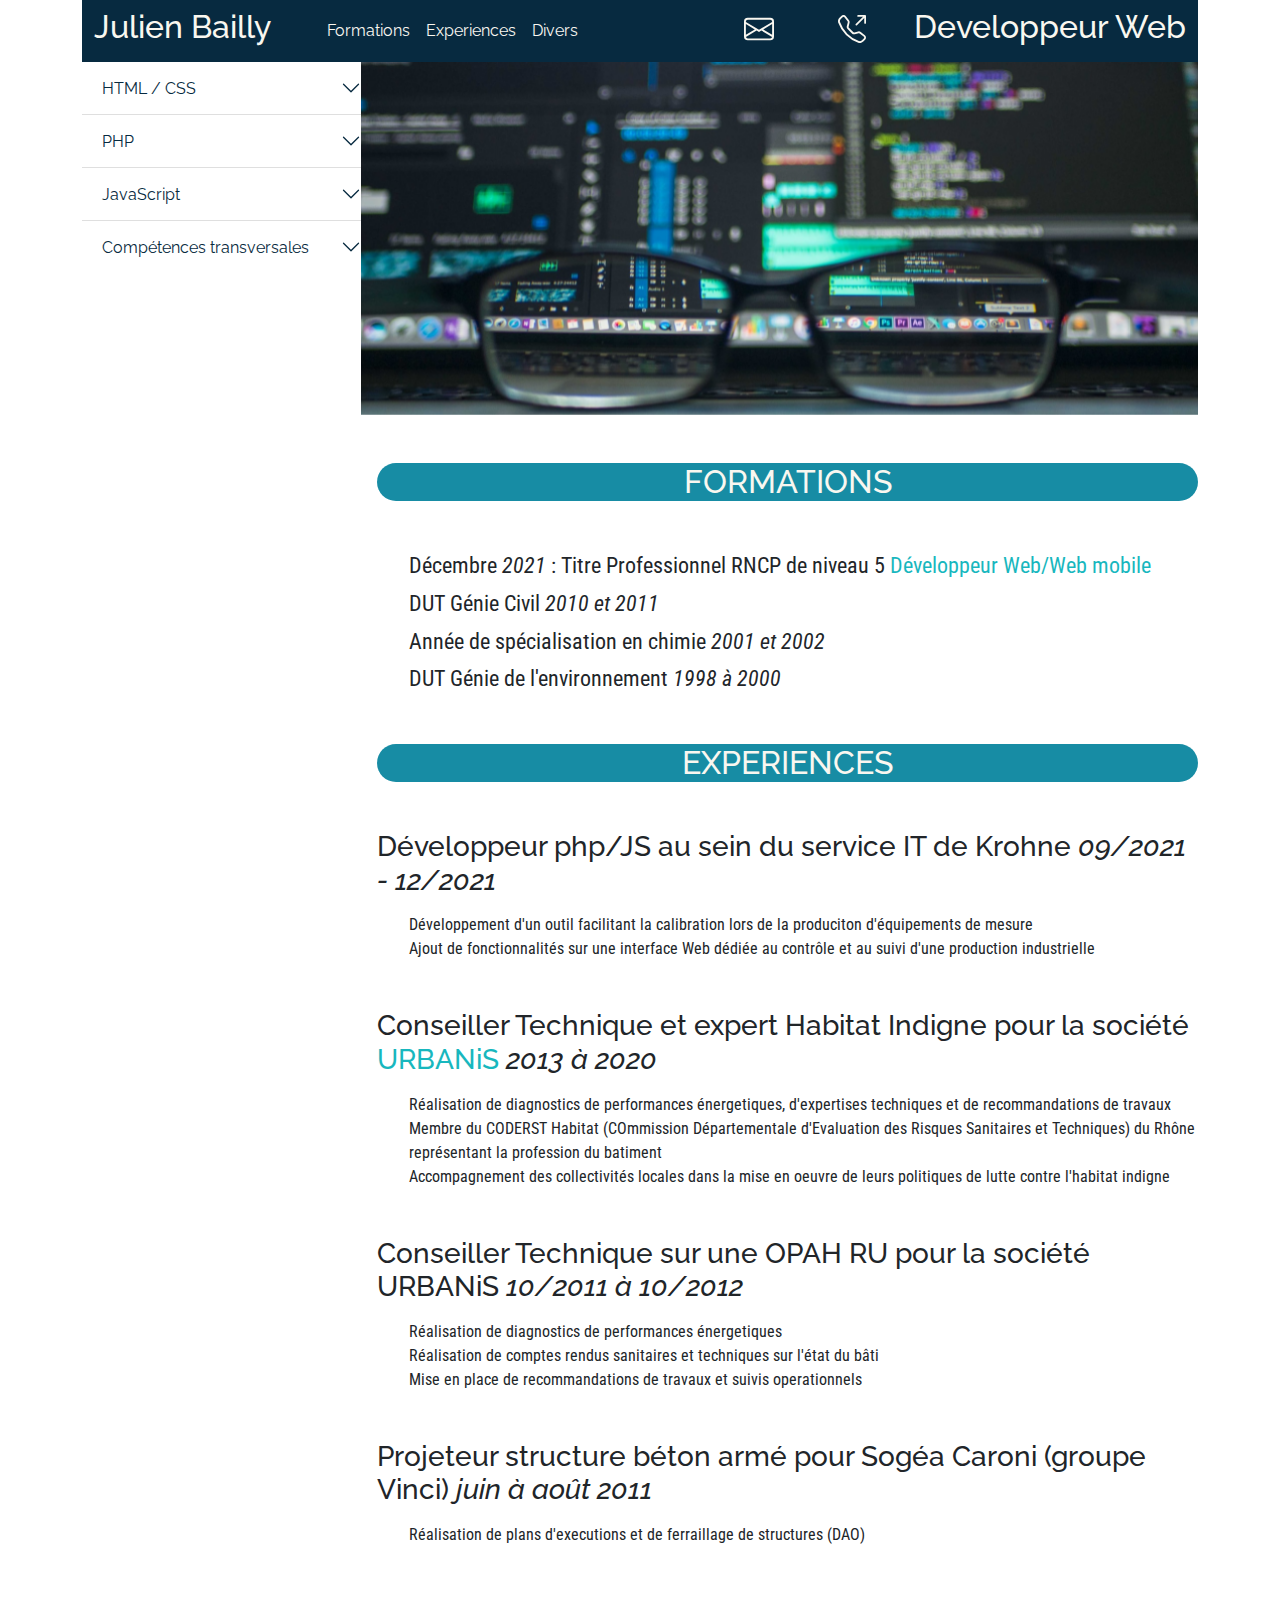
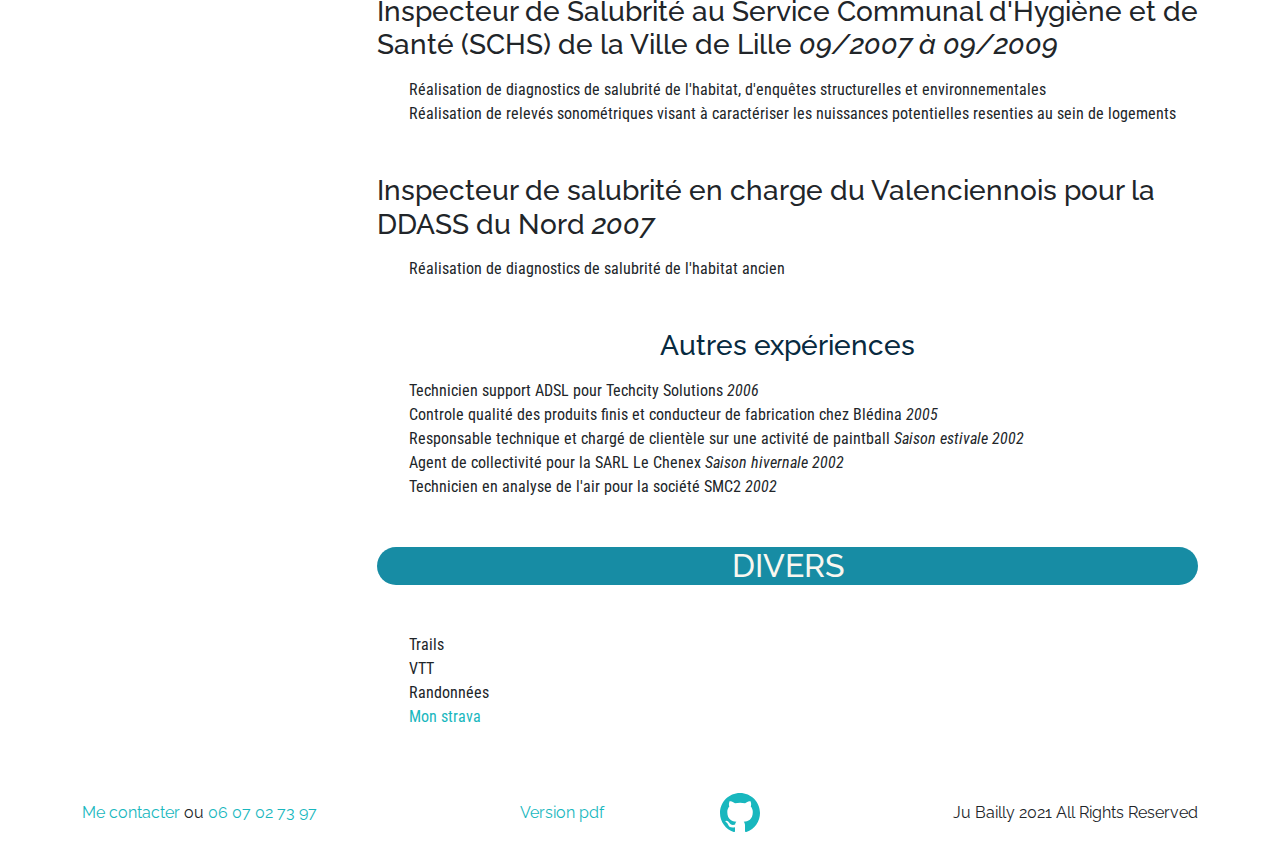
<file: index.html>
<!DOCTYPE html>
<html lang="fr">
  <head>
    <meta charset="UTF-8" />
    <meta http-equiv="X-UA-Compatible" content="IE=edge" />
    <meta name="viewport" content="width=device-width, initial-scale=1.0" />
    <link rel="stylesheet" href="css/custom.css" />
    <link rel="stylesheet" href="css/style.css" />
    <link rel="preconnect" href="https://fonts.gstatic.com">
    <link href="https://fonts.googleapis.com/css2?family=Raleway:ital,wght@0,300;0,400;0,700;1,300;1,400;1,700&display=swap" rel="stylesheet">
    <link href="https://fonts.googleapis.com/css2?family=Roboto+Condensed&display=swap" rel="stylesheet">
    <title>CV Julien Bailly</title>
  </head>

  <body>
    
      <header>
        <div class="container">
        <!-- nav bar -->
        <nav class="navbar navbar-expand-md navbar-light bg-dark" id="top">
          <div class="container-fluid">
            <h2 class="text-light me-lg-5" id="home">Julien Bailly</h2>
            <h2 class="text-light d-md-none text-end">Developpeur Web</h2>
            
            <div class="collapse navbar-collapse" id="navbarSupportedContent">
              <ul class="navbar-nav me-auto mb-2 mb-lg-0">
                <li class="nav-item">
                  <a
                    class="nav-link active text-light"
                    aria-current="page"
                    href="#formation"
                    >Formations</a
                  >
                </li>
                <li class="nav-item">
                  <a
                    class="nav-link active text-light"
                    aria-current="page"
                    href="#experience"
                    >Experiences</a
                  >
                </li>
                <li class="nav-item">
                  <a
                    class="nav-link active text-light"
                    aria-current="page"
                    href="#divers"
                    >Divers</a
                  >
                </li>
              </ul>
            </div>
            <div class="mb-1 d-flex align-items-center justify-content-center">
              <a href="mailto:julienbailly08@gmail.com" class="text-light ms-2 ms-md-3 ms-lg-4 me-3 me-xl-5"><svg xmlns="http://www.w3.org/2000/svg" width="30" height="30" fill="currentColor" class="bi bi-envelope" viewBox="0 0 16 16">
                <path d="M0 4a2 2 0 0 1 2-2h12a2 2 0 0 1 2 2v8a2 2 0 0 1-2 2H2a2 2 0 0 1-2-2V4zm2-1a1 1 0 0 0-1 1v.217l7 4.2 7-4.2V4a1 1 0 0 0-1-1H2zm13 2.383-4.758 2.855L15 11.114v-5.73zm-.034 6.878L9.271 8.82 8 9.583 6.728 8.82l-5.694 3.44A1 1 0 0 0 2 13h12a1 1 0 0 0 .966-.739zM1 11.114l4.758-2.876L1 5.383v5.73z"/>
              </svg></a>
              <a href="tel:+33607027397" class="text-light ms-3 me-2 me-lg-4 me-xl-5"><svg xmlns="http://www.w3.org/2000/svg" width="28" height="28" fill="currentColor" class="bi bi-telephone-outbound" viewBox="0 0 16 16">
                <path d="M3.654 1.328a.678.678 0 0 0-1.015-.063L1.605 2.3c-.483.484-.661 1.169-.45 1.77a17.568 17.568 0 0 0 4.168 6.608 17.569 17.569 0 0 0 6.608 4.168c.601.211 1.286.033 1.77-.45l1.034-1.034a.678.678 0 0 0-.063-1.015l-2.307-1.794a.678.678 0 0 0-.58-.122l-2.19.547a1.745 1.745 0 0 1-1.657-.459L5.482 8.062a1.745 1.745 0 0 1-.46-1.657l.548-2.19a.678.678 0 0 0-.122-.58L3.654 1.328zM1.884.511a1.745 1.745 0 0 1 2.612.163L6.29 2.98c.329.423.445.974.315 1.494l-.547 2.19a.678.678 0 0 0 .178.643l2.457 2.457a.678.678 0 0 0 .644.178l2.189-.547a1.745 1.745 0 0 1 1.494.315l2.306 1.794c.829.645.905 1.87.163 2.611l-1.034 1.034c-.74.74-1.846 1.065-2.877.702a18.634 18.634 0 0 1-7.01-4.42 18.634 18.634 0 0 1-4.42-7.009c-.362-1.03-.037-2.137.703-2.877L1.885.511zM11 .5a.5.5 0 0 1 .5-.5h4a.5.5 0 0 1 .5.5v4a.5.5 0 0 1-1 0V1.707l-4.146 4.147a.5.5 0 0 1-.708-.708L14.293 1H11.5a.5.5 0 0 1-.5-.5z"/>
              </svg></a>
            </div>
            <button
              class="navbar-toggler bg-light"
              type="button"
              data-bs-toggle="collapse"
              data-bs-target="#navbarSupportedContent"
              aria-controls="navbarSupportedContent"
              aria-expanded="false"
              aria-label="Toggle navigation"
            >
              <span class="navbar-toggler-icon"></span>
            </button>

            <h2 class="text-light d-none d-md-block text-end">Developpeur Web</h2>
            
          </div>
        </nav>
        </div>
      </header>



      <div class="container">
      <section>
        <!--accordion-->
        <div class="row g-0">
          <div class="col-3 d-none d-md-block">
            <div class="accordion-flush position-fixed" id="accordionExample">
              <div class="accordion-item">
                <h2 class="accordion-header" id="headingOne">
                  <button
                    class="accordion-button pe-0 collapsed butonBody text-dark"
                    type="button"
                    data-bs-toggle="collapse"
                    data-bs-target="#collapseOne"
                    aria-expanded="false"
                    aria-controls="collapseOne"
                  >
                    HTML / CSS
                  </button>
                </h2>
                <div
                  id="collapseOne"
                  class="accordion-collapse collapse"
                  aria-labelledby="headingOne"
                  data-bs-parent="#accordionExample"
                >
                  <div class="accordion-body bg-dark text-light">                    
                      <li>Maquettage</li>
                      <li>Bootstrap</li>
                      <li>Wordpress</li>                    
                  </div>
                </div>
              </div>
              <div class="accordion-item">
                <h2 class="accordion-header" id="headingTwo">
                  <button
                    class="accordion-button pe-0 collapsed butonBody text-dark"
                    type="button"
                    data-bs-toggle="collapse"
                    data-bs-target="#collapseTwo"
                    aria-expanded="false"
                    aria-controls="collapseTwo"
                  >
                    PHP
                  </button>
                </h2>
                <div
                  id="collapseTwo"
                  class="accordion-collapse collapse"
                  aria-labelledby="headingTwo"
                  data-bs-parent="#accordionExample"
                >
                  <div class="accordion-body bg-dark text-light">

                      <li>Symfony</li>

                  </div>
                </div>
              </div>
              <div class="accordion-item">
                <h2 class="accordion-header" id="headingThree">
                  <button
                    class="accordion-button pe-0 collapsed butonBody text-dark"
                    type="button"
                    data-bs-toggle="collapse"
                    data-bs-target="#collapseThree"
                    aria-expanded="false"
                    aria-controls="collapseThree"
                  >
                    JavaScript
                  </button>
                </h2>
                <div
                  id="collapseThree"
                  class="accordion-collapse collapse"
                  aria-labelledby="headingThree"
                  data-bs-parent="#accordionExample"
                >
                  <div class="accordion-body bg-dark text-light">
                      <li>Angular</li>
                  </div>
                </div>
              </div>
              <div class="accordion-item">
                <h2 class="accordion-header" id="headingFour">
                  <button
                    class="accordion-button pe-0 collapsed butonBody text-dark"
                    type="button"
                    data-bs-toggle="collapse"
                    data-bs-target="#collapseFour"
                    aria-expanded="false"
                    aria-controls="collapseFour"
                  >
                    Compétences transversales
                  </button>
                </h2>
                <div
                  id="collapseFour"
                  class="accordion-collapse collapse"
                  aria-labelledby="headingFour"
                  data-bs-parent="#accordionExample"
                >
                  <div class="accordion-body bg-dark text-light">
                      <li>Git</li>
                      <li>Linux</li>
                      <li>Conception de BDD</li>
                      <li>SQL</li>
                      <li>SCRUM : <a href="https://www.scrum.org/certificates/652907" target="_blank">PSM 1</a></li>                                     
                  </div>
                </div>
              </div>
            </div>
            
          </div>
          <!--carousel-->
          <div class="col-12 col-md-9">
            <div
              id="carouselExampleControls"
              class="carousel slide carousel-fade"
              data-bs-ride="carousel"
            >
              <div class="carousel-inner">
                <div class="carousel-item active">
                  <img
                    src="img/code.png"
                    class="d-block w-100"
                    alt="code lines"
                  />
                </div>
                <div class="carousel-item">
                  <img
                    src="img/clavier.png"
                    class="d-block w-100"
                    alt="keyboard"
                  />
                </div>
                <div class="carousel-item">
                  <img
                    src="img/web.png"
                    class="d-block w-100"
                    alt="web wireframe"
                  />
                </div>
              </div>
            </div>
            <section>
            <!--accordion small-->              
            </section>
            
              <div class="accordion d-md-none" id="accordionSml">
                <div class="accordion-item">
                  <h2 class="accordion-header" id="headingOne">
                    <button
                      class="accordion-button pe-0 collapsed butonBody bg-white text-dark"
                      type="button"
                      data-bs-toggle="collapse"
                      data-bs-target="#collapseOne"
                      aria-expanded="false"
                      aria-controls="collapseOne"
                    >
                      HTML / CSS
                    </button>
                  </h2>
                  <div
                    id="collapseOne"
                    class="accordion-collapse collapse"
                    aria-labelledby="headingOne"
                    data-bs-parent="#accordionSml"
                  >
                    <div class="accordion-body bg-dark text-light">
                      <ul>
                        <li>Maquettage</li>
                        <li>Bootstrap</li>
                        <li>Wordpress</li>
                      </ul>
                    </div>
                  </div>
                </div>
                <div class="accordion-item">
                  <h2 class="accordion-header" id="headingTwo">
                    <button
                      class="accordion-button pe-0 collapsed butonBody bg-white text-dark"
                      type="button"
                      data-bs-toggle="collapse"
                      data-bs-target="#collapseTwo"
                      aria-expanded="false"
                      aria-controls="collapseTwo"
                    >
                      PHP
                    </button>
                  </h2>
                  <div
                    id="collapseTwo"
                    class="accordion-collapse collapse"
                    aria-labelledby="headingTwo"
                    data-bs-parent="#accordionSml"
                  >
                    <div class="accordion-body bg-dark text-light">
                      <ul>
                        <li>Symfony</li>
                      </ul>
                    </div>
                  </div>
                </div>
                <div class="accordion-item">
                  <h2 class="accordion-header" id="headingThree">
                    <button
                      class="accordion-button pe-0 collapsed butonBody bg-white text-dark"
                      type="button"
                      data-bs-toggle="collapse"
                      data-bs-target="#collapseThree"
                      aria-expanded="false"
                      aria-controls="collapseThree"
                    >
                      JavaScript
                    </button>
                  </h2>
                  <div
                    id="collapseThree"
                    class="accordion-collapse collapse"
                    aria-labelledby="headingThree"
                    data-bs-parent="#accordionSml"
                  >
                    <div class="accordion-body bg-dark text-light">
                      <ul>
                        <li>Angular</li>
                      </ul>
                    </div>
                  </div>
                </div>
                <div class="accordion-item">
                  <h2 class="accordion-header" id="headingFour">
                    <button
                      class="accordion-button pe-0 collapsed butonBody bg-white text-dark"
                      type="button"
                      data-bs-toggle="collapse"
                      data-bs-target="#collapseFour"
                      aria-expanded="false"
                      aria-controls="collapseFour"
                    >
                      Compétences transversales
                    </button>
                  </h2>
                  <div
                    id="collapseFour"
                    class="accordion-collapse collapse"
                    aria-labelledby="headingFour"
                    data-bs-parent="#accordionSml"
                  >
                    <div class="accordion-body bg-dark text-light">
                      <ul>
                        <li>Git</li>
                        <li>Linux</li>
                        <li>Conception de BDD</li>
                        <li>MySQL</li>
                        <li>SCRUM : <a href="https://www.scrum.org/certificates/652907" target="_blank">PSM 1</a></li>
                      </ul>
                    </div>
                  </div>
                </div>
              </div>
            
          
            <section class="formation ps-md-3">
              <div class="">
              <a href="#home" class="text-dark"
                ><h2 class="text-center my-5 text-light  bg-success rounded-pill" id="formation">FORMATIONS</h2></a
              >
              <ul>
                <li class="mb-3 mb-md-1">Décembre <em>2021</em> : Titre Professionnel RNCP de niveau 5 <a href="https://humanbooster.com/programmes/developpeur-web-et-web-mobile/" target="_blank">Développeur Web/Web mobile</a></li>
                <li class="mb-3 mb-md-1">DUT Génie Civil <em>2010 et 2011</em></li>
                <li class="mb-3 mb-md-1">Année de spécialisation en chimie <em>2001 et 2002</em></li>
                <li class="mb-2 mb-md-1">DUT Génie de l'environnement <em>1998 à 2000</em></li>
              </ul>
            </section>
            <section class="experience ps-md-3">
              <a href="#home" class="text-dark"
                ><h2 class="text-center my-5 text-light  bg-success rounded-pill" id="experience">
                  EXPERIENCES
                </h2></a
              >
              <h3 class="mt-5 mb-3">
                Développeur php/JS au sein du service IT de Krohne
               
                <em>09/2021 - 12/2021</em>
              </h3>
              <ul class="">
                <li>
                  Développement d'un outil facilitant la calibration lors de la produciton d'équipements de mesure
                </li>
                <li>
                  Ajout de fonctionnalités sur une interface Web dédiée au contrôle et au suivi d'une production industrielle 
                </li>
              </ul>


              <h3 class="mt-5 mb-3">
                Conseiller Technique et expert Habitat Indigne pour la société
                <a href="https://www.urbanis.fr" title="URBANiS" target="_blank"
                  >URBANiS
                </a>
                <em>2013 à 2020</em>
              </h3>
              <ul class="">
                <li>
                  Réalisation de diagnostics de performances énergetiques,
                  d'expertises techniques et de recommandations de travaux
                </li>
                <li>
                  Membre du CODERST Habitat (COmmission Départementale
                  d'Evaluation des Risques Sanitaires et Techniques) du Rhône
                  représentant la profession du batiment
                </li>
                <li>
                  Accompagnement des collectivités locales dans la mise en
                  oeuvre de leurs politiques de lutte contre l'habitat indigne
                </li>
              </ul>
              <h3 class="mt-5 mb-3">
                Conseiller Technique sur une OPAH RU pour la société URBANiS
                <em>10/2011 à 10/2012</em>
              </h3>
              <ul class="">
                <li>Réalisation de diagnostics de performances énergetiques</li>
                <li>
                  Réalisation de comptes rendus sanitaires et techniques sur
                  l'état du bâti
                </li>
                <li>
                  Mise en place de recommandations de travaux et suivis
                  operationnels
                </li>
              </ul>
              <h3 class="mt-5 mb-3">
                Projeteur structure béton armé pour Sogéa Caroni (groupe Vinci)
                <em>juin à août 2011</em>
              </h3>
              <ul class="">
                <li>
                  Réalisation de plans d'executions et de ferraillage de
                  structures (DAO)
                </li>
              </ul>
              <h3 class="mt-5 mb-3">
                Inspecteur de Salubrité au Service Communal d'Hygiène et de
                Santé (SCHS) de la Ville de Lille <em>09/2007 à 09/2009</em>
              </h3>
              <ul class="">
                <li>
                  Réalisation de diagnostics de salubrité de l'habitat,
                  d'enquêtes structurelles et environnementales
                </li>
                <li>
                  Réalisation de relevés sonométriques visant à caractériser les
                  nuissances potentielles resenties au sein de logements
                </li>
              </ul>
              <h3 class="mt-5 mb-3">
                Inspecteur de salubrité en charge du Valenciennois pour la DDASS
                du Nord
                <em>2007</em>
              </h3>
              <ul class="">
                <li>
                  Réalisation de diagnostics de salubrité de l'habitat ancien
                </li>
              </ul>
              <h3 class="text-center text-dark mt-5 mb-3">Autres expériences</h3>
              <ul>
                <li>
                  Technicien support ADSL pour Techcity Solutions <em>2006</em>
                </li>
                <li>
                  Controle qualité des produits finis et conducteur de
                  fabrication chez Blédina <em>2005</em>
                </li>
                <li>
                  Responsable technique et chargé de clientèle sur une activité
                  de paintball <em>Saison estivale 2002</em>
                </li>
                <li>
                  Agent de collectivité pour la SARL Le Chenex
                  <em>Saison hivernale 2002</em>
                </li>
                <li>
                  Technicien en analyse de l'air pour la société SMC2
                  <em>2002</em>
                </li>
              </ul>
            </section>
            <section class="divers ps-md-3">
              <a href="#home" class="text-dark"
                ><h2 class="text-center my-5 text-light bg-success rounded-pill" id="divers">DIVERS</h2></a
              >
              <ul>
                <li>Trails</li>
                <li>VTT</li>
                <li>Randonnées</li>
                <li>
                  <a
                    href="https://www.strava.com/athletes/34944158"
                    target="_blank"
                    >Mon strava</a
                  >
                </li>
              </ul>
            </section>
          </div>
        </div>
      </section>

      <footer class="mt-5 mb-2">
        <div class="row">
          <div class="col-4 d-flex align-items-center">
            <span><a href="mailto:julienbailly08@gmail.com">Me contacter</a> ou <a href="tel:+33607027397">06 07 02 73 97</a></span>
          </div>
          <div class="col-4 d-flex justify-content-around align-items-center">
            <a href="https://julienbailly.ddns.net/cv/JulienBailly.pdf" target="_blank">Version pdf</a>
            <a href="https://github.com/JulienBailly08" target="_blank">
              <svg xmlns="http://www.w3.org/2000/svg" width="40" height="40" fill="currentColor" class="bi bi-github" viewBox="0 0 16 16">
                <path d="M8 0C3.58 0 0 3.58 0 8c0 3.54 2.29 6.53 5.47 7.59.4.07.55-.17.55-.38 0-.19-.01-.82-.01-1.49-2.01.37-2.53-.49-2.69-.94-.09-.23-.48-.94-.82-1.13-.28-.15-.68-.52-.01-.53.63-.01 1.08.58 1.23.82.72 1.21 1.87.87 2.33.66.07-.52.28-.87.51-1.07-1.78-.2-3.64-.89-3.64-3.95 0-.87.31-1.59.82-2.15-.08-.2-.36-1.02.08-2.12 0 0 .67-.21 2.2.82.64-.18 1.32-.27 2-.27.68 0 1.36.09 2 .27 1.53-1.04 2.2-.82 2.2-.82.44 1.1.16 1.92.08 2.12.51.56.82 1.27.82 2.15 0 3.07-1.87 3.75-3.65 3.95.29.25.54.73.54 1.48 0 1.07-.01 1.93-.01 2.2 0 .21.15.46.55.38A8.012 8.012 0 0 0 16 8c0-4.42-3.58-8-8-8z"/>
              </svg>
            </a>
           
        </div>
          <div class="col-4 d-flex justify-content-end align-items-center">
            <span>Ju Bailly 2021 All Rights Reserved</span>
          </div>
        </div>
      </footer>
    </div>

    <script
      src="https://cdn.jsdelivr.net/npm/bootstrap@5.0.0-beta3/dist/js/bootstrap.bundle.min.js"
      integrity="sha384-JEW9xMcG8R+pH31jmWH6WWP0WintQrMb4s7ZOdauHnUtxwoG2vI5DkLtS3qm9Ekf"
      crossorigin="anonymous"
    ></script>
  </body>
</html>
</file>
<file: css/custom.css>
/*$light: #A3B4C8;
$blue: #CC6D3D;
$green: #b74803;
$dark: #022E51;

$accordion-icon-color: #A3B4C8;
$accordion-button-focus-box-shadow: white;*/
/*$light: #e8eceb;
$blue: #e09e50;
$green: #8cbdb9;
$dark: #2d3e4e;

$accordion-icon-color: #e8eceb;
$accordion-button-focus-box-shadow: white;*/
/*$light: #f2ebe5;
$blue: #647295;
$green: #9f496e;
$dark: #2b262d;

$accordion-icon-color: #f2ebe5;
$accordion-button-focus-box-shadow: white;*/
/*!
 * Bootstrap v5.0.0-beta3 (https://getbootstrap.com/)
 * Copyright 2011-2021 The Bootstrap Authors
 * Copyright 2011-2021 Twitter, Inc.
 * Licensed under MIT (https://github.com/twbs/bootstrap/blob/main/LICENSE)
 */
:root {
  --bs-blue: #18b7be;
  --bs-indigo: #6610f2;
  --bs-purple: #6f42c1;
  --bs-pink: #d63384;
  --bs-red: #dc3545;
  --bs-orange: #fd7e14;
  --bs-yellow: #ffc107;
  --bs-green: #178ca4;
  --bs-teal: #20c997;
  --bs-cyan: #0dcaf0;
  --bs-white: #fff;
  --bs-gray: #6c757d;
  --bs-gray-dark: #343a40;
  --bs-primary: #18b7be;
  --bs-secondary: #6c757d;
  --bs-success: #178ca4;
  --bs-info: #0dcaf0;
  --bs-warning: #ffc107;
  --bs-danger: #dc3545;
  --bs-light: #f9f7f0;
  --bs-dark: #072a40;
  --bs-font-sans-serif: system-ui, -apple-system, "Segoe UI", Roboto, "Helvetica Neue", Arial, "Noto Sans", "Liberation Sans", sans-serif, "Apple Color Emoji", "Segoe UI Emoji", "Segoe UI Symbol", "Noto Color Emoji";
  --bs-font-monospace: SFMono-Regular, Menlo, Monaco, Consolas, "Liberation Mono", "Courier New", monospace;
  --bs-gradient: linear-gradient(180deg, rgba(255, 255, 255, 0.15), rgba(255, 255, 255, 0));
}

*,
*::before,
*::after {
  -webkit-box-sizing: border-box;
          box-sizing: border-box;
}

@media (prefers-reduced-motion: no-preference) {
  :root {
    scroll-behavior: smooth;
  }
}

body {
  margin: 0;
  font-family: var(--bs-font-sans-serif);
  font-size: 1rem;
  font-weight: 400;
  line-height: 1.5;
  color: #212529;
  background-color: #fff;
  -webkit-text-size-adjust: 100%;
  -webkit-tap-highlight-color: rgba(0, 0, 0, 0);
}

hr {
  margin: 1rem 0;
  color: inherit;
  background-color: currentColor;
  border: 0;
  opacity: 0.25;
}

hr:not([size]) {
  height: 1px;
}

h1, .h1, h2, .h2, h3, .h3, h4, .h4, h5, .h5, h6, .h6 {
  margin-top: 0;
  margin-bottom: 0.5rem;
  font-weight: 500;
  line-height: 1.2;
}

h1, .h1 {
  font-size: calc(1.375rem + 1.5vw);
}

@media (min-width: 1200px) {
  h1, .h1 {
    font-size: 2.5rem;
  }
}

h2, .h2 {
  font-size: calc(1.325rem + 0.9vw);
}

@media (min-width: 1200px) {
  h2, .h2 {
    font-size: 2rem;
  }
}

h3, .h3 {
  font-size: calc(1.3rem + 0.6vw);
}

@media (min-width: 1200px) {
  h3, .h3 {
    font-size: 1.75rem;
  }
}

h4, .h4 {
  font-size: calc(1.275rem + 0.3vw);
}

@media (min-width: 1200px) {
  h4, .h4 {
    font-size: 1.5rem;
  }
}

h5, .h5 {
  font-size: 1.25rem;
}

h6, .h6 {
  font-size: 1rem;
}

p {
  margin-top: 0;
  margin-bottom: 1rem;
}

abbr[title],
abbr[data-bs-original-title] {
  -webkit-text-decoration: underline dotted;
          text-decoration: underline dotted;
  cursor: help;
  text-decoration-skip-ink: none;
}

address {
  margin-bottom: 1rem;
  font-style: normal;
  line-height: inherit;
}

ol,
ul {
  padding-left: 2rem;
}

ol,
ul,
dl {
  margin-top: 0;
  margin-bottom: 1rem;
}

ol ol,
ul ul,
ol ul,
ul ol {
  margin-bottom: 0;
}

dt {
  font-weight: 700;
}

dd {
  margin-bottom: .5rem;
  margin-left: 0;
}

blockquote {
  margin: 0 0 1rem;
}

b,
strong {
  font-weight: bolder;
}

small, .small {
  font-size: 0.875em;
}

mark, .mark {
  padding: 0.2em;
  background-color: #fcf8e3;
}

sub,
sup {
  position: relative;
  font-size: 0.75em;
  line-height: 0;
  vertical-align: baseline;
}

sub {
  bottom: -.25em;
}

sup {
  top: -.5em;
}

a {
  color: #18b7be;
  text-decoration: underline;
}

a:hover {
  color: #139298;
}

a:not([href]):not([class]), a:not([href]):not([class]):hover {
  color: inherit;
  text-decoration: none;
}

pre,
code,
kbd,
samp {
  font-family: var(--bs-font-monospace);
  font-size: 1em;
  direction: ltr /* rtl:ignore */;
  unicode-bidi: bidi-override;
}

pre {
  display: block;
  margin-top: 0;
  margin-bottom: 1rem;
  overflow: auto;
  font-size: 0.875em;
}

pre code {
  font-size: inherit;
  color: inherit;
  word-break: normal;
}

code {
  font-size: 0.875em;
  color: #d63384;
  word-wrap: break-word;
}

a > code {
  color: inherit;
}

kbd {
  padding: 0.2rem 0.4rem;
  font-size: 0.875em;
  color: #fff;
  background-color: #212529;
  border-radius: 0.2rem;
}

kbd kbd {
  padding: 0;
  font-size: 1em;
  font-weight: 700;
}

figure {
  margin: 0 0 1rem;
}

img,
svg {
  vertical-align: middle;
}

table {
  caption-side: bottom;
  border-collapse: collapse;
}

caption {
  padding-top: 0.5rem;
  padding-bottom: 0.5rem;
  color: #6c757d;
  text-align: left;
}

th {
  text-align: inherit;
  text-align: -webkit-match-parent;
}

thead,
tbody,
tfoot,
tr,
td,
th {
  border-color: inherit;
  border-style: solid;
  border-width: 0;
}

label {
  display: inline-block;
}

button {
  border-radius: 0;
}

button:focus:not(:focus-visible) {
  outline: 0;
}

input,
button,
select,
optgroup,
textarea {
  margin: 0;
  font-family: inherit;
  font-size: inherit;
  line-height: inherit;
}

button,
select {
  text-transform: none;
}

[role="button"] {
  cursor: pointer;
}

select {
  word-wrap: normal;
}

select:disabled {
  opacity: 1;
}

[list]::-webkit-calendar-picker-indicator {
  display: none;
}

button,
[type="button"],
[type="reset"],
[type="submit"] {
  -webkit-appearance: button;
}

button:not(:disabled),
[type="button"]:not(:disabled),
[type="reset"]:not(:disabled),
[type="submit"]:not(:disabled) {
  cursor: pointer;
}

::-moz-focus-inner {
  padding: 0;
  border-style: none;
}

textarea {
  resize: vertical;
}

fieldset {
  min-width: 0;
  padding: 0;
  margin: 0;
  border: 0;
}

legend {
  float: left;
  width: 100%;
  padding: 0;
  margin-bottom: 0.5rem;
  font-size: calc(1.275rem + 0.3vw);
  line-height: inherit;
}

@media (min-width: 1200px) {
  legend {
    font-size: 1.5rem;
  }
}

legend + * {
  clear: left;
}

::-webkit-datetime-edit-fields-wrapper,
::-webkit-datetime-edit-text,
::-webkit-datetime-edit-minute,
::-webkit-datetime-edit-hour-field,
::-webkit-datetime-edit-day-field,
::-webkit-datetime-edit-month-field,
::-webkit-datetime-edit-year-field {
  padding: 0;
}

::-webkit-inner-spin-button {
  height: auto;
}

[type="search"] {
  outline-offset: -2px;
  -webkit-appearance: textfield;
}

/* rtl:raw:
[type="tel"],
[type="url"],
[type="email"],
[type="number"] {
  direction: ltr;
}
*/
::-webkit-search-decoration {
  -webkit-appearance: none;
}

::-webkit-color-swatch-wrapper {
  padding: 0;
}

::file-selector-button {
  font: inherit;
}

::-webkit-file-upload-button {
  font: inherit;
  -webkit-appearance: button;
}

output {
  display: inline-block;
}

iframe {
  border: 0;
}

summary {
  display: list-item;
  cursor: pointer;
}

progress {
  vertical-align: baseline;
}

[hidden] {
  display: none !important;
}

.lead {
  font-size: 1.25rem;
  font-weight: 300;
}

.display-1 {
  font-size: calc(1.625rem + 4.5vw);
  font-weight: 300;
  line-height: 1.2;
}

@media (min-width: 1200px) {
  .display-1 {
    font-size: 5rem;
  }
}

.display-2 {
  font-size: calc(1.575rem + 3.9vw);
  font-weight: 300;
  line-height: 1.2;
}

@media (min-width: 1200px) {
  .display-2 {
    font-size: 4.5rem;
  }
}

.display-3 {
  font-size: calc(1.525rem + 3.3vw);
  font-weight: 300;
  line-height: 1.2;
}

@media (min-width: 1200px) {
  .display-3 {
    font-size: 4rem;
  }
}

.display-4 {
  font-size: calc(1.475rem + 2.7vw);
  font-weight: 300;
  line-height: 1.2;
}

@media (min-width: 1200px) {
  .display-4 {
    font-size: 3.5rem;
  }
}

.display-5 {
  font-size: calc(1.425rem + 2.1vw);
  font-weight: 300;
  line-height: 1.2;
}

@media (min-width: 1200px) {
  .display-5 {
    font-size: 3rem;
  }
}

.display-6 {
  font-size: calc(1.375rem + 1.5vw);
  font-weight: 300;
  line-height: 1.2;
}

@media (min-width: 1200px) {
  .display-6 {
    font-size: 2.5rem;
  }
}

.list-unstyled {
  padding-left: 0;
  list-style: none;
}

.list-inline {
  padding-left: 0;
  list-style: none;
}

.list-inline-item {
  display: inline-block;
}

.list-inline-item:not(:last-child) {
  margin-right: 0.5rem;
}

.initialism {
  font-size: 0.875em;
  text-transform: uppercase;
}

.blockquote {
  margin-bottom: 1rem;
  font-size: 1.25rem;
}

.blockquote > :last-child {
  margin-bottom: 0;
}

.blockquote-footer {
  margin-top: -1rem;
  margin-bottom: 1rem;
  font-size: 0.875em;
  color: #6c757d;
}

.blockquote-footer::before {
  content: "\2014\00A0";
}

.img-fluid {
  max-width: 100%;
  height: auto;
}

.img-thumbnail {
  padding: 0.25rem;
  background-color: #fff;
  border: 1px solid #dee2e6;
  border-radius: 0.25rem;
  max-width: 100%;
  height: auto;
}

.figure {
  display: inline-block;
}

.figure-img {
  margin-bottom: 0.5rem;
  line-height: 1;
}

.figure-caption {
  font-size: 0.875em;
  color: #6c757d;
}

.container,
.container-fluid,
.container-sm,
.container-md,
.container-lg,
.container-xl,
.container-xxl {
  width: 100%;
  padding-right: var(--bs-gutter-x, 0.75rem);
  padding-left: var(--bs-gutter-x, 0.75rem);
  margin-right: auto;
  margin-left: auto;
}

@media (min-width: 576px) {
  .container, .container-sm {
    max-width: 540px;
  }
}

@media (min-width: 768px) {
  .container, .container-sm, .container-md {
    max-width: 720px;
  }
}

@media (min-width: 992px) {
  .container, .container-sm, .container-md, .container-lg {
    max-width: 960px;
  }
}

@media (min-width: 1200px) {
  .container, .container-sm, .container-md, .container-lg, .container-xl {
    max-width: 1140px;
  }
}

@media (min-width: 1400px) {
  .container, .container-sm, .container-md, .container-lg, .container-xl, .container-xxl {
    max-width: 1320px;
  }
}

.row {
  --bs-gutter-x: 1.5rem;
  --bs-gutter-y: 0;
  display: -webkit-box;
  display: -ms-flexbox;
  display: flex;
  -ms-flex-wrap: wrap;
      flex-wrap: wrap;
  margin-top: calc(var(--bs-gutter-y) * -1);
  margin-right: calc(var(--bs-gutter-x) / -2);
  margin-left: calc(var(--bs-gutter-x) / -2);
}

.row > * {
  -ms-flex-negative: 0;
      flex-shrink: 0;
  width: 100%;
  max-width: 100%;
  padding-right: calc(var(--bs-gutter-x) / 2);
  padding-left: calc(var(--bs-gutter-x) / 2);
  margin-top: var(--bs-gutter-y);
}

.col {
  -webkit-box-flex: 1;
      -ms-flex: 1 0 0%;
          flex: 1 0 0%;
}

.row-cols-auto > * {
  -webkit-box-flex: 0;
      -ms-flex: 0 0 auto;
          flex: 0 0 auto;
  width: auto;
}

.row-cols-1 > * {
  -webkit-box-flex: 0;
      -ms-flex: 0 0 auto;
          flex: 0 0 auto;
  width: 100%;
}

.row-cols-2 > * {
  -webkit-box-flex: 0;
      -ms-flex: 0 0 auto;
          flex: 0 0 auto;
  width: 50%;
}

.row-cols-3 > * {
  -webkit-box-flex: 0;
      -ms-flex: 0 0 auto;
          flex: 0 0 auto;
  width: 33.33333%;
}

.row-cols-4 > * {
  -webkit-box-flex: 0;
      -ms-flex: 0 0 auto;
          flex: 0 0 auto;
  width: 25%;
}

.row-cols-5 > * {
  -webkit-box-flex: 0;
      -ms-flex: 0 0 auto;
          flex: 0 0 auto;
  width: 20%;
}

.row-cols-6 > * {
  -webkit-box-flex: 0;
      -ms-flex: 0 0 auto;
          flex: 0 0 auto;
  width: 16.66667%;
}

.col-auto {
  -webkit-box-flex: 0;
      -ms-flex: 0 0 auto;
          flex: 0 0 auto;
  width: auto;
}

.col-1 {
  -webkit-box-flex: 0;
      -ms-flex: 0 0 auto;
          flex: 0 0 auto;
  width: 8.33333%;
}

.col-2 {
  -webkit-box-flex: 0;
      -ms-flex: 0 0 auto;
          flex: 0 0 auto;
  width: 16.66667%;
}

.col-3 {
  -webkit-box-flex: 0;
      -ms-flex: 0 0 auto;
          flex: 0 0 auto;
  width: 25%;
}

.col-4 {
  -webkit-box-flex: 0;
      -ms-flex: 0 0 auto;
          flex: 0 0 auto;
  width: 33.33333%;
}

.col-5 {
  -webkit-box-flex: 0;
      -ms-flex: 0 0 auto;
          flex: 0 0 auto;
  width: 41.66667%;
}

.col-6 {
  -webkit-box-flex: 0;
      -ms-flex: 0 0 auto;
          flex: 0 0 auto;
  width: 50%;
}

.col-7 {
  -webkit-box-flex: 0;
      -ms-flex: 0 0 auto;
          flex: 0 0 auto;
  width: 58.33333%;
}

.col-8 {
  -webkit-box-flex: 0;
      -ms-flex: 0 0 auto;
          flex: 0 0 auto;
  width: 66.66667%;
}

.col-9 {
  -webkit-box-flex: 0;
      -ms-flex: 0 0 auto;
          flex: 0 0 auto;
  width: 75%;
}

.col-10 {
  -webkit-box-flex: 0;
      -ms-flex: 0 0 auto;
          flex: 0 0 auto;
  width: 83.33333%;
}

.col-11 {
  -webkit-box-flex: 0;
      -ms-flex: 0 0 auto;
          flex: 0 0 auto;
  width: 91.66667%;
}

.col-12 {
  -webkit-box-flex: 0;
      -ms-flex: 0 0 auto;
          flex: 0 0 auto;
  width: 100%;
}

.offset-1 {
  margin-left: 8.33333%;
}

.offset-2 {
  margin-left: 16.66667%;
}

.offset-3 {
  margin-left: 25%;
}

.offset-4 {
  margin-left: 33.33333%;
}

.offset-5 {
  margin-left: 41.66667%;
}

.offset-6 {
  margin-left: 50%;
}

.offset-7 {
  margin-left: 58.33333%;
}

.offset-8 {
  margin-left: 66.66667%;
}

.offset-9 {
  margin-left: 75%;
}

.offset-10 {
  margin-left: 83.33333%;
}

.offset-11 {
  margin-left: 91.66667%;
}

.g-0,
.gx-0 {
  --bs-gutter-x: 0;
}

.g-0,
.gy-0 {
  --bs-gutter-y: 0;
}

.g-1,
.gx-1 {
  --bs-gutter-x: 0.25rem;
}

.g-1,
.gy-1 {
  --bs-gutter-y: 0.25rem;
}

.g-2,
.gx-2 {
  --bs-gutter-x: 0.5rem;
}

.g-2,
.gy-2 {
  --bs-gutter-y: 0.5rem;
}

.g-3,
.gx-3 {
  --bs-gutter-x: 1rem;
}

.g-3,
.gy-3 {
  --bs-gutter-y: 1rem;
}

.g-4,
.gx-4 {
  --bs-gutter-x: 1.5rem;
}

.g-4,
.gy-4 {
  --bs-gutter-y: 1.5rem;
}

.g-5,
.gx-5 {
  --bs-gutter-x: 3rem;
}

.g-5,
.gy-5 {
  --bs-gutter-y: 3rem;
}

@media (min-width: 576px) {
  .col-sm {
    -webkit-box-flex: 1;
        -ms-flex: 1 0 0%;
            flex: 1 0 0%;
  }
  .row-cols-sm-auto > * {
    -webkit-box-flex: 0;
        -ms-flex: 0 0 auto;
            flex: 0 0 auto;
    width: auto;
  }
  .row-cols-sm-1 > * {
    -webkit-box-flex: 0;
        -ms-flex: 0 0 auto;
            flex: 0 0 auto;
    width: 100%;
  }
  .row-cols-sm-2 > * {
    -webkit-box-flex: 0;
        -ms-flex: 0 0 auto;
            flex: 0 0 auto;
    width: 50%;
  }
  .row-cols-sm-3 > * {
    -webkit-box-flex: 0;
        -ms-flex: 0 0 auto;
            flex: 0 0 auto;
    width: 33.33333%;
  }
  .row-cols-sm-4 > * {
    -webkit-box-flex: 0;
        -ms-flex: 0 0 auto;
            flex: 0 0 auto;
    width: 25%;
  }
  .row-cols-sm-5 > * {
    -webkit-box-flex: 0;
        -ms-flex: 0 0 auto;
            flex: 0 0 auto;
    width: 20%;
  }
  .row-cols-sm-6 > * {
    -webkit-box-flex: 0;
        -ms-flex: 0 0 auto;
            flex: 0 0 auto;
    width: 16.66667%;
  }
  .col-sm-auto {
    -webkit-box-flex: 0;
        -ms-flex: 0 0 auto;
            flex: 0 0 auto;
    width: auto;
  }
  .col-sm-1 {
    -webkit-box-flex: 0;
        -ms-flex: 0 0 auto;
            flex: 0 0 auto;
    width: 8.33333%;
  }
  .col-sm-2 {
    -webkit-box-flex: 0;
        -ms-flex: 0 0 auto;
            flex: 0 0 auto;
    width: 16.66667%;
  }
  .col-sm-3 {
    -webkit-box-flex: 0;
        -ms-flex: 0 0 auto;
            flex: 0 0 auto;
    width: 25%;
  }
  .col-sm-4 {
    -webkit-box-flex: 0;
        -ms-flex: 0 0 auto;
            flex: 0 0 auto;
    width: 33.33333%;
  }
  .col-sm-5 {
    -webkit-box-flex: 0;
        -ms-flex: 0 0 auto;
            flex: 0 0 auto;
    width: 41.66667%;
  }
  .col-sm-6 {
    -webkit-box-flex: 0;
        -ms-flex: 0 0 auto;
            flex: 0 0 auto;
    width: 50%;
  }
  .col-sm-7 {
    -webkit-box-flex: 0;
        -ms-flex: 0 0 auto;
            flex: 0 0 auto;
    width: 58.33333%;
  }
  .col-sm-8 {
    -webkit-box-flex: 0;
        -ms-flex: 0 0 auto;
            flex: 0 0 auto;
    width: 66.66667%;
  }
  .col-sm-9 {
    -webkit-box-flex: 0;
        -ms-flex: 0 0 auto;
            flex: 0 0 auto;
    width: 75%;
  }
  .col-sm-10 {
    -webkit-box-flex: 0;
        -ms-flex: 0 0 auto;
            flex: 0 0 auto;
    width: 83.33333%;
  }
  .col-sm-11 {
    -webkit-box-flex: 0;
        -ms-flex: 0 0 auto;
            flex: 0 0 auto;
    width: 91.66667%;
  }
  .col-sm-12 {
    -webkit-box-flex: 0;
        -ms-flex: 0 0 auto;
            flex: 0 0 auto;
    width: 100%;
  }
  .offset-sm-0 {
    margin-left: 0;
  }
  .offset-sm-1 {
    margin-left: 8.33333%;
  }
  .offset-sm-2 {
    margin-left: 16.66667%;
  }
  .offset-sm-3 {
    margin-left: 25%;
  }
  .offset-sm-4 {
    margin-left: 33.33333%;
  }
  .offset-sm-5 {
    margin-left: 41.66667%;
  }
  .offset-sm-6 {
    margin-left: 50%;
  }
  .offset-sm-7 {
    margin-left: 58.33333%;
  }
  .offset-sm-8 {
    margin-left: 66.66667%;
  }
  .offset-sm-9 {
    margin-left: 75%;
  }
  .offset-sm-10 {
    margin-left: 83.33333%;
  }
  .offset-sm-11 {
    margin-left: 91.66667%;
  }
  .g-sm-0,
  .gx-sm-0 {
    --bs-gutter-x: 0;
  }
  .g-sm-0,
  .gy-sm-0 {
    --bs-gutter-y: 0;
  }
  .g-sm-1,
  .gx-sm-1 {
    --bs-gutter-x: 0.25rem;
  }
  .g-sm-1,
  .gy-sm-1 {
    --bs-gutter-y: 0.25rem;
  }
  .g-sm-2,
  .gx-sm-2 {
    --bs-gutter-x: 0.5rem;
  }
  .g-sm-2,
  .gy-sm-2 {
    --bs-gutter-y: 0.5rem;
  }
  .g-sm-3,
  .gx-sm-3 {
    --bs-gutter-x: 1rem;
  }
  .g-sm-3,
  .gy-sm-3 {
    --bs-gutter-y: 1rem;
  }
  .g-sm-4,
  .gx-sm-4 {
    --bs-gutter-x: 1.5rem;
  }
  .g-sm-4,
  .gy-sm-4 {
    --bs-gutter-y: 1.5rem;
  }
  .g-sm-5,
  .gx-sm-5 {
    --bs-gutter-x: 3rem;
  }
  .g-sm-5,
  .gy-sm-5 {
    --bs-gutter-y: 3rem;
  }
}

@media (min-width: 768px) {
  .col-md {
    -webkit-box-flex: 1;
        -ms-flex: 1 0 0%;
            flex: 1 0 0%;
  }
  .row-cols-md-auto > * {
    -webkit-box-flex: 0;
        -ms-flex: 0 0 auto;
            flex: 0 0 auto;
    width: auto;
  }
  .row-cols-md-1 > * {
    -webkit-box-flex: 0;
        -ms-flex: 0 0 auto;
            flex: 0 0 auto;
    width: 100%;
  }
  .row-cols-md-2 > * {
    -webkit-box-flex: 0;
        -ms-flex: 0 0 auto;
            flex: 0 0 auto;
    width: 50%;
  }
  .row-cols-md-3 > * {
    -webkit-box-flex: 0;
        -ms-flex: 0 0 auto;
            flex: 0 0 auto;
    width: 33.33333%;
  }
  .row-cols-md-4 > * {
    -webkit-box-flex: 0;
        -ms-flex: 0 0 auto;
            flex: 0 0 auto;
    width: 25%;
  }
  .row-cols-md-5 > * {
    -webkit-box-flex: 0;
        -ms-flex: 0 0 auto;
            flex: 0 0 auto;
    width: 20%;
  }
  .row-cols-md-6 > * {
    -webkit-box-flex: 0;
        -ms-flex: 0 0 auto;
            flex: 0 0 auto;
    width: 16.66667%;
  }
  .col-md-auto {
    -webkit-box-flex: 0;
        -ms-flex: 0 0 auto;
            flex: 0 0 auto;
    width: auto;
  }
  .col-md-1 {
    -webkit-box-flex: 0;
        -ms-flex: 0 0 auto;
            flex: 0 0 auto;
    width: 8.33333%;
  }
  .col-md-2 {
    -webkit-box-flex: 0;
        -ms-flex: 0 0 auto;
            flex: 0 0 auto;
    width: 16.66667%;
  }
  .col-md-3 {
    -webkit-box-flex: 0;
        -ms-flex: 0 0 auto;
            flex: 0 0 auto;
    width: 25%;
  }
  .col-md-4 {
    -webkit-box-flex: 0;
        -ms-flex: 0 0 auto;
            flex: 0 0 auto;
    width: 33.33333%;
  }
  .col-md-5 {
    -webkit-box-flex: 0;
        -ms-flex: 0 0 auto;
            flex: 0 0 auto;
    width: 41.66667%;
  }
  .col-md-6 {
    -webkit-box-flex: 0;
        -ms-flex: 0 0 auto;
            flex: 0 0 auto;
    width: 50%;
  }
  .col-md-7 {
    -webkit-box-flex: 0;
        -ms-flex: 0 0 auto;
            flex: 0 0 auto;
    width: 58.33333%;
  }
  .col-md-8 {
    -webkit-box-flex: 0;
        -ms-flex: 0 0 auto;
            flex: 0 0 auto;
    width: 66.66667%;
  }
  .col-md-9 {
    -webkit-box-flex: 0;
        -ms-flex: 0 0 auto;
            flex: 0 0 auto;
    width: 75%;
  }
  .col-md-10 {
    -webkit-box-flex: 0;
        -ms-flex: 0 0 auto;
            flex: 0 0 auto;
    width: 83.33333%;
  }
  .col-md-11 {
    -webkit-box-flex: 0;
        -ms-flex: 0 0 auto;
            flex: 0 0 auto;
    width: 91.66667%;
  }
  .col-md-12 {
    -webkit-box-flex: 0;
        -ms-flex: 0 0 auto;
            flex: 0 0 auto;
    width: 100%;
  }
  .offset-md-0 {
    margin-left: 0;
  }
  .offset-md-1 {
    margin-left: 8.33333%;
  }
  .offset-md-2 {
    margin-left: 16.66667%;
  }
  .offset-md-3 {
    margin-left: 25%;
  }
  .offset-md-4 {
    margin-left: 33.33333%;
  }
  .offset-md-5 {
    margin-left: 41.66667%;
  }
  .offset-md-6 {
    margin-left: 50%;
  }
  .offset-md-7 {
    margin-left: 58.33333%;
  }
  .offset-md-8 {
    margin-left: 66.66667%;
  }
  .offset-md-9 {
    margin-left: 75%;
  }
  .offset-md-10 {
    margin-left: 83.33333%;
  }
  .offset-md-11 {
    margin-left: 91.66667%;
  }
  .g-md-0,
  .gx-md-0 {
    --bs-gutter-x: 0;
  }
  .g-md-0,
  .gy-md-0 {
    --bs-gutter-y: 0;
  }
  .g-md-1,
  .gx-md-1 {
    --bs-gutter-x: 0.25rem;
  }
  .g-md-1,
  .gy-md-1 {
    --bs-gutter-y: 0.25rem;
  }
  .g-md-2,
  .gx-md-2 {
    --bs-gutter-x: 0.5rem;
  }
  .g-md-2,
  .gy-md-2 {
    --bs-gutter-y: 0.5rem;
  }
  .g-md-3,
  .gx-md-3 {
    --bs-gutter-x: 1rem;
  }
  .g-md-3,
  .gy-md-3 {
    --bs-gutter-y: 1rem;
  }
  .g-md-4,
  .gx-md-4 {
    --bs-gutter-x: 1.5rem;
  }
  .g-md-4,
  .gy-md-4 {
    --bs-gutter-y: 1.5rem;
  }
  .g-md-5,
  .gx-md-5 {
    --bs-gutter-x: 3rem;
  }
  .g-md-5,
  .gy-md-5 {
    --bs-gutter-y: 3rem;
  }
}

@media (min-width: 992px) {
  .col-lg {
    -webkit-box-flex: 1;
        -ms-flex: 1 0 0%;
            flex: 1 0 0%;
  }
  .row-cols-lg-auto > * {
    -webkit-box-flex: 0;
        -ms-flex: 0 0 auto;
            flex: 0 0 auto;
    width: auto;
  }
  .row-cols-lg-1 > * {
    -webkit-box-flex: 0;
        -ms-flex: 0 0 auto;
            flex: 0 0 auto;
    width: 100%;
  }
  .row-cols-lg-2 > * {
    -webkit-box-flex: 0;
        -ms-flex: 0 0 auto;
            flex: 0 0 auto;
    width: 50%;
  }
  .row-cols-lg-3 > * {
    -webkit-box-flex: 0;
        -ms-flex: 0 0 auto;
            flex: 0 0 auto;
    width: 33.33333%;
  }
  .row-cols-lg-4 > * {
    -webkit-box-flex: 0;
        -ms-flex: 0 0 auto;
            flex: 0 0 auto;
    width: 25%;
  }
  .row-cols-lg-5 > * {
    -webkit-box-flex: 0;
        -ms-flex: 0 0 auto;
            flex: 0 0 auto;
    width: 20%;
  }
  .row-cols-lg-6 > * {
    -webkit-box-flex: 0;
        -ms-flex: 0 0 auto;
            flex: 0 0 auto;
    width: 16.66667%;
  }
  .col-lg-auto {
    -webkit-box-flex: 0;
        -ms-flex: 0 0 auto;
            flex: 0 0 auto;
    width: auto;
  }
  .col-lg-1 {
    -webkit-box-flex: 0;
        -ms-flex: 0 0 auto;
            flex: 0 0 auto;
    width: 8.33333%;
  }
  .col-lg-2 {
    -webkit-box-flex: 0;
        -ms-flex: 0 0 auto;
            flex: 0 0 auto;
    width: 16.66667%;
  }
  .col-lg-3 {
    -webkit-box-flex: 0;
        -ms-flex: 0 0 auto;
            flex: 0 0 auto;
    width: 25%;
  }
  .col-lg-4 {
    -webkit-box-flex: 0;
        -ms-flex: 0 0 auto;
            flex: 0 0 auto;
    width: 33.33333%;
  }
  .col-lg-5 {
    -webkit-box-flex: 0;
        -ms-flex: 0 0 auto;
            flex: 0 0 auto;
    width: 41.66667%;
  }
  .col-lg-6 {
    -webkit-box-flex: 0;
        -ms-flex: 0 0 auto;
            flex: 0 0 auto;
    width: 50%;
  }
  .col-lg-7 {
    -webkit-box-flex: 0;
        -ms-flex: 0 0 auto;
            flex: 0 0 auto;
    width: 58.33333%;
  }
  .col-lg-8 {
    -webkit-box-flex: 0;
        -ms-flex: 0 0 auto;
            flex: 0 0 auto;
    width: 66.66667%;
  }
  .col-lg-9 {
    -webkit-box-flex: 0;
        -ms-flex: 0 0 auto;
            flex: 0 0 auto;
    width: 75%;
  }
  .col-lg-10 {
    -webkit-box-flex: 0;
        -ms-flex: 0 0 auto;
            flex: 0 0 auto;
    width: 83.33333%;
  }
  .col-lg-11 {
    -webkit-box-flex: 0;
        -ms-flex: 0 0 auto;
            flex: 0 0 auto;
    width: 91.66667%;
  }
  .col-lg-12 {
    -webkit-box-flex: 0;
        -ms-flex: 0 0 auto;
            flex: 0 0 auto;
    width: 100%;
  }
  .offset-lg-0 {
    margin-left: 0;
  }
  .offset-lg-1 {
    margin-left: 8.33333%;
  }
  .offset-lg-2 {
    margin-left: 16.66667%;
  }
  .offset-lg-3 {
    margin-left: 25%;
  }
  .offset-lg-4 {
    margin-left: 33.33333%;
  }
  .offset-lg-5 {
    margin-left: 41.66667%;
  }
  .offset-lg-6 {
    margin-left: 50%;
  }
  .offset-lg-7 {
    margin-left: 58.33333%;
  }
  .offset-lg-8 {
    margin-left: 66.66667%;
  }
  .offset-lg-9 {
    margin-left: 75%;
  }
  .offset-lg-10 {
    margin-left: 83.33333%;
  }
  .offset-lg-11 {
    margin-left: 91.66667%;
  }
  .g-lg-0,
  .gx-lg-0 {
    --bs-gutter-x: 0;
  }
  .g-lg-0,
  .gy-lg-0 {
    --bs-gutter-y: 0;
  }
  .g-lg-1,
  .gx-lg-1 {
    --bs-gutter-x: 0.25rem;
  }
  .g-lg-1,
  .gy-lg-1 {
    --bs-gutter-y: 0.25rem;
  }
  .g-lg-2,
  .gx-lg-2 {
    --bs-gutter-x: 0.5rem;
  }
  .g-lg-2,
  .gy-lg-2 {
    --bs-gutter-y: 0.5rem;
  }
  .g-lg-3,
  .gx-lg-3 {
    --bs-gutter-x: 1rem;
  }
  .g-lg-3,
  .gy-lg-3 {
    --bs-gutter-y: 1rem;
  }
  .g-lg-4,
  .gx-lg-4 {
    --bs-gutter-x: 1.5rem;
  }
  .g-lg-4,
  .gy-lg-4 {
    --bs-gutter-y: 1.5rem;
  }
  .g-lg-5,
  .gx-lg-5 {
    --bs-gutter-x: 3rem;
  }
  .g-lg-5,
  .gy-lg-5 {
    --bs-gutter-y: 3rem;
  }
}

@media (min-width: 1200px) {
  .col-xl {
    -webkit-box-flex: 1;
        -ms-flex: 1 0 0%;
            flex: 1 0 0%;
  }
  .row-cols-xl-auto > * {
    -webkit-box-flex: 0;
        -ms-flex: 0 0 auto;
            flex: 0 0 auto;
    width: auto;
  }
  .row-cols-xl-1 > * {
    -webkit-box-flex: 0;
        -ms-flex: 0 0 auto;
            flex: 0 0 auto;
    width: 100%;
  }
  .row-cols-xl-2 > * {
    -webkit-box-flex: 0;
        -ms-flex: 0 0 auto;
            flex: 0 0 auto;
    width: 50%;
  }
  .row-cols-xl-3 > * {
    -webkit-box-flex: 0;
        -ms-flex: 0 0 auto;
            flex: 0 0 auto;
    width: 33.33333%;
  }
  .row-cols-xl-4 > * {
    -webkit-box-flex: 0;
        -ms-flex: 0 0 auto;
            flex: 0 0 auto;
    width: 25%;
  }
  .row-cols-xl-5 > * {
    -webkit-box-flex: 0;
        -ms-flex: 0 0 auto;
            flex: 0 0 auto;
    width: 20%;
  }
  .row-cols-xl-6 > * {
    -webkit-box-flex: 0;
        -ms-flex: 0 0 auto;
            flex: 0 0 auto;
    width: 16.66667%;
  }
  .col-xl-auto {
    -webkit-box-flex: 0;
        -ms-flex: 0 0 auto;
            flex: 0 0 auto;
    width: auto;
  }
  .col-xl-1 {
    -webkit-box-flex: 0;
        -ms-flex: 0 0 auto;
            flex: 0 0 auto;
    width: 8.33333%;
  }
  .col-xl-2 {
    -webkit-box-flex: 0;
        -ms-flex: 0 0 auto;
            flex: 0 0 auto;
    width: 16.66667%;
  }
  .col-xl-3 {
    -webkit-box-flex: 0;
        -ms-flex: 0 0 auto;
            flex: 0 0 auto;
    width: 25%;
  }
  .col-xl-4 {
    -webkit-box-flex: 0;
        -ms-flex: 0 0 auto;
            flex: 0 0 auto;
    width: 33.33333%;
  }
  .col-xl-5 {
    -webkit-box-flex: 0;
        -ms-flex: 0 0 auto;
            flex: 0 0 auto;
    width: 41.66667%;
  }
  .col-xl-6 {
    -webkit-box-flex: 0;
        -ms-flex: 0 0 auto;
            flex: 0 0 auto;
    width: 50%;
  }
  .col-xl-7 {
    -webkit-box-flex: 0;
        -ms-flex: 0 0 auto;
            flex: 0 0 auto;
    width: 58.33333%;
  }
  .col-xl-8 {
    -webkit-box-flex: 0;
        -ms-flex: 0 0 auto;
            flex: 0 0 auto;
    width: 66.66667%;
  }
  .col-xl-9 {
    -webkit-box-flex: 0;
        -ms-flex: 0 0 auto;
            flex: 0 0 auto;
    width: 75%;
  }
  .col-xl-10 {
    -webkit-box-flex: 0;
        -ms-flex: 0 0 auto;
            flex: 0 0 auto;
    width: 83.33333%;
  }
  .col-xl-11 {
    -webkit-box-flex: 0;
        -ms-flex: 0 0 auto;
            flex: 0 0 auto;
    width: 91.66667%;
  }
  .col-xl-12 {
    -webkit-box-flex: 0;
        -ms-flex: 0 0 auto;
            flex: 0 0 auto;
    width: 100%;
  }
  .offset-xl-0 {
    margin-left: 0;
  }
  .offset-xl-1 {
    margin-left: 8.33333%;
  }
  .offset-xl-2 {
    margin-left: 16.66667%;
  }
  .offset-xl-3 {
    margin-left: 25%;
  }
  .offset-xl-4 {
    margin-left: 33.33333%;
  }
  .offset-xl-5 {
    margin-left: 41.66667%;
  }
  .offset-xl-6 {
    margin-left: 50%;
  }
  .offset-xl-7 {
    margin-left: 58.33333%;
  }
  .offset-xl-8 {
    margin-left: 66.66667%;
  }
  .offset-xl-9 {
    margin-left: 75%;
  }
  .offset-xl-10 {
    margin-left: 83.33333%;
  }
  .offset-xl-11 {
    margin-left: 91.66667%;
  }
  .g-xl-0,
  .gx-xl-0 {
    --bs-gutter-x: 0;
  }
  .g-xl-0,
  .gy-xl-0 {
    --bs-gutter-y: 0;
  }
  .g-xl-1,
  .gx-xl-1 {
    --bs-gutter-x: 0.25rem;
  }
  .g-xl-1,
  .gy-xl-1 {
    --bs-gutter-y: 0.25rem;
  }
  .g-xl-2,
  .gx-xl-2 {
    --bs-gutter-x: 0.5rem;
  }
  .g-xl-2,
  .gy-xl-2 {
    --bs-gutter-y: 0.5rem;
  }
  .g-xl-3,
  .gx-xl-3 {
    --bs-gutter-x: 1rem;
  }
  .g-xl-3,
  .gy-xl-3 {
    --bs-gutter-y: 1rem;
  }
  .g-xl-4,
  .gx-xl-4 {
    --bs-gutter-x: 1.5rem;
  }
  .g-xl-4,
  .gy-xl-4 {
    --bs-gutter-y: 1.5rem;
  }
  .g-xl-5,
  .gx-xl-5 {
    --bs-gutter-x: 3rem;
  }
  .g-xl-5,
  .gy-xl-5 {
    --bs-gutter-y: 3rem;
  }
}

@media (min-width: 1400px) {
  .col-xxl {
    -webkit-box-flex: 1;
        -ms-flex: 1 0 0%;
            flex: 1 0 0%;
  }
  .row-cols-xxl-auto > * {
    -webkit-box-flex: 0;
        -ms-flex: 0 0 auto;
            flex: 0 0 auto;
    width: auto;
  }
  .row-cols-xxl-1 > * {
    -webkit-box-flex: 0;
        -ms-flex: 0 0 auto;
            flex: 0 0 auto;
    width: 100%;
  }
  .row-cols-xxl-2 > * {
    -webkit-box-flex: 0;
        -ms-flex: 0 0 auto;
            flex: 0 0 auto;
    width: 50%;
  }
  .row-cols-xxl-3 > * {
    -webkit-box-flex: 0;
        -ms-flex: 0 0 auto;
            flex: 0 0 auto;
    width: 33.33333%;
  }
  .row-cols-xxl-4 > * {
    -webkit-box-flex: 0;
        -ms-flex: 0 0 auto;
            flex: 0 0 auto;
    width: 25%;
  }
  .row-cols-xxl-5 > * {
    -webkit-box-flex: 0;
        -ms-flex: 0 0 auto;
            flex: 0 0 auto;
    width: 20%;
  }
  .row-cols-xxl-6 > * {
    -webkit-box-flex: 0;
        -ms-flex: 0 0 auto;
            flex: 0 0 auto;
    width: 16.66667%;
  }
  .col-xxl-auto {
    -webkit-box-flex: 0;
        -ms-flex: 0 0 auto;
            flex: 0 0 auto;
    width: auto;
  }
  .col-xxl-1 {
    -webkit-box-flex: 0;
        -ms-flex: 0 0 auto;
            flex: 0 0 auto;
    width: 8.33333%;
  }
  .col-xxl-2 {
    -webkit-box-flex: 0;
        -ms-flex: 0 0 auto;
            flex: 0 0 auto;
    width: 16.66667%;
  }
  .col-xxl-3 {
    -webkit-box-flex: 0;
        -ms-flex: 0 0 auto;
            flex: 0 0 auto;
    width: 25%;
  }
  .col-xxl-4 {
    -webkit-box-flex: 0;
        -ms-flex: 0 0 auto;
            flex: 0 0 auto;
    width: 33.33333%;
  }
  .col-xxl-5 {
    -webkit-box-flex: 0;
        -ms-flex: 0 0 auto;
            flex: 0 0 auto;
    width: 41.66667%;
  }
  .col-xxl-6 {
    -webkit-box-flex: 0;
        -ms-flex: 0 0 auto;
            flex: 0 0 auto;
    width: 50%;
  }
  .col-xxl-7 {
    -webkit-box-flex: 0;
        -ms-flex: 0 0 auto;
            flex: 0 0 auto;
    width: 58.33333%;
  }
  .col-xxl-8 {
    -webkit-box-flex: 0;
        -ms-flex: 0 0 auto;
            flex: 0 0 auto;
    width: 66.66667%;
  }
  .col-xxl-9 {
    -webkit-box-flex: 0;
        -ms-flex: 0 0 auto;
            flex: 0 0 auto;
    width: 75%;
  }
  .col-xxl-10 {
    -webkit-box-flex: 0;
        -ms-flex: 0 0 auto;
            flex: 0 0 auto;
    width: 83.33333%;
  }
  .col-xxl-11 {
    -webkit-box-flex: 0;
        -ms-flex: 0 0 auto;
            flex: 0 0 auto;
    width: 91.66667%;
  }
  .col-xxl-12 {
    -webkit-box-flex: 0;
        -ms-flex: 0 0 auto;
            flex: 0 0 auto;
    width: 100%;
  }
  .offset-xxl-0 {
    margin-left: 0;
  }
  .offset-xxl-1 {
    margin-left: 8.33333%;
  }
  .offset-xxl-2 {
    margin-left: 16.66667%;
  }
  .offset-xxl-3 {
    margin-left: 25%;
  }
  .offset-xxl-4 {
    margin-left: 33.33333%;
  }
  .offset-xxl-5 {
    margin-left: 41.66667%;
  }
  .offset-xxl-6 {
    margin-left: 50%;
  }
  .offset-xxl-7 {
    margin-left: 58.33333%;
  }
  .offset-xxl-8 {
    margin-left: 66.66667%;
  }
  .offset-xxl-9 {
    margin-left: 75%;
  }
  .offset-xxl-10 {
    margin-left: 83.33333%;
  }
  .offset-xxl-11 {
    margin-left: 91.66667%;
  }
  .g-xxl-0,
  .gx-xxl-0 {
    --bs-gutter-x: 0;
  }
  .g-xxl-0,
  .gy-xxl-0 {
    --bs-gutter-y: 0;
  }
  .g-xxl-1,
  .gx-xxl-1 {
    --bs-gutter-x: 0.25rem;
  }
  .g-xxl-1,
  .gy-xxl-1 {
    --bs-gutter-y: 0.25rem;
  }
  .g-xxl-2,
  .gx-xxl-2 {
    --bs-gutter-x: 0.5rem;
  }
  .g-xxl-2,
  .gy-xxl-2 {
    --bs-gutter-y: 0.5rem;
  }
  .g-xxl-3,
  .gx-xxl-3 {
    --bs-gutter-x: 1rem;
  }
  .g-xxl-3,
  .gy-xxl-3 {
    --bs-gutter-y: 1rem;
  }
  .g-xxl-4,
  .gx-xxl-4 {
    --bs-gutter-x: 1.5rem;
  }
  .g-xxl-4,
  .gy-xxl-4 {
    --bs-gutter-y: 1.5rem;
  }
  .g-xxl-5,
  .gx-xxl-5 {
    --bs-gutter-x: 3rem;
  }
  .g-xxl-5,
  .gy-xxl-5 {
    --bs-gutter-y: 3rem;
  }
}

.table {
  --bs-table-bg: transparent;
  --bs-table-striped-color: #212529;
  --bs-table-striped-bg: rgba(0, 0, 0, 0.05);
  --bs-table-active-color: #212529;
  --bs-table-active-bg: rgba(0, 0, 0, 0.1);
  --bs-table-hover-color: #212529;
  --bs-table-hover-bg: rgba(0, 0, 0, 0.075);
  width: 100%;
  margin-bottom: 1rem;
  color: #212529;
  vertical-align: top;
  border-color: #dee2e6;
}

.table > :not(caption) > * > * {
  padding: 0.5rem 0.5rem;
  background-color: var(--bs-table-bg);
  border-bottom-width: 1px;
  -webkit-box-shadow: inset 0 0 0 9999px var(--bs-table-accent-bg);
          box-shadow: inset 0 0 0 9999px var(--bs-table-accent-bg);
}

.table > tbody {
  vertical-align: inherit;
}

.table > thead {
  vertical-align: bottom;
}

.table > :not(:last-child) > :last-child > * {
  border-bottom-color: currentColor;
}

.caption-top {
  caption-side: top;
}

.table-sm > :not(caption) > * > * {
  padding: 0.25rem 0.25rem;
}

.table-bordered > :not(caption) > * {
  border-width: 1px 0;
}

.table-bordered > :not(caption) > * > * {
  border-width: 0 1px;
}

.table-borderless > :not(caption) > * > * {
  border-bottom-width: 0;
}

.table-striped > tbody > tr:nth-of-type(odd) {
  --bs-table-accent-bg: var(--bs-table-striped-bg);
  color: var(--bs-table-striped-color);
}

.table-active {
  --bs-table-accent-bg: var(--bs-table-active-bg);
  color: var(--bs-table-active-color);
}

.table-hover > tbody > tr:hover {
  --bs-table-accent-bg: var(--bs-table-hover-bg);
  color: var(--bs-table-hover-color);
}

.table-primary {
  --bs-table-bg: #d1f1f2;
  --bs-table-striped-bg: #c7e5e6;
  --bs-table-striped-color: #000;
  --bs-table-active-bg: #bcd9da;
  --bs-table-active-color: #000;
  --bs-table-hover-bg: #c1dfe0;
  --bs-table-hover-color: #000;
  color: #000;
  border-color: #bcd9da;
}

.table-secondary {
  --bs-table-bg: #e2e3e5;
  --bs-table-striped-bg: #d7d8da;
  --bs-table-striped-color: #000;
  --bs-table-active-bg: #cbccce;
  --bs-table-active-color: #000;
  --bs-table-hover-bg: #d1d2d4;
  --bs-table-hover-color: #000;
  color: #000;
  border-color: #cbccce;
}

.table-success {
  --bs-table-bg: #d1e8ed;
  --bs-table-striped-bg: #c7dce1;
  --bs-table-striped-color: #000;
  --bs-table-active-bg: #bcd1d5;
  --bs-table-active-color: #000;
  --bs-table-hover-bg: #c1d7db;
  --bs-table-hover-color: #000;
  color: #000;
  border-color: #bcd1d5;
}

.table-info {
  --bs-table-bg: #cff4fc;
  --bs-table-striped-bg: #c5e8ef;
  --bs-table-striped-color: #000;
  --bs-table-active-bg: #badce3;
  --bs-table-active-color: #000;
  --bs-table-hover-bg: #bfe2e9;
  --bs-table-hover-color: #000;
  color: #000;
  border-color: #badce3;
}

.table-warning {
  --bs-table-bg: #fff3cd;
  --bs-table-striped-bg: #f2e7c3;
  --bs-table-striped-color: #000;
  --bs-table-active-bg: #e6dbb9;
  --bs-table-active-color: #000;
  --bs-table-hover-bg: #ece1be;
  --bs-table-hover-color: #000;
  color: #000;
  border-color: #e6dbb9;
}

.table-danger {
  --bs-table-bg: #f8d7da;
  --bs-table-striped-bg: #eccccf;
  --bs-table-striped-color: #000;
  --bs-table-active-bg: #dfc2c4;
  --bs-table-active-color: #000;
  --bs-table-hover-bg: #e5c7ca;
  --bs-table-hover-color: #000;
  color: #000;
  border-color: #dfc2c4;
}

.table-light {
  --bs-table-bg: #f9f7f0;
  --bs-table-striped-bg: #edebe4;
  --bs-table-striped-color: #000;
  --bs-table-active-bg: #e0ded8;
  --bs-table-active-color: #000;
  --bs-table-hover-bg: #e6e4de;
  --bs-table-hover-color: #000;
  color: #000;
  border-color: #e0ded8;
}

.table-dark {
  --bs-table-bg: #072a40;
  --bs-table-striped-bg: #13354a;
  --bs-table-striped-color: #fff;
  --bs-table-active-bg: #203f53;
  --bs-table-active-color: #fff;
  --bs-table-hover-bg: #1a3a4e;
  --bs-table-hover-color: #fff;
  color: #fff;
  border-color: #203f53;
}

.table-responsive {
  overflow-x: auto;
  -webkit-overflow-scrolling: touch;
}

@media (max-width: 575.98px) {
  .table-responsive-sm {
    overflow-x: auto;
    -webkit-overflow-scrolling: touch;
  }
}

@media (max-width: 767.98px) {
  .table-responsive-md {
    overflow-x: auto;
    -webkit-overflow-scrolling: touch;
  }
}

@media (max-width: 991.98px) {
  .table-responsive-lg {
    overflow-x: auto;
    -webkit-overflow-scrolling: touch;
  }
}

@media (max-width: 1199.98px) {
  .table-responsive-xl {
    overflow-x: auto;
    -webkit-overflow-scrolling: touch;
  }
}

@media (max-width: 1399.98px) {
  .table-responsive-xxl {
    overflow-x: auto;
    -webkit-overflow-scrolling: touch;
  }
}

.form-label {
  margin-bottom: 0.5rem;
}

.col-form-label {
  padding-top: calc(0.375rem + 1px);
  padding-bottom: calc(0.375rem + 1px);
  margin-bottom: 0;
  font-size: inherit;
  line-height: 1.5;
}

.col-form-label-lg {
  padding-top: calc(0.5rem + 1px);
  padding-bottom: calc(0.5rem + 1px);
  font-size: 1.25rem;
}

.col-form-label-sm {
  padding-top: calc(0.25rem + 1px);
  padding-bottom: calc(0.25rem + 1px);
  font-size: 0.875rem;
}

.form-text {
  margin-top: 0.25rem;
  font-size: 0.875em;
  color: #6c757d;
}

.form-control {
  display: block;
  width: 100%;
  padding: 0.375rem 0.75rem;
  font-size: 1rem;
  font-weight: 400;
  line-height: 1.5;
  color: #212529;
  background-color: #fff;
  background-clip: padding-box;
  border: 1px solid #ced4da;
  -webkit-appearance: none;
     -moz-appearance: none;
          appearance: none;
  border-radius: 0.25rem;
  -webkit-transition: border-color 0.15s ease-in-out, -webkit-box-shadow 0.15s ease-in-out;
  transition: border-color 0.15s ease-in-out, -webkit-box-shadow 0.15s ease-in-out;
  transition: border-color 0.15s ease-in-out, box-shadow 0.15s ease-in-out;
  transition: border-color 0.15s ease-in-out, box-shadow 0.15s ease-in-out, -webkit-box-shadow 0.15s ease-in-out;
}

@media (prefers-reduced-motion: reduce) {
  .form-control {
    -webkit-transition: none;
    transition: none;
  }
}

.form-control[type="file"] {
  overflow: hidden;
}

.form-control[type="file"]:not(:disabled):not([readonly]) {
  cursor: pointer;
}

.form-control:focus {
  color: #212529;
  background-color: #fff;
  border-color: #8cdbdf;
  outline: 0;
  -webkit-box-shadow: 0 0 0 0.25rem rgba(24, 183, 190, 0.25);
          box-shadow: 0 0 0 0.25rem rgba(24, 183, 190, 0.25);
}

.form-control::-webkit-date-and-time-value {
  height: 1.5em;
}

.form-control::-webkit-input-placeholder {
  color: #6c757d;
  opacity: 1;
}

.form-control:-ms-input-placeholder {
  color: #6c757d;
  opacity: 1;
}

.form-control::-ms-input-placeholder {
  color: #6c757d;
  opacity: 1;
}

.form-control::placeholder {
  color: #6c757d;
  opacity: 1;
}

.form-control:disabled, .form-control[readonly] {
  background-color: #e9ecef;
  opacity: 1;
}

.form-control::file-selector-button {
  padding: 0.375rem 0.75rem;
  margin: -0.375rem -0.75rem;
  -webkit-margin-end: 0.75rem;
          margin-inline-end: 0.75rem;
  color: #212529;
  background-color: #e9ecef;
  pointer-events: none;
  border-color: inherit;
  border-style: solid;
  border-width: 0;
  border-inline-end-width: 1px;
  border-radius: 0;
  -webkit-transition: color 0.15s ease-in-out, background-color 0.15s ease-in-out, border-color 0.15s ease-in-out, -webkit-box-shadow 0.15s ease-in-out;
  transition: color 0.15s ease-in-out, background-color 0.15s ease-in-out, border-color 0.15s ease-in-out, -webkit-box-shadow 0.15s ease-in-out;
  transition: color 0.15s ease-in-out, background-color 0.15s ease-in-out, border-color 0.15s ease-in-out, box-shadow 0.15s ease-in-out;
  transition: color 0.15s ease-in-out, background-color 0.15s ease-in-out, border-color 0.15s ease-in-out, box-shadow 0.15s ease-in-out, -webkit-box-shadow 0.15s ease-in-out;
}

@media (prefers-reduced-motion: reduce) {
  .form-control::file-selector-button {
    -webkit-transition: none;
    transition: none;
  }
}

.form-control:hover:not(:disabled):not([readonly])::file-selector-button {
  background-color: #dde0e3;
}

.form-control::-webkit-file-upload-button {
  padding: 0.375rem 0.75rem;
  margin: -0.375rem -0.75rem;
  -webkit-margin-end: 0.75rem;
          margin-inline-end: 0.75rem;
  color: #212529;
  background-color: #e9ecef;
  pointer-events: none;
  border-color: inherit;
  border-style: solid;
  border-width: 0;
  border-inline-end-width: 1px;
  border-radius: 0;
  -webkit-transition: color 0.15s ease-in-out, background-color 0.15s ease-in-out, border-color 0.15s ease-in-out, -webkit-box-shadow 0.15s ease-in-out;
  transition: color 0.15s ease-in-out, background-color 0.15s ease-in-out, border-color 0.15s ease-in-out, -webkit-box-shadow 0.15s ease-in-out;
  transition: color 0.15s ease-in-out, background-color 0.15s ease-in-out, border-color 0.15s ease-in-out, box-shadow 0.15s ease-in-out;
  transition: color 0.15s ease-in-out, background-color 0.15s ease-in-out, border-color 0.15s ease-in-out, box-shadow 0.15s ease-in-out, -webkit-box-shadow 0.15s ease-in-out;
}

@media (prefers-reduced-motion: reduce) {
  .form-control::-webkit-file-upload-button {
    -webkit-transition: none;
    transition: none;
  }
}

.form-control:hover:not(:disabled):not([readonly])::-webkit-file-upload-button {
  background-color: #dde0e3;
}

.form-control-plaintext {
  display: block;
  width: 100%;
  padding: 0.375rem 0;
  margin-bottom: 0;
  line-height: 1.5;
  color: #212529;
  background-color: transparent;
  border: solid transparent;
  border-width: 1px 0;
}

.form-control-plaintext.form-control-sm, .form-control-plaintext.form-control-lg {
  padding-right: 0;
  padding-left: 0;
}

.form-control-sm {
  min-height: calc(1.5em + 0.5rem + 2px);
  padding: 0.25rem 0.5rem;
  font-size: 0.875rem;
  border-radius: 0.2rem;
}

.form-control-sm::file-selector-button {
  padding: 0.25rem 0.5rem;
  margin: -0.25rem -0.5rem;
  -webkit-margin-end: 0.5rem;
          margin-inline-end: 0.5rem;
}

.form-control-sm::-webkit-file-upload-button {
  padding: 0.25rem 0.5rem;
  margin: -0.25rem -0.5rem;
  -webkit-margin-end: 0.5rem;
          margin-inline-end: 0.5rem;
}

.form-control-lg {
  min-height: calc(1.5em + 1rem + 2px);
  padding: 0.5rem 1rem;
  font-size: 1.25rem;
  border-radius: 0.3rem;
}

.form-control-lg::file-selector-button {
  padding: 0.5rem 1rem;
  margin: -0.5rem -1rem;
  -webkit-margin-end: 1rem;
          margin-inline-end: 1rem;
}

.form-control-lg::-webkit-file-upload-button {
  padding: 0.5rem 1rem;
  margin: -0.5rem -1rem;
  -webkit-margin-end: 1rem;
          margin-inline-end: 1rem;
}

textarea.form-control {
  min-height: calc(1.5em + 0.75rem + 2px);
}

textarea.form-control-sm {
  min-height: calc(1.5em + 0.5rem + 2px);
}

textarea.form-control-lg {
  min-height: calc(1.5em + 1rem + 2px);
}

.form-control-color {
  max-width: 3rem;
  height: auto;
  padding: 0.375rem;
}

.form-control-color:not(:disabled):not([readonly]) {
  cursor: pointer;
}

.form-control-color::-moz-color-swatch {
  height: 1.5em;
  border-radius: 0.25rem;
}

.form-control-color::-webkit-color-swatch {
  height: 1.5em;
  border-radius: 0.25rem;
}

.form-select {
  display: block;
  width: 100%;
  padding: 0.375rem 2.25rem 0.375rem 0.75rem;
  font-size: 1rem;
  font-weight: 400;
  line-height: 1.5;
  color: #212529;
  background-color: #fff;
  background-image: url("data:image/svg+xml,%3csvg xmlns='http://www.w3.org/2000/svg' viewBox='0 0 16 16'%3e%3cpath fill='none' stroke='%23343a40' stroke-linecap='round' stroke-linejoin='round' stroke-width='2' d='M2 5l6 6 6-6'/%3e%3c/svg%3e");
  background-repeat: no-repeat;
  background-position: right 0.75rem center;
  background-size: 16px 12px;
  border: 1px solid #ced4da;
  border-radius: 0.25rem;
  -webkit-appearance: none;
     -moz-appearance: none;
          appearance: none;
}

.form-select:focus {
  border-color: #8cdbdf;
  outline: 0;
  -webkit-box-shadow: 0 0 0 0.25rem rgba(24, 183, 190, 0.25);
          box-shadow: 0 0 0 0.25rem rgba(24, 183, 190, 0.25);
}

.form-select[multiple], .form-select[size]:not([size="1"]) {
  padding-right: 0.75rem;
  background-image: none;
}

.form-select:disabled {
  background-color: #e9ecef;
}

.form-select:-moz-focusring {
  color: transparent;
  text-shadow: 0 0 0 #212529;
}

.form-select-sm {
  padding-top: 0.25rem;
  padding-bottom: 0.25rem;
  padding-left: 0.5rem;
  font-size: 0.875rem;
}

.form-select-lg {
  padding-top: 0.5rem;
  padding-bottom: 0.5rem;
  padding-left: 1rem;
  font-size: 1.25rem;
}

.form-check {
  display: block;
  min-height: 1.5rem;
  padding-left: 1.5em;
  margin-bottom: 0.125rem;
}

.form-check .form-check-input {
  float: left;
  margin-left: -1.5em;
}

.form-check-input {
  width: 1em;
  height: 1em;
  margin-top: 0.25em;
  vertical-align: top;
  background-color: #fff;
  background-repeat: no-repeat;
  background-position: center;
  background-size: contain;
  border: 1px solid rgba(0, 0, 0, 0.25);
  -webkit-appearance: none;
     -moz-appearance: none;
          appearance: none;
  color-adjust: exact;
}

.form-check-input[type="checkbox"] {
  border-radius: 0.25em;
}

.form-check-input[type="radio"] {
  border-radius: 50%;
}

.form-check-input:active {
  -webkit-filter: brightness(90%);
          filter: brightness(90%);
}

.form-check-input:focus {
  border-color: #8cdbdf;
  outline: 0;
  -webkit-box-shadow: 0 0 0 0.25rem rgba(24, 183, 190, 0.25);
          box-shadow: 0 0 0 0.25rem rgba(24, 183, 190, 0.25);
}

.form-check-input:checked {
  background-color: #18b7be;
  border-color: #18b7be;
}

.form-check-input:checked[type="checkbox"] {
  background-image: url("data:image/svg+xml,%3csvg xmlns='http://www.w3.org/2000/svg' viewBox='0 0 20 20'%3e%3cpath fill='none' stroke='%23fff' stroke-linecap='round' stroke-linejoin='round' stroke-width='3' d='M6 10l3 3l6-6'/%3e%3c/svg%3e");
}

.form-check-input:checked[type="radio"] {
  background-image: url("data:image/svg+xml,%3csvg xmlns='http://www.w3.org/2000/svg' viewBox='-4 -4 8 8'%3e%3ccircle r='2' fill='%23fff'/%3e%3c/svg%3e");
}

.form-check-input[type="checkbox"]:indeterminate {
  background-color: #18b7be;
  border-color: #18b7be;
  background-image: url("data:image/svg+xml,%3csvg xmlns='http://www.w3.org/2000/svg' viewBox='0 0 20 20'%3e%3cpath fill='none' stroke='%23fff' stroke-linecap='round' stroke-linejoin='round' stroke-width='3' d='M6 10h8'/%3e%3c/svg%3e");
}

.form-check-input:disabled {
  pointer-events: none;
  -webkit-filter: none;
          filter: none;
  opacity: 0.5;
}

.form-check-input[disabled] ~ .form-check-label, .form-check-input:disabled ~ .form-check-label {
  opacity: 0.5;
}

.form-switch {
  padding-left: 2.5em;
}

.form-switch .form-check-input {
  width: 2em;
  margin-left: -2.5em;
  background-image: url("data:image/svg+xml,%3csvg xmlns='http://www.w3.org/2000/svg' viewBox='-4 -4 8 8'%3e%3ccircle r='3' fill='rgba%280, 0, 0, 0.25%29'/%3e%3c/svg%3e");
  background-position: left center;
  border-radius: 2em;
  -webkit-transition: background-position 0.15s ease-in-out;
  transition: background-position 0.15s ease-in-out;
}

@media (prefers-reduced-motion: reduce) {
  .form-switch .form-check-input {
    -webkit-transition: none;
    transition: none;
  }
}

.form-switch .form-check-input:focus {
  background-image: url("data:image/svg+xml,%3csvg xmlns='http://www.w3.org/2000/svg' viewBox='-4 -4 8 8'%3e%3ccircle r='3' fill='%238cdbdf'/%3e%3c/svg%3e");
}

.form-switch .form-check-input:checked {
  background-position: right center;
  background-image: url("data:image/svg+xml,%3csvg xmlns='http://www.w3.org/2000/svg' viewBox='-4 -4 8 8'%3e%3ccircle r='3' fill='%23fff'/%3e%3c/svg%3e");
}

.form-check-inline {
  display: inline-block;
  margin-right: 1rem;
}

.btn-check {
  position: absolute;
  clip: rect(0, 0, 0, 0);
  pointer-events: none;
}

.btn-check[disabled] + .btn, .btn-check:disabled + .btn {
  pointer-events: none;
  -webkit-filter: none;
          filter: none;
  opacity: 0.65;
}

.form-range {
  width: 100%;
  height: 1.5rem;
  padding: 0;
  background-color: transparent;
  -webkit-appearance: none;
     -moz-appearance: none;
          appearance: none;
}

.form-range:focus {
  outline: 0;
}

.form-range:focus::-webkit-slider-thumb {
  -webkit-box-shadow: 0 0 0 1px #fff, 0 0 0 0.25rem rgba(24, 183, 190, 0.25);
          box-shadow: 0 0 0 1px #fff, 0 0 0 0.25rem rgba(24, 183, 190, 0.25);
}

.form-range:focus::-moz-range-thumb {
  box-shadow: 0 0 0 1px #fff, 0 0 0 0.25rem rgba(24, 183, 190, 0.25);
}

.form-range::-moz-focus-outer {
  border: 0;
}

.form-range::-webkit-slider-thumb {
  width: 1rem;
  height: 1rem;
  margin-top: -0.25rem;
  background-color: #18b7be;
  border: 0;
  border-radius: 1rem;
  -webkit-transition: background-color 0.15s ease-in-out, border-color 0.15s ease-in-out, -webkit-box-shadow 0.15s ease-in-out;
  transition: background-color 0.15s ease-in-out, border-color 0.15s ease-in-out, -webkit-box-shadow 0.15s ease-in-out;
  transition: background-color 0.15s ease-in-out, border-color 0.15s ease-in-out, box-shadow 0.15s ease-in-out;
  transition: background-color 0.15s ease-in-out, border-color 0.15s ease-in-out, box-shadow 0.15s ease-in-out, -webkit-box-shadow 0.15s ease-in-out;
  -webkit-appearance: none;
          appearance: none;
}

@media (prefers-reduced-motion: reduce) {
  .form-range::-webkit-slider-thumb {
    -webkit-transition: none;
    transition: none;
  }
}

.form-range::-webkit-slider-thumb:active {
  background-color: #bae9ec;
}

.form-range::-webkit-slider-runnable-track {
  width: 100%;
  height: 0.5rem;
  color: transparent;
  cursor: pointer;
  background-color: #dee2e6;
  border-color: transparent;
  border-radius: 1rem;
}

.form-range::-moz-range-thumb {
  width: 1rem;
  height: 1rem;
  background-color: #18b7be;
  border: 0;
  border-radius: 1rem;
  -webkit-transition: background-color 0.15s ease-in-out, border-color 0.15s ease-in-out, -webkit-box-shadow 0.15s ease-in-out;
  transition: background-color 0.15s ease-in-out, border-color 0.15s ease-in-out, -webkit-box-shadow 0.15s ease-in-out;
  transition: background-color 0.15s ease-in-out, border-color 0.15s ease-in-out, box-shadow 0.15s ease-in-out;
  transition: background-color 0.15s ease-in-out, border-color 0.15s ease-in-out, box-shadow 0.15s ease-in-out, -webkit-box-shadow 0.15s ease-in-out;
  -moz-appearance: none;
       appearance: none;
}

@media (prefers-reduced-motion: reduce) {
  .form-range::-moz-range-thumb {
    -webkit-transition: none;
    transition: none;
  }
}

.form-range::-moz-range-thumb:active {
  background-color: #bae9ec;
}

.form-range::-moz-range-track {
  width: 100%;
  height: 0.5rem;
  color: transparent;
  cursor: pointer;
  background-color: #dee2e6;
  border-color: transparent;
  border-radius: 1rem;
}

.form-range:disabled {
  pointer-events: none;
}

.form-range:disabled::-webkit-slider-thumb {
  background-color: #adb5bd;
}

.form-range:disabled::-moz-range-thumb {
  background-color: #adb5bd;
}

.form-floating {
  position: relative;
}

.form-floating > .form-control,
.form-floating > .form-select {
  height: calc(3.5rem + 2px);
  padding: 1rem 0.75rem;
}

.form-floating > label {
  position: absolute;
  top: 0;
  left: 0;
  height: 100%;
  padding: 1rem 0.75rem;
  pointer-events: none;
  border: 1px solid transparent;
  -webkit-transform-origin: 0 0;
          transform-origin: 0 0;
  -webkit-transition: opacity 0.1s ease-in-out, -webkit-transform 0.1s ease-in-out;
  transition: opacity 0.1s ease-in-out, -webkit-transform 0.1s ease-in-out;
  transition: opacity 0.1s ease-in-out, transform 0.1s ease-in-out;
  transition: opacity 0.1s ease-in-out, transform 0.1s ease-in-out, -webkit-transform 0.1s ease-in-out;
}

@media (prefers-reduced-motion: reduce) {
  .form-floating > label {
    -webkit-transition: none;
    transition: none;
  }
}

.form-floating > .form-control::-webkit-input-placeholder {
  color: transparent;
}

.form-floating > .form-control:-ms-input-placeholder {
  color: transparent;
}

.form-floating > .form-control::-ms-input-placeholder {
  color: transparent;
}

.form-floating > .form-control::placeholder {
  color: transparent;
}

.form-floating > .form-control:focus, .form-floating > .form-control:not(:placeholder-shown) {
  padding-top: 1.625rem;
  padding-bottom: 0.625rem;
}

.form-floating > .form-control:-webkit-autofill {
  padding-top: 1.625rem;
  padding-bottom: 0.625rem;
}

.form-floating > .form-select {
  padding-top: 1.625rem;
  padding-bottom: 0.625rem;
}

.form-floating > .form-control:focus ~ label,
.form-floating > .form-control:not(:placeholder-shown) ~ label,
.form-floating > .form-select ~ label {
  opacity: 0.65;
  -webkit-transform: scale(0.85) translateY(-0.5rem) translateX(0.15rem);
          transform: scale(0.85) translateY(-0.5rem) translateX(0.15rem);
}

.form-floating > .form-control:-webkit-autofill ~ label {
  opacity: 0.65;
  -webkit-transform: scale(0.85) translateY(-0.5rem) translateX(0.15rem);
          transform: scale(0.85) translateY(-0.5rem) translateX(0.15rem);
}

.input-group {
  position: relative;
  display: -webkit-box;
  display: -ms-flexbox;
  display: flex;
  -ms-flex-wrap: wrap;
      flex-wrap: wrap;
  -webkit-box-align: stretch;
      -ms-flex-align: stretch;
          align-items: stretch;
  width: 100%;
}

.input-group > .form-control,
.input-group > .form-select {
  position: relative;
  -webkit-box-flex: 1;
      -ms-flex: 1 1 auto;
          flex: 1 1 auto;
  width: 1%;
  min-width: 0;
}

.input-group > .form-control:focus,
.input-group > .form-select:focus {
  z-index: 3;
}

.input-group .btn {
  position: relative;
  z-index: 2;
}

.input-group .btn:focus {
  z-index: 3;
}

.input-group-text {
  display: -webkit-box;
  display: -ms-flexbox;
  display: flex;
  -webkit-box-align: center;
      -ms-flex-align: center;
          align-items: center;
  padding: 0.375rem 0.75rem;
  font-size: 1rem;
  font-weight: 400;
  line-height: 1.5;
  color: #212529;
  text-align: center;
  white-space: nowrap;
  background-color: #e9ecef;
  border: 1px solid #ced4da;
  border-radius: 0.25rem;
}

.input-group-lg > .form-control,
.input-group-lg > .form-select,
.input-group-lg > .input-group-text,
.input-group-lg > .btn {
  padding: 0.5rem 1rem;
  font-size: 1.25rem;
  border-radius: 0.3rem;
}

.input-group-sm > .form-control,
.input-group-sm > .form-select,
.input-group-sm > .input-group-text,
.input-group-sm > .btn {
  padding: 0.25rem 0.5rem;
  font-size: 0.875rem;
  border-radius: 0.2rem;
}

.input-group-lg > .form-select,
.input-group-sm > .form-select {
  padding-right: 3rem;
}

.input-group:not(.has-validation) > :not(:last-child):not(.dropdown-toggle):not(.dropdown-menu),
.input-group:not(.has-validation) > .dropdown-toggle:nth-last-child(n + 3) {
  border-top-right-radius: 0;
  border-bottom-right-radius: 0;
}

.input-group.has-validation > :nth-last-child(n + 3):not(.dropdown-toggle):not(.dropdown-menu),
.input-group.has-validation > .dropdown-toggle:nth-last-child(n + 4) {
  border-top-right-radius: 0;
  border-bottom-right-radius: 0;
}

.input-group > :not(:first-child):not(.dropdown-menu):not(.valid-tooltip):not(.valid-feedback):not(.invalid-tooltip):not(.invalid-feedback) {
  margin-left: -1px;
  border-top-left-radius: 0;
  border-bottom-left-radius: 0;
}

.valid-feedback {
  display: none;
  width: 100%;
  margin-top: 0.25rem;
  font-size: 0.875em;
  color: #178ca4;
}

.valid-tooltip {
  position: absolute;
  top: 100%;
  z-index: 5;
  display: none;
  max-width: 100%;
  padding: 0.25rem 0.5rem;
  margin-top: .1rem;
  font-size: 0.875rem;
  color: #000;
  background-color: rgba(23, 140, 164, 0.9);
  border-radius: 0.25rem;
}

.was-validated :valid ~ .valid-feedback,
.was-validated :valid ~ .valid-tooltip,
.is-valid ~ .valid-feedback,
.is-valid ~ .valid-tooltip {
  display: block;
}

.was-validated .form-control:valid, .form-control.is-valid {
  border-color: #178ca4;
  padding-right: calc(1.5em + 0.75rem);
  background-image: url("data:image/svg+xml,%3csvg xmlns='http://www.w3.org/2000/svg' viewBox='0 0 8 8'%3e%3cpath fill='%23178ca4' d='M2.3 6.73L.6 4.53c-.4-1.04.46-1.4 1.1-.8l1.1 1.4 3.4-3.8c.6-.63 1.6-.27 1.2.7l-4 4.6c-.43.5-.8.4-1.1.1z'/%3e%3c/svg%3e");
  background-repeat: no-repeat;
  background-position: right calc(0.375em + 0.1875rem) center;
  background-size: calc(0.75em + 0.375rem) calc(0.75em + 0.375rem);
}

.was-validated .form-control:valid:focus, .form-control.is-valid:focus {
  border-color: #178ca4;
  -webkit-box-shadow: 0 0 0 0.25rem rgba(23, 140, 164, 0.25);
          box-shadow: 0 0 0 0.25rem rgba(23, 140, 164, 0.25);
}

.was-validated textarea.form-control:valid, textarea.form-control.is-valid {
  padding-right: calc(1.5em + 0.75rem);
  background-position: top calc(0.375em + 0.1875rem) right calc(0.375em + 0.1875rem);
}

.was-validated .form-select:valid, .form-select.is-valid {
  border-color: #178ca4;
  padding-right: 4.125rem;
  background-image: url("data:image/svg+xml,%3csvg xmlns='http://www.w3.org/2000/svg' viewBox='0 0 16 16'%3e%3cpath fill='none' stroke='%23343a40' stroke-linecap='round' stroke-linejoin='round' stroke-width='2' d='M2 5l6 6 6-6'/%3e%3c/svg%3e"), url("data:image/svg+xml,%3csvg xmlns='http://www.w3.org/2000/svg' viewBox='0 0 8 8'%3e%3cpath fill='%23178ca4' d='M2.3 6.73L.6 4.53c-.4-1.04.46-1.4 1.1-.8l1.1 1.4 3.4-3.8c.6-.63 1.6-.27 1.2.7l-4 4.6c-.43.5-.8.4-1.1.1z'/%3e%3c/svg%3e");
  background-position: right 0.75rem center, center right 2.25rem;
  background-size: 16px 12px, calc(0.75em + 0.375rem) calc(0.75em + 0.375rem);
}

.was-validated .form-select:valid:focus, .form-select.is-valid:focus {
  border-color: #178ca4;
  -webkit-box-shadow: 0 0 0 0.25rem rgba(23, 140, 164, 0.25);
          box-shadow: 0 0 0 0.25rem rgba(23, 140, 164, 0.25);
}

.was-validated .form-check-input:valid, .form-check-input.is-valid {
  border-color: #178ca4;
}

.was-validated .form-check-input:valid:checked, .form-check-input.is-valid:checked {
  background-color: #178ca4;
}

.was-validated .form-check-input:valid:focus, .form-check-input.is-valid:focus {
  -webkit-box-shadow: 0 0 0 0.25rem rgba(23, 140, 164, 0.25);
          box-shadow: 0 0 0 0.25rem rgba(23, 140, 164, 0.25);
}

.was-validated .form-check-input:valid ~ .form-check-label, .form-check-input.is-valid ~ .form-check-label {
  color: #178ca4;
}

.form-check-inline .form-check-input ~ .valid-feedback {
  margin-left: .5em;
}

.was-validated .input-group .form-control:valid, .input-group .form-control.is-valid, .was-validated
.input-group .form-select:valid,
.input-group .form-select.is-valid {
  z-index: 3;
}

.invalid-feedback {
  display: none;
  width: 100%;
  margin-top: 0.25rem;
  font-size: 0.875em;
  color: #dc3545;
}

.invalid-tooltip {
  position: absolute;
  top: 100%;
  z-index: 5;
  display: none;
  max-width: 100%;
  padding: 0.25rem 0.5rem;
  margin-top: .1rem;
  font-size: 0.875rem;
  color: #fff;
  background-color: rgba(220, 53, 69, 0.9);
  border-radius: 0.25rem;
}

.was-validated :invalid ~ .invalid-feedback,
.was-validated :invalid ~ .invalid-tooltip,
.is-invalid ~ .invalid-feedback,
.is-invalid ~ .invalid-tooltip {
  display: block;
}

.was-validated .form-control:invalid, .form-control.is-invalid {
  border-color: #dc3545;
  padding-right: calc(1.5em + 0.75rem);
  background-image: url("data:image/svg+xml,%3csvg xmlns='http://www.w3.org/2000/svg' viewBox='0 0 12 12' width='12' height='12' fill='none' stroke='%23dc3545'%3e%3ccircle cx='6' cy='6' r='4.5'/%3e%3cpath stroke-linejoin='round' d='M5.8 3.6h.4L6 6.5z'/%3e%3ccircle cx='6' cy='8.2' r='.6' fill='%23dc3545' stroke='none'/%3e%3c/svg%3e");
  background-repeat: no-repeat;
  background-position: right calc(0.375em + 0.1875rem) center;
  background-size: calc(0.75em + 0.375rem) calc(0.75em + 0.375rem);
}

.was-validated .form-control:invalid:focus, .form-control.is-invalid:focus {
  border-color: #dc3545;
  -webkit-box-shadow: 0 0 0 0.25rem rgba(220, 53, 69, 0.25);
          box-shadow: 0 0 0 0.25rem rgba(220, 53, 69, 0.25);
}

.was-validated textarea.form-control:invalid, textarea.form-control.is-invalid {
  padding-right: calc(1.5em + 0.75rem);
  background-position: top calc(0.375em + 0.1875rem) right calc(0.375em + 0.1875rem);
}

.was-validated .form-select:invalid, .form-select.is-invalid {
  border-color: #dc3545;
  padding-right: 4.125rem;
  background-image: url("data:image/svg+xml,%3csvg xmlns='http://www.w3.org/2000/svg' viewBox='0 0 16 16'%3e%3cpath fill='none' stroke='%23343a40' stroke-linecap='round' stroke-linejoin='round' stroke-width='2' d='M2 5l6 6 6-6'/%3e%3c/svg%3e"), url("data:image/svg+xml,%3csvg xmlns='http://www.w3.org/2000/svg' viewBox='0 0 12 12' width='12' height='12' fill='none' stroke='%23dc3545'%3e%3ccircle cx='6' cy='6' r='4.5'/%3e%3cpath stroke-linejoin='round' d='M5.8 3.6h.4L6 6.5z'/%3e%3ccircle cx='6' cy='8.2' r='.6' fill='%23dc3545' stroke='none'/%3e%3c/svg%3e");
  background-position: right 0.75rem center, center right 2.25rem;
  background-size: 16px 12px, calc(0.75em + 0.375rem) calc(0.75em + 0.375rem);
}

.was-validated .form-select:invalid:focus, .form-select.is-invalid:focus {
  border-color: #dc3545;
  -webkit-box-shadow: 0 0 0 0.25rem rgba(220, 53, 69, 0.25);
          box-shadow: 0 0 0 0.25rem rgba(220, 53, 69, 0.25);
}

.was-validated .form-check-input:invalid, .form-check-input.is-invalid {
  border-color: #dc3545;
}

.was-validated .form-check-input:invalid:checked, .form-check-input.is-invalid:checked {
  background-color: #dc3545;
}

.was-validated .form-check-input:invalid:focus, .form-check-input.is-invalid:focus {
  -webkit-box-shadow: 0 0 0 0.25rem rgba(220, 53, 69, 0.25);
          box-shadow: 0 0 0 0.25rem rgba(220, 53, 69, 0.25);
}

.was-validated .form-check-input:invalid ~ .form-check-label, .form-check-input.is-invalid ~ .form-check-label {
  color: #dc3545;
}

.form-check-inline .form-check-input ~ .invalid-feedback {
  margin-left: .5em;
}

.was-validated .input-group .form-control:invalid, .input-group .form-control.is-invalid, .was-validated
.input-group .form-select:invalid,
.input-group .form-select.is-invalid {
  z-index: 3;
}

.btn {
  display: inline-block;
  font-weight: 400;
  line-height: 1.5;
  color: #212529;
  text-align: center;
  text-decoration: none;
  vertical-align: middle;
  cursor: pointer;
  -webkit-user-select: none;
     -moz-user-select: none;
      -ms-user-select: none;
          user-select: none;
  background-color: transparent;
  border: 1px solid transparent;
  padding: 0.375rem 0.75rem;
  font-size: 1rem;
  border-radius: 0.25rem;
  -webkit-transition: color 0.15s ease-in-out, background-color 0.15s ease-in-out, border-color 0.15s ease-in-out, -webkit-box-shadow 0.15s ease-in-out;
  transition: color 0.15s ease-in-out, background-color 0.15s ease-in-out, border-color 0.15s ease-in-out, -webkit-box-shadow 0.15s ease-in-out;
  transition: color 0.15s ease-in-out, background-color 0.15s ease-in-out, border-color 0.15s ease-in-out, box-shadow 0.15s ease-in-out;
  transition: color 0.15s ease-in-out, background-color 0.15s ease-in-out, border-color 0.15s ease-in-out, box-shadow 0.15s ease-in-out, -webkit-box-shadow 0.15s ease-in-out;
}

@media (prefers-reduced-motion: reduce) {
  .btn {
    -webkit-transition: none;
    transition: none;
  }
}

.btn:hover {
  color: #212529;
}

.btn-check:focus + .btn, .btn:focus {
  outline: 0;
  -webkit-box-shadow: 0 0 0 0.25rem rgba(24, 183, 190, 0.25);
          box-shadow: 0 0 0 0.25rem rgba(24, 183, 190, 0.25);
}

.btn:disabled, .btn.disabled,
fieldset:disabled .btn {
  pointer-events: none;
  opacity: 0.65;
}

.btn-primary {
  color: #000;
  background-color: #18b7be;
  border-color: #18b7be;
}

.btn-primary:hover {
  color: #000;
  background-color: #3bc2c8;
  border-color: #2fbec5;
}

.btn-check:focus + .btn-primary, .btn-primary:focus {
  color: #000;
  background-color: #3bc2c8;
  border-color: #2fbec5;
  -webkit-box-shadow: 0 0 0 0.25rem rgba(20, 156, 162, 0.5);
          box-shadow: 0 0 0 0.25rem rgba(20, 156, 162, 0.5);
}

.btn-check:checked + .btn-primary,
.btn-check:active + .btn-primary, .btn-primary:active, .btn-primary.active,
.show > .btn-primary.dropdown-toggle {
  color: #000;
  background-color: #46c5cb;
  border-color: #2fbec5;
}

.btn-check:checked + .btn-primary:focus,
.btn-check:active + .btn-primary:focus, .btn-primary:active:focus, .btn-primary.active:focus,
.show > .btn-primary.dropdown-toggle:focus {
  -webkit-box-shadow: 0 0 0 0.25rem rgba(20, 156, 162, 0.5);
          box-shadow: 0 0 0 0.25rem rgba(20, 156, 162, 0.5);
}

.btn-primary:disabled, .btn-primary.disabled {
  color: #000;
  background-color: #18b7be;
  border-color: #18b7be;
}

.btn-secondary {
  color: #fff;
  background-color: #6c757d;
  border-color: #6c757d;
}

.btn-secondary:hover {
  color: #fff;
  background-color: #5c636a;
  border-color: #565e64;
}

.btn-check:focus + .btn-secondary, .btn-secondary:focus {
  color: #fff;
  background-color: #5c636a;
  border-color: #565e64;
  -webkit-box-shadow: 0 0 0 0.25rem rgba(130, 138, 145, 0.5);
          box-shadow: 0 0 0 0.25rem rgba(130, 138, 145, 0.5);
}

.btn-check:checked + .btn-secondary,
.btn-check:active + .btn-secondary, .btn-secondary:active, .btn-secondary.active,
.show > .btn-secondary.dropdown-toggle {
  color: #fff;
  background-color: #565e64;
  border-color: #51585e;
}

.btn-check:checked + .btn-secondary:focus,
.btn-check:active + .btn-secondary:focus, .btn-secondary:active:focus, .btn-secondary.active:focus,
.show > .btn-secondary.dropdown-toggle:focus {
  -webkit-box-shadow: 0 0 0 0.25rem rgba(130, 138, 145, 0.5);
          box-shadow: 0 0 0 0.25rem rgba(130, 138, 145, 0.5);
}

.btn-secondary:disabled, .btn-secondary.disabled {
  color: #fff;
  background-color: #6c757d;
  border-color: #6c757d;
}

.btn-success {
  color: #000;
  background-color: #178ca4;
  border-color: #178ca4;
}

.btn-success:hover {
  color: #000;
  background-color: #3a9db2;
  border-color: #2e98ad;
}

.btn-check:focus + .btn-success, .btn-success:focus {
  color: #000;
  background-color: #3a9db2;
  border-color: #2e98ad;
  -webkit-box-shadow: 0 0 0 0.25rem rgba(20, 119, 139, 0.5);
          box-shadow: 0 0 0 0.25rem rgba(20, 119, 139, 0.5);
}

.btn-check:checked + .btn-success,
.btn-check:active + .btn-success, .btn-success:active, .btn-success.active,
.show > .btn-success.dropdown-toggle {
  color: #000;
  background-color: #45a3b6;
  border-color: #2e98ad;
}

.btn-check:checked + .btn-success:focus,
.btn-check:active + .btn-success:focus, .btn-success:active:focus, .btn-success.active:focus,
.show > .btn-success.dropdown-toggle:focus {
  -webkit-box-shadow: 0 0 0 0.25rem rgba(20, 119, 139, 0.5);
          box-shadow: 0 0 0 0.25rem rgba(20, 119, 139, 0.5);
}

.btn-success:disabled, .btn-success.disabled {
  color: #000;
  background-color: #178ca4;
  border-color: #178ca4;
}

.btn-info {
  color: #000;
  background-color: #0dcaf0;
  border-color: #0dcaf0;
}

.btn-info:hover {
  color: #000;
  background-color: #31d2f2;
  border-color: #25cff2;
}

.btn-check:focus + .btn-info, .btn-info:focus {
  color: #000;
  background-color: #31d2f2;
  border-color: #25cff2;
  -webkit-box-shadow: 0 0 0 0.25rem rgba(11, 172, 204, 0.5);
          box-shadow: 0 0 0 0.25rem rgba(11, 172, 204, 0.5);
}

.btn-check:checked + .btn-info,
.btn-check:active + .btn-info, .btn-info:active, .btn-info.active,
.show > .btn-info.dropdown-toggle {
  color: #000;
  background-color: #3dd5f3;
  border-color: #25cff2;
}

.btn-check:checked + .btn-info:focus,
.btn-check:active + .btn-info:focus, .btn-info:active:focus, .btn-info.active:focus,
.show > .btn-info.dropdown-toggle:focus {
  -webkit-box-shadow: 0 0 0 0.25rem rgba(11, 172, 204, 0.5);
          box-shadow: 0 0 0 0.25rem rgba(11, 172, 204, 0.5);
}

.btn-info:disabled, .btn-info.disabled {
  color: #000;
  background-color: #0dcaf0;
  border-color: #0dcaf0;
}

.btn-warning {
  color: #000;
  background-color: #ffc107;
  border-color: #ffc107;
}

.btn-warning:hover {
  color: #000;
  background-color: #ffca2c;
  border-color: #ffc720;
}

.btn-check:focus + .btn-warning, .btn-warning:focus {
  color: #000;
  background-color: #ffca2c;
  border-color: #ffc720;
  -webkit-box-shadow: 0 0 0 0.25rem rgba(217, 164, 6, 0.5);
          box-shadow: 0 0 0 0.25rem rgba(217, 164, 6, 0.5);
}

.btn-check:checked + .btn-warning,
.btn-check:active + .btn-warning, .btn-warning:active, .btn-warning.active,
.show > .btn-warning.dropdown-toggle {
  color: #000;
  background-color: #ffcd39;
  border-color: #ffc720;
}

.btn-check:checked + .btn-warning:focus,
.btn-check:active + .btn-warning:focus, .btn-warning:active:focus, .btn-warning.active:focus,
.show > .btn-warning.dropdown-toggle:focus {
  -webkit-box-shadow: 0 0 0 0.25rem rgba(217, 164, 6, 0.5);
          box-shadow: 0 0 0 0.25rem rgba(217, 164, 6, 0.5);
}

.btn-warning:disabled, .btn-warning.disabled {
  color: #000;
  background-color: #ffc107;
  border-color: #ffc107;
}

.btn-danger {
  color: #fff;
  background-color: #dc3545;
  border-color: #dc3545;
}

.btn-danger:hover {
  color: #fff;
  background-color: #bb2d3b;
  border-color: #b02a37;
}

.btn-check:focus + .btn-danger, .btn-danger:focus {
  color: #fff;
  background-color: #bb2d3b;
  border-color: #b02a37;
  -webkit-box-shadow: 0 0 0 0.25rem rgba(225, 83, 97, 0.5);
          box-shadow: 0 0 0 0.25rem rgba(225, 83, 97, 0.5);
}

.btn-check:checked + .btn-danger,
.btn-check:active + .btn-danger, .btn-danger:active, .btn-danger.active,
.show > .btn-danger.dropdown-toggle {
  color: #fff;
  background-color: #b02a37;
  border-color: #a52834;
}

.btn-check:checked + .btn-danger:focus,
.btn-check:active + .btn-danger:focus, .btn-danger:active:focus, .btn-danger.active:focus,
.show > .btn-danger.dropdown-toggle:focus {
  -webkit-box-shadow: 0 0 0 0.25rem rgba(225, 83, 97, 0.5);
          box-shadow: 0 0 0 0.25rem rgba(225, 83, 97, 0.5);
}

.btn-danger:disabled, .btn-danger.disabled {
  color: #fff;
  background-color: #dc3545;
  border-color: #dc3545;
}

.btn-light {
  color: #000;
  background-color: #f9f7f0;
  border-color: #f9f7f0;
}

.btn-light:hover {
  color: #000;
  background-color: #faf8f2;
  border-color: #faf8f2;
}

.btn-check:focus + .btn-light, .btn-light:focus {
  color: #000;
  background-color: #faf8f2;
  border-color: #faf8f2;
  -webkit-box-shadow: 0 0 0 0.25rem rgba(212, 210, 204, 0.5);
          box-shadow: 0 0 0 0.25rem rgba(212, 210, 204, 0.5);
}

.btn-check:checked + .btn-light,
.btn-check:active + .btn-light, .btn-light:active, .btn-light.active,
.show > .btn-light.dropdown-toggle {
  color: #000;
  background-color: #faf9f3;
  border-color: #faf8f2;
}

.btn-check:checked + .btn-light:focus,
.btn-check:active + .btn-light:focus, .btn-light:active:focus, .btn-light.active:focus,
.show > .btn-light.dropdown-toggle:focus {
  -webkit-box-shadow: 0 0 0 0.25rem rgba(212, 210, 204, 0.5);
          box-shadow: 0 0 0 0.25rem rgba(212, 210, 204, 0.5);
}

.btn-light:disabled, .btn-light.disabled {
  color: #000;
  background-color: #f9f7f0;
  border-color: #f9f7f0;
}

.btn-dark {
  color: #fff;
  background-color: #072a40;
  border-color: #072a40;
}

.btn-dark:hover {
  color: #fff;
  background-color: #062436;
  border-color: #062233;
}

.btn-check:focus + .btn-dark, .btn-dark:focus {
  color: #fff;
  background-color: #062436;
  border-color: #062233;
  -webkit-box-shadow: 0 0 0 0.25rem rgba(44, 74, 93, 0.5);
          box-shadow: 0 0 0 0.25rem rgba(44, 74, 93, 0.5);
}

.btn-check:checked + .btn-dark,
.btn-check:active + .btn-dark, .btn-dark:active, .btn-dark.active,
.show > .btn-dark.dropdown-toggle {
  color: #fff;
  background-color: #062233;
  border-color: #052030;
}

.btn-check:checked + .btn-dark:focus,
.btn-check:active + .btn-dark:focus, .btn-dark:active:focus, .btn-dark.active:focus,
.show > .btn-dark.dropdown-toggle:focus {
  -webkit-box-shadow: 0 0 0 0.25rem rgba(44, 74, 93, 0.5);
          box-shadow: 0 0 0 0.25rem rgba(44, 74, 93, 0.5);
}

.btn-dark:disabled, .btn-dark.disabled {
  color: #fff;
  background-color: #072a40;
  border-color: #072a40;
}

.btn-outline-primary {
  color: #18b7be;
  border-color: #18b7be;
}

.btn-outline-primary:hover {
  color: #000;
  background-color: #18b7be;
  border-color: #18b7be;
}

.btn-check:focus + .btn-outline-primary, .btn-outline-primary:focus {
  -webkit-box-shadow: 0 0 0 0.25rem rgba(24, 183, 190, 0.5);
          box-shadow: 0 0 0 0.25rem rgba(24, 183, 190, 0.5);
}

.btn-check:checked + .btn-outline-primary,
.btn-check:active + .btn-outline-primary, .btn-outline-primary:active, .btn-outline-primary.active, .btn-outline-primary.dropdown-toggle.show {
  color: #000;
  background-color: #18b7be;
  border-color: #18b7be;
}

.btn-check:checked + .btn-outline-primary:focus,
.btn-check:active + .btn-outline-primary:focus, .btn-outline-primary:active:focus, .btn-outline-primary.active:focus, .btn-outline-primary.dropdown-toggle.show:focus {
  -webkit-box-shadow: 0 0 0 0.25rem rgba(24, 183, 190, 0.5);
          box-shadow: 0 0 0 0.25rem rgba(24, 183, 190, 0.5);
}

.btn-outline-primary:disabled, .btn-outline-primary.disabled {
  color: #18b7be;
  background-color: transparent;
}

.btn-outline-secondary {
  color: #6c757d;
  border-color: #6c757d;
}

.btn-outline-secondary:hover {
  color: #fff;
  background-color: #6c757d;
  border-color: #6c757d;
}

.btn-check:focus + .btn-outline-secondary, .btn-outline-secondary:focus {
  -webkit-box-shadow: 0 0 0 0.25rem rgba(108, 117, 125, 0.5);
          box-shadow: 0 0 0 0.25rem rgba(108, 117, 125, 0.5);
}

.btn-check:checked + .btn-outline-secondary,
.btn-check:active + .btn-outline-secondary, .btn-outline-secondary:active, .btn-outline-secondary.active, .btn-outline-secondary.dropdown-toggle.show {
  color: #fff;
  background-color: #6c757d;
  border-color: #6c757d;
}

.btn-check:checked + .btn-outline-secondary:focus,
.btn-check:active + .btn-outline-secondary:focus, .btn-outline-secondary:active:focus, .btn-outline-secondary.active:focus, .btn-outline-secondary.dropdown-toggle.show:focus {
  -webkit-box-shadow: 0 0 0 0.25rem rgba(108, 117, 125, 0.5);
          box-shadow: 0 0 0 0.25rem rgba(108, 117, 125, 0.5);
}

.btn-outline-secondary:disabled, .btn-outline-secondary.disabled {
  color: #6c757d;
  background-color: transparent;
}

.btn-outline-success {
  color: #178ca4;
  border-color: #178ca4;
}

.btn-outline-success:hover {
  color: #000;
  background-color: #178ca4;
  border-color: #178ca4;
}

.btn-check:focus + .btn-outline-success, .btn-outline-success:focus {
  -webkit-box-shadow: 0 0 0 0.25rem rgba(23, 140, 164, 0.5);
          box-shadow: 0 0 0 0.25rem rgba(23, 140, 164, 0.5);
}

.btn-check:checked + .btn-outline-success,
.btn-check:active + .btn-outline-success, .btn-outline-success:active, .btn-outline-success.active, .btn-outline-success.dropdown-toggle.show {
  color: #000;
  background-color: #178ca4;
  border-color: #178ca4;
}

.btn-check:checked + .btn-outline-success:focus,
.btn-check:active + .btn-outline-success:focus, .btn-outline-success:active:focus, .btn-outline-success.active:focus, .btn-outline-success.dropdown-toggle.show:focus {
  -webkit-box-shadow: 0 0 0 0.25rem rgba(23, 140, 164, 0.5);
          box-shadow: 0 0 0 0.25rem rgba(23, 140, 164, 0.5);
}

.btn-outline-success:disabled, .btn-outline-success.disabled {
  color: #178ca4;
  background-color: transparent;
}

.btn-outline-info {
  color: #0dcaf0;
  border-color: #0dcaf0;
}

.btn-outline-info:hover {
  color: #000;
  background-color: #0dcaf0;
  border-color: #0dcaf0;
}

.btn-check:focus + .btn-outline-info, .btn-outline-info:focus {
  -webkit-box-shadow: 0 0 0 0.25rem rgba(13, 202, 240, 0.5);
          box-shadow: 0 0 0 0.25rem rgba(13, 202, 240, 0.5);
}

.btn-check:checked + .btn-outline-info,
.btn-check:active + .btn-outline-info, .btn-outline-info:active, .btn-outline-info.active, .btn-outline-info.dropdown-toggle.show {
  color: #000;
  background-color: #0dcaf0;
  border-color: #0dcaf0;
}

.btn-check:checked + .btn-outline-info:focus,
.btn-check:active + .btn-outline-info:focus, .btn-outline-info:active:focus, .btn-outline-info.active:focus, .btn-outline-info.dropdown-toggle.show:focus {
  -webkit-box-shadow: 0 0 0 0.25rem rgba(13, 202, 240, 0.5);
          box-shadow: 0 0 0 0.25rem rgba(13, 202, 240, 0.5);
}

.btn-outline-info:disabled, .btn-outline-info.disabled {
  color: #0dcaf0;
  background-color: transparent;
}

.btn-outline-warning {
  color: #ffc107;
  border-color: #ffc107;
}

.btn-outline-warning:hover {
  color: #000;
  background-color: #ffc107;
  border-color: #ffc107;
}

.btn-check:focus + .btn-outline-warning, .btn-outline-warning:focus {
  -webkit-box-shadow: 0 0 0 0.25rem rgba(255, 193, 7, 0.5);
          box-shadow: 0 0 0 0.25rem rgba(255, 193, 7, 0.5);
}

.btn-check:checked + .btn-outline-warning,
.btn-check:active + .btn-outline-warning, .btn-outline-warning:active, .btn-outline-warning.active, .btn-outline-warning.dropdown-toggle.show {
  color: #000;
  background-color: #ffc107;
  border-color: #ffc107;
}

.btn-check:checked + .btn-outline-warning:focus,
.btn-check:active + .btn-outline-warning:focus, .btn-outline-warning:active:focus, .btn-outline-warning.active:focus, .btn-outline-warning.dropdown-toggle.show:focus {
  -webkit-box-shadow: 0 0 0 0.25rem rgba(255, 193, 7, 0.5);
          box-shadow: 0 0 0 0.25rem rgba(255, 193, 7, 0.5);
}

.btn-outline-warning:disabled, .btn-outline-warning.disabled {
  color: #ffc107;
  background-color: transparent;
}

.btn-outline-danger {
  color: #dc3545;
  border-color: #dc3545;
}

.btn-outline-danger:hover {
  color: #fff;
  background-color: #dc3545;
  border-color: #dc3545;
}

.btn-check:focus + .btn-outline-danger, .btn-outline-danger:focus {
  -webkit-box-shadow: 0 0 0 0.25rem rgba(220, 53, 69, 0.5);
          box-shadow: 0 0 0 0.25rem rgba(220, 53, 69, 0.5);
}

.btn-check:checked + .btn-outline-danger,
.btn-check:active + .btn-outline-danger, .btn-outline-danger:active, .btn-outline-danger.active, .btn-outline-danger.dropdown-toggle.show {
  color: #fff;
  background-color: #dc3545;
  border-color: #dc3545;
}

.btn-check:checked + .btn-outline-danger:focus,
.btn-check:active + .btn-outline-danger:focus, .btn-outline-danger:active:focus, .btn-outline-danger.active:focus, .btn-outline-danger.dropdown-toggle.show:focus {
  -webkit-box-shadow: 0 0 0 0.25rem rgba(220, 53, 69, 0.5);
          box-shadow: 0 0 0 0.25rem rgba(220, 53, 69, 0.5);
}

.btn-outline-danger:disabled, .btn-outline-danger.disabled {
  color: #dc3545;
  background-color: transparent;
}

.btn-outline-light {
  color: #f9f7f0;
  border-color: #f9f7f0;
}

.btn-outline-light:hover {
  color: #000;
  background-color: #f9f7f0;
  border-color: #f9f7f0;
}

.btn-check:focus + .btn-outline-light, .btn-outline-light:focus {
  -webkit-box-shadow: 0 0 0 0.25rem rgba(249, 247, 240, 0.5);
          box-shadow: 0 0 0 0.25rem rgba(249, 247, 240, 0.5);
}

.btn-check:checked + .btn-outline-light,
.btn-check:active + .btn-outline-light, .btn-outline-light:active, .btn-outline-light.active, .btn-outline-light.dropdown-toggle.show {
  color: #000;
  background-color: #f9f7f0;
  border-color: #f9f7f0;
}

.btn-check:checked + .btn-outline-light:focus,
.btn-check:active + .btn-outline-light:focus, .btn-outline-light:active:focus, .btn-outline-light.active:focus, .btn-outline-light.dropdown-toggle.show:focus {
  -webkit-box-shadow: 0 0 0 0.25rem rgba(249, 247, 240, 0.5);
          box-shadow: 0 0 0 0.25rem rgba(249, 247, 240, 0.5);
}

.btn-outline-light:disabled, .btn-outline-light.disabled {
  color: #f9f7f0;
  background-color: transparent;
}

.btn-outline-dark {
  color: #072a40;
  border-color: #072a40;
}

.btn-outline-dark:hover {
  color: #fff;
  background-color: #072a40;
  border-color: #072a40;
}

.btn-check:focus + .btn-outline-dark, .btn-outline-dark:focus {
  -webkit-box-shadow: 0 0 0 0.25rem rgba(7, 42, 64, 0.5);
          box-shadow: 0 0 0 0.25rem rgba(7, 42, 64, 0.5);
}

.btn-check:checked + .btn-outline-dark,
.btn-check:active + .btn-outline-dark, .btn-outline-dark:active, .btn-outline-dark.active, .btn-outline-dark.dropdown-toggle.show {
  color: #fff;
  background-color: #072a40;
  border-color: #072a40;
}

.btn-check:checked + .btn-outline-dark:focus,
.btn-check:active + .btn-outline-dark:focus, .btn-outline-dark:active:focus, .btn-outline-dark.active:focus, .btn-outline-dark.dropdown-toggle.show:focus {
  -webkit-box-shadow: 0 0 0 0.25rem rgba(7, 42, 64, 0.5);
          box-shadow: 0 0 0 0.25rem rgba(7, 42, 64, 0.5);
}

.btn-outline-dark:disabled, .btn-outline-dark.disabled {
  color: #072a40;
  background-color: transparent;
}

.btn-link {
  font-weight: 400;
  color: #18b7be;
  text-decoration: underline;
}

.btn-link:hover {
  color: #139298;
}

.btn-link:disabled, .btn-link.disabled {
  color: #6c757d;
}

.btn-lg, .btn-group-lg > .btn {
  padding: 0.5rem 1rem;
  font-size: 1.25rem;
  border-radius: 0.3rem;
}

.btn-sm, .btn-group-sm > .btn {
  padding: 0.25rem 0.5rem;
  font-size: 0.875rem;
  border-radius: 0.2rem;
}

.fade {
  -webkit-transition: opacity 0.15s linear;
  transition: opacity 0.15s linear;
}

@media (prefers-reduced-motion: reduce) {
  .fade {
    -webkit-transition: none;
    transition: none;
  }
}

.fade:not(.show) {
  opacity: 0;
}

.collapse:not(.show) {
  display: none;
}

.collapsing {
  height: 0;
  overflow: hidden;
  -webkit-transition: height 0.35s ease;
  transition: height 0.35s ease;
}

@media (prefers-reduced-motion: reduce) {
  .collapsing {
    -webkit-transition: none;
    transition: none;
  }
}

.dropup,
.dropend,
.dropdown,
.dropstart {
  position: relative;
}

.dropdown-toggle {
  white-space: nowrap;
}

.dropdown-toggle::after {
  display: inline-block;
  margin-left: 0.255em;
  vertical-align: 0.255em;
  content: "";
  border-top: 0.3em solid;
  border-right: 0.3em solid transparent;
  border-bottom: 0;
  border-left: 0.3em solid transparent;
}

.dropdown-toggle:empty::after {
  margin-left: 0;
}

.dropdown-menu {
  position: absolute;
  top: 100%;
  z-index: 1000;
  display: none;
  min-width: 10rem;
  padding: 0.5rem 0;
  margin: 0;
  font-size: 1rem;
  color: #212529;
  text-align: left;
  list-style: none;
  background-color: #fff;
  background-clip: padding-box;
  border: 1px solid rgba(0, 0, 0, 0.15);
  border-radius: 0.25rem;
}

.dropdown-menu[data-bs-popper] {
  left: 0;
  margin-top: 0.125rem;
}

.dropdown-menu-start {
  --bs-position: start;
}

.dropdown-menu-start[data-bs-popper] {
  right: auto /* rtl:ignore */;
  left: 0 /* rtl:ignore */;
}

.dropdown-menu-end {
  --bs-position: end;
}

.dropdown-menu-end[data-bs-popper] {
  right: 0 /* rtl:ignore */;
  left: auto /* rtl:ignore */;
}

@media (min-width: 576px) {
  .dropdown-menu-sm-start {
    --bs-position: start;
  }
  .dropdown-menu-sm-start[data-bs-popper] {
    right: auto /* rtl:ignore */;
    left: 0 /* rtl:ignore */;
  }
  .dropdown-menu-sm-end {
    --bs-position: end;
  }
  .dropdown-menu-sm-end[data-bs-popper] {
    right: 0 /* rtl:ignore */;
    left: auto /* rtl:ignore */;
  }
}

@media (min-width: 768px) {
  .dropdown-menu-md-start {
    --bs-position: start;
  }
  .dropdown-menu-md-start[data-bs-popper] {
    right: auto /* rtl:ignore */;
    left: 0 /* rtl:ignore */;
  }
  .dropdown-menu-md-end {
    --bs-position: end;
  }
  .dropdown-menu-md-end[data-bs-popper] {
    right: 0 /* rtl:ignore */;
    left: auto /* rtl:ignore */;
  }
}

@media (min-width: 992px) {
  .dropdown-menu-lg-start {
    --bs-position: start;
  }
  .dropdown-menu-lg-start[data-bs-popper] {
    right: auto /* rtl:ignore */;
    left: 0 /* rtl:ignore */;
  }
  .dropdown-menu-lg-end {
    --bs-position: end;
  }
  .dropdown-menu-lg-end[data-bs-popper] {
    right: 0 /* rtl:ignore */;
    left: auto /* rtl:ignore */;
  }
}

@media (min-width: 1200px) {
  .dropdown-menu-xl-start {
    --bs-position: start;
  }
  .dropdown-menu-xl-start[data-bs-popper] {
    right: auto /* rtl:ignore */;
    left: 0 /* rtl:ignore */;
  }
  .dropdown-menu-xl-end {
    --bs-position: end;
  }
  .dropdown-menu-xl-end[data-bs-popper] {
    right: 0 /* rtl:ignore */;
    left: auto /* rtl:ignore */;
  }
}

@media (min-width: 1400px) {
  .dropdown-menu-xxl-start {
    --bs-position: start;
  }
  .dropdown-menu-xxl-start[data-bs-popper] {
    right: auto /* rtl:ignore */;
    left: 0 /* rtl:ignore */;
  }
  .dropdown-menu-xxl-end {
    --bs-position: end;
  }
  .dropdown-menu-xxl-end[data-bs-popper] {
    right: 0 /* rtl:ignore */;
    left: auto /* rtl:ignore */;
  }
}

.dropup .dropdown-menu[data-bs-popper] {
  top: auto;
  bottom: 100%;
  margin-top: 0;
  margin-bottom: 0.125rem;
}

.dropup .dropdown-toggle::after {
  display: inline-block;
  margin-left: 0.255em;
  vertical-align: 0.255em;
  content: "";
  border-top: 0;
  border-right: 0.3em solid transparent;
  border-bottom: 0.3em solid;
  border-left: 0.3em solid transparent;
}

.dropup .dropdown-toggle:empty::after {
  margin-left: 0;
}

.dropend .dropdown-menu {
  top: 0;
  right: auto;
  left: 100%;
}

.dropend .dropdown-menu[data-bs-popper] {
  margin-top: 0;
  margin-left: 0.125rem;
}

.dropend .dropdown-toggle::after {
  display: inline-block;
  margin-left: 0.255em;
  vertical-align: 0.255em;
  content: "";
  border-top: 0.3em solid transparent;
  border-right: 0;
  border-bottom: 0.3em solid transparent;
  border-left: 0.3em solid;
}

.dropend .dropdown-toggle:empty::after {
  margin-left: 0;
}

.dropend .dropdown-toggle::after {
  vertical-align: 0;
}

.dropstart .dropdown-menu {
  top: 0;
  right: 100%;
  left: auto;
}

.dropstart .dropdown-menu[data-bs-popper] {
  margin-top: 0;
  margin-right: 0.125rem;
}

.dropstart .dropdown-toggle::after {
  display: inline-block;
  margin-left: 0.255em;
  vertical-align: 0.255em;
  content: "";
}

.dropstart .dropdown-toggle::after {
  display: none;
}

.dropstart .dropdown-toggle::before {
  display: inline-block;
  margin-right: 0.255em;
  vertical-align: 0.255em;
  content: "";
  border-top: 0.3em solid transparent;
  border-right: 0.3em solid;
  border-bottom: 0.3em solid transparent;
}

.dropstart .dropdown-toggle:empty::after {
  margin-left: 0;
}

.dropstart .dropdown-toggle::before {
  vertical-align: 0;
}

.dropdown-divider {
  height: 0;
  margin: 0.5rem 0;
  overflow: hidden;
  border-top: 1px solid rgba(0, 0, 0, 0.15);
}

.dropdown-item {
  display: block;
  width: 100%;
  padding: 0.25rem 1rem;
  clear: both;
  font-weight: 400;
  color: #212529;
  text-align: inherit;
  text-decoration: none;
  white-space: nowrap;
  background-color: transparent;
  border: 0;
}

.dropdown-item:hover, .dropdown-item:focus {
  color: #1e2125;
  background-color: #e9ecef;
}

.dropdown-item.active, .dropdown-item:active {
  color: #fff;
  text-decoration: none;
  background-color: #18b7be;
}

.dropdown-item.disabled, .dropdown-item:disabled {
  color: #adb5bd;
  pointer-events: none;
  background-color: transparent;
}

.dropdown-menu.show {
  display: block;
}

.dropdown-header {
  display: block;
  padding: 0.5rem 1rem;
  margin-bottom: 0;
  font-size: 0.875rem;
  color: #6c757d;
  white-space: nowrap;
}

.dropdown-item-text {
  display: block;
  padding: 0.25rem 1rem;
  color: #212529;
}

.dropdown-menu-dark {
  color: #dee2e6;
  background-color: #343a40;
  border-color: rgba(0, 0, 0, 0.15);
}

.dropdown-menu-dark .dropdown-item {
  color: #dee2e6;
}

.dropdown-menu-dark .dropdown-item:hover, .dropdown-menu-dark .dropdown-item:focus {
  color: #fff;
  background-color: rgba(255, 255, 255, 0.15);
}

.dropdown-menu-dark .dropdown-item.active, .dropdown-menu-dark .dropdown-item:active {
  color: #fff;
  background-color: #18b7be;
}

.dropdown-menu-dark .dropdown-item.disabled, .dropdown-menu-dark .dropdown-item:disabled {
  color: #adb5bd;
}

.dropdown-menu-dark .dropdown-divider {
  border-color: rgba(0, 0, 0, 0.15);
}

.dropdown-menu-dark .dropdown-item-text {
  color: #dee2e6;
}

.dropdown-menu-dark .dropdown-header {
  color: #adb5bd;
}

.btn-group,
.btn-group-vertical {
  position: relative;
  display: -webkit-inline-box;
  display: -ms-inline-flexbox;
  display: inline-flex;
  vertical-align: middle;
}

.btn-group > .btn,
.btn-group-vertical > .btn {
  position: relative;
  -webkit-box-flex: 1;
      -ms-flex: 1 1 auto;
          flex: 1 1 auto;
}

.btn-group > .btn-check:checked + .btn,
.btn-group > .btn-check:focus + .btn,
.btn-group > .btn:hover,
.btn-group > .btn:focus,
.btn-group > .btn:active,
.btn-group > .btn.active,
.btn-group-vertical > .btn-check:checked + .btn,
.btn-group-vertical > .btn-check:focus + .btn,
.btn-group-vertical > .btn:hover,
.btn-group-vertical > .btn:focus,
.btn-group-vertical > .btn:active,
.btn-group-vertical > .btn.active {
  z-index: 1;
}

.btn-toolbar {
  display: -webkit-box;
  display: -ms-flexbox;
  display: flex;
  -ms-flex-wrap: wrap;
      flex-wrap: wrap;
  -webkit-box-pack: start;
      -ms-flex-pack: start;
          justify-content: flex-start;
}

.btn-toolbar .input-group {
  width: auto;
}

.btn-group > .btn:not(:first-child),
.btn-group > .btn-group:not(:first-child) {
  margin-left: -1px;
}

.btn-group > .btn:not(:last-child):not(.dropdown-toggle),
.btn-group > .btn-group:not(:last-child) > .btn {
  border-top-right-radius: 0;
  border-bottom-right-radius: 0;
}

.btn-group > .btn:nth-child(n + 3),
.btn-group > :not(.btn-check) + .btn,
.btn-group > .btn-group:not(:first-child) > .btn {
  border-top-left-radius: 0;
  border-bottom-left-radius: 0;
}

.dropdown-toggle-split {
  padding-right: 0.5625rem;
  padding-left: 0.5625rem;
}

.dropdown-toggle-split::after,
.dropup .dropdown-toggle-split::after,
.dropend .dropdown-toggle-split::after {
  margin-left: 0;
}

.dropstart .dropdown-toggle-split::before {
  margin-right: 0;
}

.btn-sm + .dropdown-toggle-split, .btn-group-sm > .btn + .dropdown-toggle-split {
  padding-right: 0.375rem;
  padding-left: 0.375rem;
}

.btn-lg + .dropdown-toggle-split, .btn-group-lg > .btn + .dropdown-toggle-split {
  padding-right: 0.75rem;
  padding-left: 0.75rem;
}

.btn-group-vertical {
  -webkit-box-orient: vertical;
  -webkit-box-direction: normal;
      -ms-flex-direction: column;
          flex-direction: column;
  -webkit-box-align: start;
      -ms-flex-align: start;
          align-items: flex-start;
  -webkit-box-pack: center;
      -ms-flex-pack: center;
          justify-content: center;
}

.btn-group-vertical > .btn,
.btn-group-vertical > .btn-group {
  width: 100%;
}

.btn-group-vertical > .btn:not(:first-child),
.btn-group-vertical > .btn-group:not(:first-child) {
  margin-top: -1px;
}

.btn-group-vertical > .btn:not(:last-child):not(.dropdown-toggle),
.btn-group-vertical > .btn-group:not(:last-child) > .btn {
  border-bottom-right-radius: 0;
  border-bottom-left-radius: 0;
}

.btn-group-vertical > .btn ~ .btn,
.btn-group-vertical > .btn-group:not(:first-child) > .btn {
  border-top-left-radius: 0;
  border-top-right-radius: 0;
}

.nav {
  display: -webkit-box;
  display: -ms-flexbox;
  display: flex;
  -ms-flex-wrap: wrap;
      flex-wrap: wrap;
  padding-left: 0;
  margin-bottom: 0;
  list-style: none;
}

.nav-link {
  display: block;
  padding: 0.5rem 1rem;
  text-decoration: none;
  -webkit-transition: color 0.15s ease-in-out, background-color 0.15s ease-in-out, border-color 0.15s ease-in-out;
  transition: color 0.15s ease-in-out, background-color 0.15s ease-in-out, border-color 0.15s ease-in-out;
}

@media (prefers-reduced-motion: reduce) {
  .nav-link {
    -webkit-transition: none;
    transition: none;
  }
}

.nav-link.disabled {
  color: #6c757d;
  pointer-events: none;
  cursor: default;
}

.nav-tabs {
  border-bottom: 1px solid #dee2e6;
}

.nav-tabs .nav-link {
  margin-bottom: -1px;
  background: none;
  border: 1px solid transparent;
  border-top-left-radius: 0.25rem;
  border-top-right-radius: 0.25rem;
}

.nav-tabs .nav-link:hover, .nav-tabs .nav-link:focus {
  border-color: #e9ecef #e9ecef #dee2e6;
  isolation: isolate;
}

.nav-tabs .nav-link.disabled {
  color: #6c757d;
  background-color: transparent;
  border-color: transparent;
}

.nav-tabs .nav-link.active,
.nav-tabs .nav-item.show .nav-link {
  color: #495057;
  background-color: #fff;
  border-color: #dee2e6 #dee2e6 #fff;
}

.nav-tabs .dropdown-menu {
  margin-top: -1px;
  border-top-left-radius: 0;
  border-top-right-radius: 0;
}

.nav-pills .nav-link {
  background: none;
  border: 0;
  border-radius: 0.25rem;
}

.nav-pills .nav-link.active,
.nav-pills .show > .nav-link {
  color: #fff;
  background-color: #18b7be;
}

.nav-fill > .nav-link,
.nav-fill .nav-item {
  -webkit-box-flex: 1;
      -ms-flex: 1 1 auto;
          flex: 1 1 auto;
  text-align: center;
}

.nav-justified > .nav-link,
.nav-justified .nav-item {
  -ms-flex-preferred-size: 0;
      flex-basis: 0;
  -webkit-box-flex: 1;
      -ms-flex-positive: 1;
          flex-grow: 1;
  text-align: center;
}

.nav-fill .nav-item .nav-link,
.nav-justified .nav-item .nav-link {
  width: 100%;
}

.tab-content > .tab-pane {
  display: none;
}

.tab-content > .active {
  display: block;
}

.navbar {
  position: relative;
  display: -webkit-box;
  display: -ms-flexbox;
  display: flex;
  -ms-flex-wrap: wrap;
      flex-wrap: wrap;
  -webkit-box-align: center;
      -ms-flex-align: center;
          align-items: center;
  -webkit-box-pack: justify;
      -ms-flex-pack: justify;
          justify-content: space-between;
  padding-top: 0.5rem;
  padding-bottom: 0.5rem;
}

.navbar > .container,
.navbar > .container-fluid, .navbar > .container-sm, .navbar > .container-md, .navbar > .container-lg, .navbar > .container-xl, .navbar > .container-xxl {
  display: -webkit-box;
  display: -ms-flexbox;
  display: flex;
  -ms-flex-wrap: inherit;
      flex-wrap: inherit;
  -webkit-box-align: center;
      -ms-flex-align: center;
          align-items: center;
  -webkit-box-pack: justify;
      -ms-flex-pack: justify;
          justify-content: space-between;
}

.navbar-brand {
  padding-top: 0.3125rem;
  padding-bottom: 0.3125rem;
  margin-right: 1rem;
  font-size: 1.25rem;
  text-decoration: none;
  white-space: nowrap;
}

.navbar-nav {
  display: -webkit-box;
  display: -ms-flexbox;
  display: flex;
  -webkit-box-orient: vertical;
  -webkit-box-direction: normal;
      -ms-flex-direction: column;
          flex-direction: column;
  padding-left: 0;
  margin-bottom: 0;
  list-style: none;
}

.navbar-nav .nav-link {
  padding-right: 0;
  padding-left: 0;
}

.navbar-nav .dropdown-menu {
  position: static;
}

.navbar-text {
  padding-top: 0.5rem;
  padding-bottom: 0.5rem;
}

.navbar-collapse {
  -ms-flex-preferred-size: 100%;
      flex-basis: 100%;
  -webkit-box-flex: 1;
      -ms-flex-positive: 1;
          flex-grow: 1;
  -webkit-box-align: center;
      -ms-flex-align: center;
          align-items: center;
}

.navbar-toggler {
  padding: 0.25rem 0.75rem;
  font-size: 1.25rem;
  line-height: 1;
  background-color: transparent;
  border: 1px solid transparent;
  border-radius: 0.25rem;
  -webkit-transition: -webkit-box-shadow 0.15s ease-in-out;
  transition: -webkit-box-shadow 0.15s ease-in-out;
  transition: box-shadow 0.15s ease-in-out;
  transition: box-shadow 0.15s ease-in-out, -webkit-box-shadow 0.15s ease-in-out;
}

@media (prefers-reduced-motion: reduce) {
  .navbar-toggler {
    -webkit-transition: none;
    transition: none;
  }
}

.navbar-toggler:hover {
  text-decoration: none;
}

.navbar-toggler:focus {
  text-decoration: none;
  outline: 0;
  -webkit-box-shadow: 0 0 0 0.25rem;
          box-shadow: 0 0 0 0.25rem;
}

.navbar-toggler-icon {
  display: inline-block;
  width: 1.5em;
  height: 1.5em;
  vertical-align: middle;
  background-repeat: no-repeat;
  background-position: center;
  background-size: 100%;
}

.navbar-nav-scroll {
  max-height: var(--bs-scroll-height, 75vh);
  overflow-y: auto;
}

@media (min-width: 576px) {
  .navbar-expand-sm {
    -ms-flex-wrap: nowrap;
        flex-wrap: nowrap;
    -webkit-box-pack: start;
        -ms-flex-pack: start;
            justify-content: flex-start;
  }
  .navbar-expand-sm .navbar-nav {
    -webkit-box-orient: horizontal;
    -webkit-box-direction: normal;
        -ms-flex-direction: row;
            flex-direction: row;
  }
  .navbar-expand-sm .navbar-nav .dropdown-menu {
    position: absolute;
  }
  .navbar-expand-sm .navbar-nav .nav-link {
    padding-right: 0.5rem;
    padding-left: 0.5rem;
  }
  .navbar-expand-sm .navbar-nav-scroll {
    overflow: visible;
  }
  .navbar-expand-sm .navbar-collapse {
    display: -webkit-box !important;
    display: -ms-flexbox !important;
    display: flex !important;
    -ms-flex-preferred-size: auto;
        flex-basis: auto;
  }
  .navbar-expand-sm .navbar-toggler {
    display: none;
  }
}

@media (min-width: 768px) {
  .navbar-expand-md {
    -ms-flex-wrap: nowrap;
        flex-wrap: nowrap;
    -webkit-box-pack: start;
        -ms-flex-pack: start;
            justify-content: flex-start;
  }
  .navbar-expand-md .navbar-nav {
    -webkit-box-orient: horizontal;
    -webkit-box-direction: normal;
        -ms-flex-direction: row;
            flex-direction: row;
  }
  .navbar-expand-md .navbar-nav .dropdown-menu {
    position: absolute;
  }
  .navbar-expand-md .navbar-nav .nav-link {
    padding-right: 0.5rem;
    padding-left: 0.5rem;
  }
  .navbar-expand-md .navbar-nav-scroll {
    overflow: visible;
  }
  .navbar-expand-md .navbar-collapse {
    display: -webkit-box !important;
    display: -ms-flexbox !important;
    display: flex !important;
    -ms-flex-preferred-size: auto;
        flex-basis: auto;
  }
  .navbar-expand-md .navbar-toggler {
    display: none;
  }
}

@media (min-width: 992px) {
  .navbar-expand-lg {
    -ms-flex-wrap: nowrap;
        flex-wrap: nowrap;
    -webkit-box-pack: start;
        -ms-flex-pack: start;
            justify-content: flex-start;
  }
  .navbar-expand-lg .navbar-nav {
    -webkit-box-orient: horizontal;
    -webkit-box-direction: normal;
        -ms-flex-direction: row;
            flex-direction: row;
  }
  .navbar-expand-lg .navbar-nav .dropdown-menu {
    position: absolute;
  }
  .navbar-expand-lg .navbar-nav .nav-link {
    padding-right: 0.5rem;
    padding-left: 0.5rem;
  }
  .navbar-expand-lg .navbar-nav-scroll {
    overflow: visible;
  }
  .navbar-expand-lg .navbar-collapse {
    display: -webkit-box !important;
    display: -ms-flexbox !important;
    display: flex !important;
    -ms-flex-preferred-size: auto;
        flex-basis: auto;
  }
  .navbar-expand-lg .navbar-toggler {
    display: none;
  }
}

@media (min-width: 1200px) {
  .navbar-expand-xl {
    -ms-flex-wrap: nowrap;
        flex-wrap: nowrap;
    -webkit-box-pack: start;
        -ms-flex-pack: start;
            justify-content: flex-start;
  }
  .navbar-expand-xl .navbar-nav {
    -webkit-box-orient: horizontal;
    -webkit-box-direction: normal;
        -ms-flex-direction: row;
            flex-direction: row;
  }
  .navbar-expand-xl .navbar-nav .dropdown-menu {
    position: absolute;
  }
  .navbar-expand-xl .navbar-nav .nav-link {
    padding-right: 0.5rem;
    padding-left: 0.5rem;
  }
  .navbar-expand-xl .navbar-nav-scroll {
    overflow: visible;
  }
  .navbar-expand-xl .navbar-collapse {
    display: -webkit-box !important;
    display: -ms-flexbox !important;
    display: flex !important;
    -ms-flex-preferred-size: auto;
        flex-basis: auto;
  }
  .navbar-expand-xl .navbar-toggler {
    display: none;
  }
}

@media (min-width: 1400px) {
  .navbar-expand-xxl {
    -ms-flex-wrap: nowrap;
        flex-wrap: nowrap;
    -webkit-box-pack: start;
        -ms-flex-pack: start;
            justify-content: flex-start;
  }
  .navbar-expand-xxl .navbar-nav {
    -webkit-box-orient: horizontal;
    -webkit-box-direction: normal;
        -ms-flex-direction: row;
            flex-direction: row;
  }
  .navbar-expand-xxl .navbar-nav .dropdown-menu {
    position: absolute;
  }
  .navbar-expand-xxl .navbar-nav .nav-link {
    padding-right: 0.5rem;
    padding-left: 0.5rem;
  }
  .navbar-expand-xxl .navbar-nav-scroll {
    overflow: visible;
  }
  .navbar-expand-xxl .navbar-collapse {
    display: -webkit-box !important;
    display: -ms-flexbox !important;
    display: flex !important;
    -ms-flex-preferred-size: auto;
        flex-basis: auto;
  }
  .navbar-expand-xxl .navbar-toggler {
    display: none;
  }
}

.navbar-expand {
  -ms-flex-wrap: nowrap;
      flex-wrap: nowrap;
  -webkit-box-pack: start;
      -ms-flex-pack: start;
          justify-content: flex-start;
}

.navbar-expand .navbar-nav {
  -webkit-box-orient: horizontal;
  -webkit-box-direction: normal;
      -ms-flex-direction: row;
          flex-direction: row;
}

.navbar-expand .navbar-nav .dropdown-menu {
  position: absolute;
}

.navbar-expand .navbar-nav .nav-link {
  padding-right: 0.5rem;
  padding-left: 0.5rem;
}

.navbar-expand .navbar-nav-scroll {
  overflow: visible;
}

.navbar-expand .navbar-collapse {
  display: -webkit-box !important;
  display: -ms-flexbox !important;
  display: flex !important;
  -ms-flex-preferred-size: auto;
      flex-basis: auto;
}

.navbar-expand .navbar-toggler {
  display: none;
}

.navbar-light .navbar-brand {
  color: rgba(0, 0, 0, 0.9);
}

.navbar-light .navbar-brand:hover, .navbar-light .navbar-brand:focus {
  color: rgba(0, 0, 0, 0.9);
}

.navbar-light .navbar-nav .nav-link {
  color: #18b7be;
}

.navbar-light .navbar-nav .nav-link:hover, .navbar-light .navbar-nav .nav-link:focus {
  color: rgba(0, 0, 0, 0.7);
}

.navbar-light .navbar-nav .nav-link.disabled {
  color: rgba(0, 0, 0, 0.3);
}

.navbar-light .navbar-nav .show > .nav-link,
.navbar-light .navbar-nav .nav-link.active {
  color: rgba(0, 0, 0, 0.9);
}

.navbar-light .navbar-toggler {
  color: #18b7be;
  border-color: #18b7be;
}

.navbar-light .navbar-toggler-icon {
  background-image: url("data:image/svg+xml,%3csvg xmlns='http://www.w3.org/2000/svg' viewBox='0 0 30 30'%3e%3cpath stroke='%2318b7be' stroke-linecap='round' stroke-miterlimit='10' stroke-width='2' d='M4 7h22M4 15h22M4 23h22'/%3e%3c/svg%3e");
}

.navbar-light .navbar-text {
  color: #18b7be;
}

.navbar-light .navbar-text a,
.navbar-light .navbar-text a:hover,
.navbar-light .navbar-text a:focus {
  color: rgba(0, 0, 0, 0.9);
}

.navbar-dark .navbar-brand {
  color: #fff;
}

.navbar-dark .navbar-brand:hover, .navbar-dark .navbar-brand:focus {
  color: #fff;
}

.navbar-dark .navbar-nav .nav-link {
  color: rgba(255, 255, 255, 0.55);
}

.navbar-dark .navbar-nav .nav-link:hover, .navbar-dark .navbar-nav .nav-link:focus {
  color: rgba(255, 255, 255, 0.75);
}

.navbar-dark .navbar-nav .nav-link.disabled {
  color: rgba(255, 255, 255, 0.25);
}

.navbar-dark .navbar-nav .show > .nav-link,
.navbar-dark .navbar-nav .nav-link.active {
  color: #fff;
}

.navbar-dark .navbar-toggler {
  color: rgba(255, 255, 255, 0.55);
  border-color: rgba(255, 255, 255, 0.1);
}

.navbar-dark .navbar-toggler-icon {
  background-image: url("data:image/svg+xml,%3csvg xmlns='http://www.w3.org/2000/svg' viewBox='0 0 30 30'%3e%3cpath stroke='rgba%28255, 255, 255, 0.55%29' stroke-linecap='round' stroke-miterlimit='10' stroke-width='2' d='M4 7h22M4 15h22M4 23h22'/%3e%3c/svg%3e");
}

.navbar-dark .navbar-text {
  color: rgba(255, 255, 255, 0.55);
}

.navbar-dark .navbar-text a,
.navbar-dark .navbar-text a:hover,
.navbar-dark .navbar-text a:focus {
  color: #fff;
}

.card {
  position: relative;
  display: -webkit-box;
  display: -ms-flexbox;
  display: flex;
  -webkit-box-orient: vertical;
  -webkit-box-direction: normal;
      -ms-flex-direction: column;
          flex-direction: column;
  min-width: 0;
  word-wrap: break-word;
  background-color: #fff;
  background-clip: border-box;
  border: 1px solid rgba(0, 0, 0, 0.125);
  border-radius: 0.25rem;
}

.card > hr {
  margin-right: 0;
  margin-left: 0;
}

.card > .list-group {
  border-top: inherit;
  border-bottom: inherit;
}

.card > .list-group:first-child {
  border-top-width: 0;
  border-top-left-radius: calc(0.25rem - 1px);
  border-top-right-radius: calc(0.25rem - 1px);
}

.card > .list-group:last-child {
  border-bottom-width: 0;
  border-bottom-right-radius: calc(0.25rem - 1px);
  border-bottom-left-radius: calc(0.25rem - 1px);
}

.card > .card-header + .list-group,
.card > .list-group + .card-footer {
  border-top: 0;
}

.card-body {
  -webkit-box-flex: 1;
      -ms-flex: 1 1 auto;
          flex: 1 1 auto;
  padding: 1rem 1rem;
}

.card-title {
  margin-bottom: 0.5rem;
}

.card-subtitle {
  margin-top: -0.25rem;
  margin-bottom: 0;
}

.card-text:last-child {
  margin-bottom: 0;
}

.card-link:hover {
  text-decoration: none;
}

.card-link + .card-link {
  margin-left: 1rem;
}

.card-header {
  padding: 0.5rem 1rem;
  margin-bottom: 0;
  background-color: rgba(0, 0, 0, 0.03);
  border-bottom: 1px solid rgba(0, 0, 0, 0.125);
}

.card-header:first-child {
  border-radius: calc(0.25rem - 1px) calc(0.25rem - 1px) 0 0;
}

.card-footer {
  padding: 0.5rem 1rem;
  background-color: rgba(0, 0, 0, 0.03);
  border-top: 1px solid rgba(0, 0, 0, 0.125);
}

.card-footer:last-child {
  border-radius: 0 0 calc(0.25rem - 1px) calc(0.25rem - 1px);
}

.card-header-tabs {
  margin-right: -0.5rem;
  margin-bottom: -0.5rem;
  margin-left: -0.5rem;
  border-bottom: 0;
}

.card-header-pills {
  margin-right: -0.5rem;
  margin-left: -0.5rem;
}

.card-img-overlay {
  position: absolute;
  top: 0;
  right: 0;
  bottom: 0;
  left: 0;
  padding: 1rem;
  border-radius: calc(0.25rem - 1px);
}

.card-img,
.card-img-top,
.card-img-bottom {
  width: 100%;
}

.card-img,
.card-img-top {
  border-top-left-radius: calc(0.25rem - 1px);
  border-top-right-radius: calc(0.25rem - 1px);
}

.card-img,
.card-img-bottom {
  border-bottom-right-radius: calc(0.25rem - 1px);
  border-bottom-left-radius: calc(0.25rem - 1px);
}

.card-group > .card {
  margin-bottom: 0.75rem;
}

@media (min-width: 576px) {
  .card-group {
    display: -webkit-box;
    display: -ms-flexbox;
    display: flex;
    -webkit-box-orient: horizontal;
    -webkit-box-direction: normal;
        -ms-flex-flow: row wrap;
            flex-flow: row wrap;
  }
  .card-group > .card {
    -webkit-box-flex: 1;
        -ms-flex: 1 0 0%;
            flex: 1 0 0%;
    margin-bottom: 0;
  }
  .card-group > .card + .card {
    margin-left: 0;
    border-left: 0;
  }
  .card-group > .card:not(:last-child) {
    border-top-right-radius: 0;
    border-bottom-right-radius: 0;
  }
  .card-group > .card:not(:last-child) .card-img-top,
  .card-group > .card:not(:last-child) .card-header {
    border-top-right-radius: 0;
  }
  .card-group > .card:not(:last-child) .card-img-bottom,
  .card-group > .card:not(:last-child) .card-footer {
    border-bottom-right-radius: 0;
  }
  .card-group > .card:not(:first-child) {
    border-top-left-radius: 0;
    border-bottom-left-radius: 0;
  }
  .card-group > .card:not(:first-child) .card-img-top,
  .card-group > .card:not(:first-child) .card-header {
    border-top-left-radius: 0;
  }
  .card-group > .card:not(:first-child) .card-img-bottom,
  .card-group > .card:not(:first-child) .card-footer {
    border-bottom-left-radius: 0;
  }
}

.accordion-button {
  position: relative;
  display: -webkit-box;
  display: -ms-flexbox;
  display: flex;
  -webkit-box-align: center;
      -ms-flex-align: center;
          align-items: center;
  width: 100%;
  padding: 1rem 1.25rem;
  font-size: 1rem;
  color: #212529;
  text-align: left;
  background-color: #fff;
  border: 0;
  border-radius: 0;
  overflow-anchor: none;
  -webkit-transition: color 0.15s ease-in-out, background-color 0.15s ease-in-out, border-color 0.15s ease-in-out, border-radius 0.15s ease, -webkit-box-shadow 0.15s ease-in-out;
  transition: color 0.15s ease-in-out, background-color 0.15s ease-in-out, border-color 0.15s ease-in-out, border-radius 0.15s ease, -webkit-box-shadow 0.15s ease-in-out;
  transition: color 0.15s ease-in-out, background-color 0.15s ease-in-out, border-color 0.15s ease-in-out, box-shadow 0.15s ease-in-out, border-radius 0.15s ease;
  transition: color 0.15s ease-in-out, background-color 0.15s ease-in-out, border-color 0.15s ease-in-out, box-shadow 0.15s ease-in-out, border-radius 0.15s ease, -webkit-box-shadow 0.15s ease-in-out;
}

@media (prefers-reduced-motion: reduce) {
  .accordion-button {
    -webkit-transition: none;
    transition: none;
  }
}

.accordion-button:not(.collapsed) {
  color: #16a5ab;
  background-color: #e8f8f9;
  -webkit-box-shadow: inset 0 -1px 0 rgba(0, 0, 0, 0.125);
          box-shadow: inset 0 -1px 0 rgba(0, 0, 0, 0.125);
}

.accordion-button:not(.collapsed)::after {
  background-image: url("data:image/svg+xml,%3csvg xmlns='http://www.w3.org/2000/svg' viewBox='0 0 16 16' fill='%2316a5ab'%3e%3cpath fill-rule='evenodd' d='M1.646 4.646a.5.5 0 0 1 .708 0L8 10.293l5.646-5.647a.5.5 0 0 1 .708.708l-6 6a.5.5 0 0 1-.708 0l-6-6a.5.5 0 0 1 0-.708z'/%3e%3c/svg%3e");
  -webkit-transform: rotate(180deg);
          transform: rotate(180deg);
}

.accordion-button::after {
  -ms-flex-negative: 0;
      flex-shrink: 0;
  width: 1.25rem;
  height: 1.25rem;
  margin-left: auto;
  content: "";
  background-image: url("data:image/svg+xml,%3csvg xmlns='http://www.w3.org/2000/svg' viewBox='0 0 16 16' fill='%23072a40'%3e%3cpath fill-rule='evenodd' d='M1.646 4.646a.5.5 0 0 1 .708 0L8 10.293l5.646-5.647a.5.5 0 0 1 .708.708l-6 6a.5.5 0 0 1-.708 0l-6-6a.5.5 0 0 1 0-.708z'/%3e%3c/svg%3e");
  background-repeat: no-repeat;
  background-size: 1.25rem;
  -webkit-transition: -webkit-transform 0.2s ease-in-out;
  transition: -webkit-transform 0.2s ease-in-out;
  transition: transform 0.2s ease-in-out;
  transition: transform 0.2s ease-in-out, -webkit-transform 0.2s ease-in-out;
}

@media (prefers-reduced-motion: reduce) {
  .accordion-button::after {
    -webkit-transition: none;
    transition: none;
  }
}

.accordion-button:hover {
  z-index: 2;
}

.accordion-button:focus {
  z-index: 3;
  border-color: #8cdbdf;
  outline: 0;
  -webkit-box-shadow: white;
          box-shadow: white;
}

.accordion-header {
  margin-bottom: 0;
}

.accordion-item {
  margin-bottom: -1px;
  background-color: #fff;
  border: 1px solid rgba(0, 0, 0, 0.125);
}

.accordion-item:first-of-type {
  border-top-left-radius: 0.25rem;
  border-top-right-radius: 0.25rem;
}

.accordion-item:first-of-type .accordion-button {
  border-top-left-radius: calc(0.25rem - 1px);
  border-top-right-radius: calc(0.25rem - 1px);
}

.accordion-item:last-of-type {
  margin-bottom: 0;
  border-bottom-right-radius: 0.25rem;
  border-bottom-left-radius: 0.25rem;
}

.accordion-item:last-of-type .accordion-button.collapsed {
  border-bottom-right-radius: calc(0.25rem - 1px);
  border-bottom-left-radius: calc(0.25rem - 1px);
}

.accordion-item:last-of-type .accordion-collapse {
  border-bottom-right-radius: 0.25rem;
  border-bottom-left-radius: 0.25rem;
}

.accordion-body {
  padding: 1rem 1.25rem;
}

.accordion-flush .accordion-collapse {
  border-width: 0;
}

.accordion-flush .accordion-item {
  border-right: 0;
  border-left: 0;
  border-radius: 0;
}

.accordion-flush .accordion-item:first-child {
  border-top: 0;
}

.accordion-flush .accordion-item:last-child {
  border-bottom: 0;
}

.accordion-flush .accordion-item .accordion-button {
  border-radius: 0;
}

.breadcrumb {
  display: -webkit-box;
  display: -ms-flexbox;
  display: flex;
  -ms-flex-wrap: wrap;
      flex-wrap: wrap;
  padding: 0 0;
  margin-bottom: 1rem;
  list-style: none;
}

.breadcrumb-item + .breadcrumb-item {
  padding-left: 0.5rem;
}

.breadcrumb-item + .breadcrumb-item::before {
  float: left;
  padding-right: 0.5rem;
  color: #6c757d;
  content: var(--bs-breadcrumb-divider, "/") /* rtl: var(--bs-breadcrumb-divider, "/") */;
}

.breadcrumb-item.active {
  color: #6c757d;
}

.pagination {
  display: -webkit-box;
  display: -ms-flexbox;
  display: flex;
  padding-left: 0;
  list-style: none;
}

.page-link {
  position: relative;
  display: block;
  color: #18b7be;
  text-decoration: none;
  background-color: #fff;
  border: 1px solid #dee2e6;
  -webkit-transition: color 0.15s ease-in-out, background-color 0.15s ease-in-out, border-color 0.15s ease-in-out, -webkit-box-shadow 0.15s ease-in-out;
  transition: color 0.15s ease-in-out, background-color 0.15s ease-in-out, border-color 0.15s ease-in-out, -webkit-box-shadow 0.15s ease-in-out;
  transition: color 0.15s ease-in-out, background-color 0.15s ease-in-out, border-color 0.15s ease-in-out, box-shadow 0.15s ease-in-out;
  transition: color 0.15s ease-in-out, background-color 0.15s ease-in-out, border-color 0.15s ease-in-out, box-shadow 0.15s ease-in-out, -webkit-box-shadow 0.15s ease-in-out;
}

@media (prefers-reduced-motion: reduce) {
  .page-link {
    -webkit-transition: none;
    transition: none;
  }
}

.page-link:hover {
  z-index: 2;
  color: #139298;
  background-color: #e9ecef;
  border-color: #dee2e6;
}

.page-link:focus {
  z-index: 3;
  color: #139298;
  background-color: #e9ecef;
  outline: 0;
  -webkit-box-shadow: 0 0 0 0.25rem rgba(24, 183, 190, 0.25);
          box-shadow: 0 0 0 0.25rem rgba(24, 183, 190, 0.25);
}

.page-item:not(:first-child) .page-link {
  margin-left: -1px;
}

.page-item.active .page-link {
  z-index: 3;
  color: #fff;
  background-color: #18b7be;
  border-color: #18b7be;
}

.page-item.disabled .page-link {
  color: #6c757d;
  pointer-events: none;
  background-color: #fff;
  border-color: #dee2e6;
}

.page-link {
  padding: 0.375rem 0.75rem;
}

.page-item:first-child .page-link {
  border-top-left-radius: 0.25rem;
  border-bottom-left-radius: 0.25rem;
}

.page-item:last-child .page-link {
  border-top-right-radius: 0.25rem;
  border-bottom-right-radius: 0.25rem;
}

.pagination-lg .page-link {
  padding: 0.75rem 1.5rem;
  font-size: 1.25rem;
}

.pagination-lg .page-item:first-child .page-link {
  border-top-left-radius: 0.3rem;
  border-bottom-left-radius: 0.3rem;
}

.pagination-lg .page-item:last-child .page-link {
  border-top-right-radius: 0.3rem;
  border-bottom-right-radius: 0.3rem;
}

.pagination-sm .page-link {
  padding: 0.25rem 0.5rem;
  font-size: 0.875rem;
}

.pagination-sm .page-item:first-child .page-link {
  border-top-left-radius: 0.2rem;
  border-bottom-left-radius: 0.2rem;
}

.pagination-sm .page-item:last-child .page-link {
  border-top-right-radius: 0.2rem;
  border-bottom-right-radius: 0.2rem;
}

.badge {
  display: inline-block;
  padding: 0.35em 0.65em;
  font-size: 0.75em;
  font-weight: 700;
  line-height: 1;
  color: #fff;
  text-align: center;
  white-space: nowrap;
  vertical-align: baseline;
  border-radius: 0.25rem;
}

.badge:empty {
  display: none;
}

.btn .badge {
  position: relative;
  top: -1px;
}

.alert {
  position: relative;
  padding: 1rem 1rem;
  margin-bottom: 1rem;
  border: 1px solid transparent;
  border-radius: 0.25rem;
}

.alert-heading {
  color: inherit;
}

.alert-link {
  font-weight: 700;
}

.alert-dismissible {
  padding-right: 3rem;
}

.alert-dismissible .btn-close {
  position: absolute;
  top: 0;
  right: 0;
  z-index: 2;
  padding: 1.25rem 1rem;
}

.alert-primary {
  color: #0e6e72;
  background-color: #d1f1f2;
  border-color: #bae9ec;
}

.alert-primary .alert-link {
  color: #0b585b;
}

.alert-secondary {
  color: #41464b;
  background-color: #e2e3e5;
  border-color: #d3d6d8;
}

.alert-secondary .alert-link {
  color: #34383c;
}

.alert-success {
  color: #0e5462;
  background-color: #d1e8ed;
  border-color: #b9dde4;
}

.alert-success .alert-link {
  color: #0b434e;
}

.alert-info {
  color: #055160;
  background-color: #cff4fc;
  border-color: #b6effb;
}

.alert-info .alert-link {
  color: #04414d;
}

.alert-warning {
  color: #664d03;
  background-color: #fff3cd;
  border-color: #ffecb5;
}

.alert-warning .alert-link {
  color: #523e02;
}

.alert-danger {
  color: #842029;
  background-color: #f8d7da;
  border-color: #f5c2c7;
}

.alert-danger .alert-link {
  color: #6a1a21;
}

.alert-light {
  color: #646360;
  background-color: #fefdfc;
  border-color: #fdfdfb;
}

.alert-light .alert-link {
  color: #504f4d;
}

.alert-dark {
  color: #041926;
  background-color: #cdd4d9;
  border-color: #b5bfc6;
}

.alert-dark .alert-link {
  color: #03141e;
}

@-webkit-keyframes progress-bar-stripes {
  0% {
    background-position-x: 1rem;
  }
}

@keyframes progress-bar-stripes {
  0% {
    background-position-x: 1rem;
  }
}

.progress {
  display: -webkit-box;
  display: -ms-flexbox;
  display: flex;
  height: 1rem;
  overflow: hidden;
  font-size: 0.75rem;
  background-color: #e9ecef;
  border-radius: 0.25rem;
}

.progress-bar {
  display: -webkit-box;
  display: -ms-flexbox;
  display: flex;
  -webkit-box-orient: vertical;
  -webkit-box-direction: normal;
      -ms-flex-direction: column;
          flex-direction: column;
  -webkit-box-pack: center;
      -ms-flex-pack: center;
          justify-content: center;
  overflow: hidden;
  color: #fff;
  text-align: center;
  white-space: nowrap;
  background-color: #18b7be;
  -webkit-transition: width 0.6s ease;
  transition: width 0.6s ease;
}

@media (prefers-reduced-motion: reduce) {
  .progress-bar {
    -webkit-transition: none;
    transition: none;
  }
}

.progress-bar-striped {
  background-image: linear-gradient(45deg, rgba(255, 255, 255, 0.15) 25%, transparent 25%, transparent 50%, rgba(255, 255, 255, 0.15) 50%, rgba(255, 255, 255, 0.15) 75%, transparent 75%, transparent);
  background-size: 1rem 1rem;
}

.progress-bar-animated {
  -webkit-animation: 1s linear infinite progress-bar-stripes;
          animation: 1s linear infinite progress-bar-stripes;
}

@media (prefers-reduced-motion: reduce) {
  .progress-bar-animated {
    -webkit-animation: none;
            animation: none;
  }
}

.list-group {
  display: -webkit-box;
  display: -ms-flexbox;
  display: flex;
  -webkit-box-orient: vertical;
  -webkit-box-direction: normal;
      -ms-flex-direction: column;
          flex-direction: column;
  padding-left: 0;
  margin-bottom: 0;
  border-radius: 0.25rem;
}

.list-group-numbered {
  list-style-type: none;
  counter-reset: section;
}

.list-group-numbered > li::before {
  content: counters(section, ".") ". ";
  counter-increment: section;
}

.list-group-item-action {
  width: 100%;
  color: #495057;
  text-align: inherit;
}

.list-group-item-action:hover, .list-group-item-action:focus {
  z-index: 1;
  color: #495057;
  text-decoration: none;
  background-color: #f8f9fa;
}

.list-group-item-action:active {
  color: #212529;
  background-color: #e9ecef;
}

.list-group-item {
  position: relative;
  display: block;
  padding: 0.5rem 1rem;
  color: #212529;
  text-decoration: none;
  background-color: #fff;
  border: 1px solid rgba(0, 0, 0, 0.125);
}

.list-group-item:first-child {
  border-top-left-radius: inherit;
  border-top-right-radius: inherit;
}

.list-group-item:last-child {
  border-bottom-right-radius: inherit;
  border-bottom-left-radius: inherit;
}

.list-group-item.disabled, .list-group-item:disabled {
  color: #6c757d;
  pointer-events: none;
  background-color: #fff;
}

.list-group-item.active {
  z-index: 2;
  color: #fff;
  background-color: #18b7be;
  border-color: #18b7be;
}

.list-group-item + .list-group-item {
  border-top-width: 0;
}

.list-group-item + .list-group-item.active {
  margin-top: -1px;
  border-top-width: 1px;
}

.list-group-horizontal {
  -webkit-box-orient: horizontal;
  -webkit-box-direction: normal;
      -ms-flex-direction: row;
          flex-direction: row;
}

.list-group-horizontal > .list-group-item:first-child {
  border-bottom-left-radius: 0.25rem;
  border-top-right-radius: 0;
}

.list-group-horizontal > .list-group-item:last-child {
  border-top-right-radius: 0.25rem;
  border-bottom-left-radius: 0;
}

.list-group-horizontal > .list-group-item.active {
  margin-top: 0;
}

.list-group-horizontal > .list-group-item + .list-group-item {
  border-top-width: 1px;
  border-left-width: 0;
}

.list-group-horizontal > .list-group-item + .list-group-item.active {
  margin-left: -1px;
  border-left-width: 1px;
}

@media (min-width: 576px) {
  .list-group-horizontal-sm {
    -webkit-box-orient: horizontal;
    -webkit-box-direction: normal;
        -ms-flex-direction: row;
            flex-direction: row;
  }
  .list-group-horizontal-sm > .list-group-item:first-child {
    border-bottom-left-radius: 0.25rem;
    border-top-right-radius: 0;
  }
  .list-group-horizontal-sm > .list-group-item:last-child {
    border-top-right-radius: 0.25rem;
    border-bottom-left-radius: 0;
  }
  .list-group-horizontal-sm > .list-group-item.active {
    margin-top: 0;
  }
  .list-group-horizontal-sm > .list-group-item + .list-group-item {
    border-top-width: 1px;
    border-left-width: 0;
  }
  .list-group-horizontal-sm > .list-group-item + .list-group-item.active {
    margin-left: -1px;
    border-left-width: 1px;
  }
}

@media (min-width: 768px) {
  .list-group-horizontal-md {
    -webkit-box-orient: horizontal;
    -webkit-box-direction: normal;
        -ms-flex-direction: row;
            flex-direction: row;
  }
  .list-group-horizontal-md > .list-group-item:first-child {
    border-bottom-left-radius: 0.25rem;
    border-top-right-radius: 0;
  }
  .list-group-horizontal-md > .list-group-item:last-child {
    border-top-right-radius: 0.25rem;
    border-bottom-left-radius: 0;
  }
  .list-group-horizontal-md > .list-group-item.active {
    margin-top: 0;
  }
  .list-group-horizontal-md > .list-group-item + .list-group-item {
    border-top-width: 1px;
    border-left-width: 0;
  }
  .list-group-horizontal-md > .list-group-item + .list-group-item.active {
    margin-left: -1px;
    border-left-width: 1px;
  }
}

@media (min-width: 992px) {
  .list-group-horizontal-lg {
    -webkit-box-orient: horizontal;
    -webkit-box-direction: normal;
        -ms-flex-direction: row;
            flex-direction: row;
  }
  .list-group-horizontal-lg > .list-group-item:first-child {
    border-bottom-left-radius: 0.25rem;
    border-top-right-radius: 0;
  }
  .list-group-horizontal-lg > .list-group-item:last-child {
    border-top-right-radius: 0.25rem;
    border-bottom-left-radius: 0;
  }
  .list-group-horizontal-lg > .list-group-item.active {
    margin-top: 0;
  }
  .list-group-horizontal-lg > .list-group-item + .list-group-item {
    border-top-width: 1px;
    border-left-width: 0;
  }
  .list-group-horizontal-lg > .list-group-item + .list-group-item.active {
    margin-left: -1px;
    border-left-width: 1px;
  }
}

@media (min-width: 1200px) {
  .list-group-horizontal-xl {
    -webkit-box-orient: horizontal;
    -webkit-box-direction: normal;
        -ms-flex-direction: row;
            flex-direction: row;
  }
  .list-group-horizontal-xl > .list-group-item:first-child {
    border-bottom-left-radius: 0.25rem;
    border-top-right-radius: 0;
  }
  .list-group-horizontal-xl > .list-group-item:last-child {
    border-top-right-radius: 0.25rem;
    border-bottom-left-radius: 0;
  }
  .list-group-horizontal-xl > .list-group-item.active {
    margin-top: 0;
  }
  .list-group-horizontal-xl > .list-group-item + .list-group-item {
    border-top-width: 1px;
    border-left-width: 0;
  }
  .list-group-horizontal-xl > .list-group-item + .list-group-item.active {
    margin-left: -1px;
    border-left-width: 1px;
  }
}

@media (min-width: 1400px) {
  .list-group-horizontal-xxl {
    -webkit-box-orient: horizontal;
    -webkit-box-direction: normal;
        -ms-flex-direction: row;
            flex-direction: row;
  }
  .list-group-horizontal-xxl > .list-group-item:first-child {
    border-bottom-left-radius: 0.25rem;
    border-top-right-radius: 0;
  }
  .list-group-horizontal-xxl > .list-group-item:last-child {
    border-top-right-radius: 0.25rem;
    border-bottom-left-radius: 0;
  }
  .list-group-horizontal-xxl > .list-group-item.active {
    margin-top: 0;
  }
  .list-group-horizontal-xxl > .list-group-item + .list-group-item {
    border-top-width: 1px;
    border-left-width: 0;
  }
  .list-group-horizontal-xxl > .list-group-item + .list-group-item.active {
    margin-left: -1px;
    border-left-width: 1px;
  }
}

.list-group-flush {
  border-radius: 0;
}

.list-group-flush > .list-group-item {
  border-width: 0 0 1px;
}

.list-group-flush > .list-group-item:last-child {
  border-bottom-width: 0;
}

.list-group-item-primary {
  color: #0e6e72;
  background-color: #d1f1f2;
}

.list-group-item-primary.list-group-item-action:hover, .list-group-item-primary.list-group-item-action:focus {
  color: #0e6e72;
  background-color: #bcd9da;
}

.list-group-item-primary.list-group-item-action.active {
  color: #fff;
  background-color: #0e6e72;
  border-color: #0e6e72;
}

.list-group-item-secondary {
  color: #41464b;
  background-color: #e2e3e5;
}

.list-group-item-secondary.list-group-item-action:hover, .list-group-item-secondary.list-group-item-action:focus {
  color: #41464b;
  background-color: #cbccce;
}

.list-group-item-secondary.list-group-item-action.active {
  color: #fff;
  background-color: #41464b;
  border-color: #41464b;
}

.list-group-item-success {
  color: #0e5462;
  background-color: #d1e8ed;
}

.list-group-item-success.list-group-item-action:hover, .list-group-item-success.list-group-item-action:focus {
  color: #0e5462;
  background-color: #bcd1d5;
}

.list-group-item-success.list-group-item-action.active {
  color: #fff;
  background-color: #0e5462;
  border-color: #0e5462;
}

.list-group-item-info {
  color: #055160;
  background-color: #cff4fc;
}

.list-group-item-info.list-group-item-action:hover, .list-group-item-info.list-group-item-action:focus {
  color: #055160;
  background-color: #badce3;
}

.list-group-item-info.list-group-item-action.active {
  color: #fff;
  background-color: #055160;
  border-color: #055160;
}

.list-group-item-warning {
  color: #664d03;
  background-color: #fff3cd;
}

.list-group-item-warning.list-group-item-action:hover, .list-group-item-warning.list-group-item-action:focus {
  color: #664d03;
  background-color: #e6dbb9;
}

.list-group-item-warning.list-group-item-action.active {
  color: #fff;
  background-color: #664d03;
  border-color: #664d03;
}

.list-group-item-danger {
  color: #842029;
  background-color: #f8d7da;
}

.list-group-item-danger.list-group-item-action:hover, .list-group-item-danger.list-group-item-action:focus {
  color: #842029;
  background-color: #dfc2c4;
}

.list-group-item-danger.list-group-item-action.active {
  color: #fff;
  background-color: #842029;
  border-color: #842029;
}

.list-group-item-light {
  color: #646360;
  background-color: #fefdfc;
}

.list-group-item-light.list-group-item-action:hover, .list-group-item-light.list-group-item-action:focus {
  color: #646360;
  background-color: #e5e4e3;
}

.list-group-item-light.list-group-item-action.active {
  color: #fff;
  background-color: #646360;
  border-color: #646360;
}

.list-group-item-dark {
  color: #041926;
  background-color: #cdd4d9;
}

.list-group-item-dark.list-group-item-action:hover, .list-group-item-dark.list-group-item-action:focus {
  color: #041926;
  background-color: #b9bfc3;
}

.list-group-item-dark.list-group-item-action.active {
  color: #fff;
  background-color: #041926;
  border-color: #041926;
}

.btn-close {
  -webkit-box-sizing: content-box;
          box-sizing: content-box;
  width: 1em;
  height: 1em;
  padding: 0.25em 0.25em;
  color: #000;
  background: transparent url("data:image/svg+xml,%3csvg xmlns='http://www.w3.org/2000/svg' viewBox='0 0 16 16' fill='%23000'%3e%3cpath d='M.293.293a1 1 0 011.414 0L8 6.586 14.293.293a1 1 0 111.414 1.414L9.414 8l6.293 6.293a1 1 0 01-1.414 1.414L8 9.414l-6.293 6.293a1 1 0 01-1.414-1.414L6.586 8 .293 1.707a1 1 0 010-1.414z'/%3e%3c/svg%3e") center/1em auto no-repeat;
  border: 0;
  border-radius: 0.25rem;
  opacity: 0.5;
}

.btn-close:hover {
  color: #000;
  text-decoration: none;
  opacity: 0.75;
}

.btn-close:focus {
  outline: 0;
  -webkit-box-shadow: 0 0 0 0.25rem rgba(24, 183, 190, 0.25);
          box-shadow: 0 0 0 0.25rem rgba(24, 183, 190, 0.25);
  opacity: 1;
}

.btn-close:disabled, .btn-close.disabled {
  pointer-events: none;
  -webkit-user-select: none;
     -moz-user-select: none;
      -ms-user-select: none;
          user-select: none;
  opacity: 0.25;
}

.btn-close-white {
  -webkit-filter: invert(1) grayscale(100%) brightness(200%);
          filter: invert(1) grayscale(100%) brightness(200%);
}

.toast {
  width: 350px;
  max-width: 100%;
  font-size: 0.875rem;
  pointer-events: auto;
  background-color: rgba(255, 255, 255, 0.85);
  background-clip: padding-box;
  border: 1px solid rgba(0, 0, 0, 0.1);
  -webkit-box-shadow: 0 0.5rem 1rem rgba(0, 0, 0, 0.15);
          box-shadow: 0 0.5rem 1rem rgba(0, 0, 0, 0.15);
  border-radius: 0.25rem;
}

.toast:not(.showing):not(.show) {
  opacity: 0;
}

.toast.hide {
  display: none;
}

.toast-container {
  width: -webkit-max-content;
  width: -moz-max-content;
  width: max-content;
  max-width: 100%;
  pointer-events: none;
}

.toast-container > :not(:last-child) {
  margin-bottom: 0.75rem;
}

.toast-header {
  display: -webkit-box;
  display: -ms-flexbox;
  display: flex;
  -webkit-box-align: center;
      -ms-flex-align: center;
          align-items: center;
  padding: 0.5rem 0.75rem;
  color: #6c757d;
  background-color: rgba(255, 255, 255, 0.85);
  background-clip: padding-box;
  border-bottom: 1px solid rgba(0, 0, 0, 0.05);
  border-top-left-radius: calc(0.25rem - 1px);
  border-top-right-radius: calc(0.25rem - 1px);
}

.toast-header .btn-close {
  margin-right: -0.375rem;
  margin-left: 0.75rem;
}

.toast-body {
  padding: 0.75rem;
  word-wrap: break-word;
}

.modal-open {
  overflow: hidden;
}

.modal-open .modal {
  overflow-x: hidden;
  overflow-y: auto;
}

.modal {
  position: fixed;
  top: 0;
  left: 0;
  z-index: 1060;
  display: none;
  width: 100%;
  height: 100%;
  overflow: hidden;
  outline: 0;
}

.modal-dialog {
  position: relative;
  width: auto;
  margin: 0.5rem;
  pointer-events: none;
}

.modal.fade .modal-dialog {
  -webkit-transition: -webkit-transform 0.3s ease-out;
  transition: -webkit-transform 0.3s ease-out;
  transition: transform 0.3s ease-out;
  transition: transform 0.3s ease-out, -webkit-transform 0.3s ease-out;
  -webkit-transform: translate(0, -50px);
          transform: translate(0, -50px);
}

@media (prefers-reduced-motion: reduce) {
  .modal.fade .modal-dialog {
    -webkit-transition: none;
    transition: none;
  }
}

.modal.show .modal-dialog {
  -webkit-transform: none;
          transform: none;
}

.modal.modal-static .modal-dialog {
  -webkit-transform: scale(1.02);
          transform: scale(1.02);
}

.modal-dialog-scrollable {
  height: calc(100% - 1rem);
}

.modal-dialog-scrollable .modal-content {
  max-height: 100%;
  overflow: hidden;
}

.modal-dialog-scrollable .modal-body {
  overflow-y: auto;
}

.modal-dialog-centered {
  display: -webkit-box;
  display: -ms-flexbox;
  display: flex;
  -webkit-box-align: center;
      -ms-flex-align: center;
          align-items: center;
  min-height: calc(100% - 1rem);
}

.modal-content {
  position: relative;
  display: -webkit-box;
  display: -ms-flexbox;
  display: flex;
  -webkit-box-orient: vertical;
  -webkit-box-direction: normal;
      -ms-flex-direction: column;
          flex-direction: column;
  width: 100%;
  pointer-events: auto;
  background-color: #fff;
  background-clip: padding-box;
  border: 1px solid rgba(0, 0, 0, 0.2);
  border-radius: 0.3rem;
  outline: 0;
}

.modal-backdrop {
  position: fixed;
  top: 0;
  left: 0;
  z-index: 1050;
  width: 100vw;
  height: 100vh;
  background-color: #000;
}

.modal-backdrop.fade {
  opacity: 0;
}

.modal-backdrop.show {
  opacity: 0.5;
}

.modal-header {
  display: -webkit-box;
  display: -ms-flexbox;
  display: flex;
  -ms-flex-negative: 0;
      flex-shrink: 0;
  -webkit-box-align: center;
      -ms-flex-align: center;
          align-items: center;
  -webkit-box-pack: justify;
      -ms-flex-pack: justify;
          justify-content: space-between;
  padding: 1rem 1rem;
  border-bottom: 1px solid #dee2e6;
  border-top-left-radius: calc(0.3rem - 1px);
  border-top-right-radius: calc(0.3rem - 1px);
}

.modal-header .btn-close {
  padding: 0.5rem 0.5rem;
  margin: -0.5rem -0.5rem -0.5rem auto;
}

.modal-title {
  margin-bottom: 0;
  line-height: 1.5;
}

.modal-body {
  position: relative;
  -webkit-box-flex: 1;
      -ms-flex: 1 1 auto;
          flex: 1 1 auto;
  padding: 1rem;
}

.modal-footer {
  display: -webkit-box;
  display: -ms-flexbox;
  display: flex;
  -ms-flex-wrap: wrap;
      flex-wrap: wrap;
  -ms-flex-negative: 0;
      flex-shrink: 0;
  -webkit-box-align: center;
      -ms-flex-align: center;
          align-items: center;
  -webkit-box-pack: end;
      -ms-flex-pack: end;
          justify-content: flex-end;
  padding: 0.75rem;
  border-top: 1px solid #dee2e6;
  border-bottom-right-radius: calc(0.3rem - 1px);
  border-bottom-left-radius: calc(0.3rem - 1px);
}

.modal-footer > * {
  margin: 0.25rem;
}

.modal-scrollbar-measure {
  position: absolute;
  top: -9999px;
  width: 50px;
  height: 50px;
  overflow: scroll;
}

@media (min-width: 576px) {
  .modal-dialog {
    max-width: 500px;
    margin: 1.75rem auto;
  }
  .modal-dialog-scrollable {
    height: calc(100% - 3.5rem);
  }
  .modal-dialog-centered {
    min-height: calc(100% - 3.5rem);
  }
  .modal-sm {
    max-width: 300px;
  }
}

@media (min-width: 992px) {
  .modal-lg,
  .modal-xl {
    max-width: 800px;
  }
}

@media (min-width: 1200px) {
  .modal-xl {
    max-width: 1140px;
  }
}

.modal-fullscreen {
  width: 100vw;
  max-width: none;
  height: 100%;
  margin: 0;
}

.modal-fullscreen .modal-content {
  height: 100%;
  border: 0;
  border-radius: 0;
}

.modal-fullscreen .modal-header {
  border-radius: 0;
}

.modal-fullscreen .modal-body {
  overflow-y: auto;
}

.modal-fullscreen .modal-footer {
  border-radius: 0;
}

@media (max-width: 575.98px) {
  .modal-fullscreen-sm-down {
    width: 100vw;
    max-width: none;
    height: 100%;
    margin: 0;
  }
  .modal-fullscreen-sm-down .modal-content {
    height: 100%;
    border: 0;
    border-radius: 0;
  }
  .modal-fullscreen-sm-down .modal-header {
    border-radius: 0;
  }
  .modal-fullscreen-sm-down .modal-body {
    overflow-y: auto;
  }
  .modal-fullscreen-sm-down .modal-footer {
    border-radius: 0;
  }
}

@media (max-width: 767.98px) {
  .modal-fullscreen-md-down {
    width: 100vw;
    max-width: none;
    height: 100%;
    margin: 0;
  }
  .modal-fullscreen-md-down .modal-content {
    height: 100%;
    border: 0;
    border-radius: 0;
  }
  .modal-fullscreen-md-down .modal-header {
    border-radius: 0;
  }
  .modal-fullscreen-md-down .modal-body {
    overflow-y: auto;
  }
  .modal-fullscreen-md-down .modal-footer {
    border-radius: 0;
  }
}

@media (max-width: 991.98px) {
  .modal-fullscreen-lg-down {
    width: 100vw;
    max-width: none;
    height: 100%;
    margin: 0;
  }
  .modal-fullscreen-lg-down .modal-content {
    height: 100%;
    border: 0;
    border-radius: 0;
  }
  .modal-fullscreen-lg-down .modal-header {
    border-radius: 0;
  }
  .modal-fullscreen-lg-down .modal-body {
    overflow-y: auto;
  }
  .modal-fullscreen-lg-down .modal-footer {
    border-radius: 0;
  }
}

@media (max-width: 1199.98px) {
  .modal-fullscreen-xl-down {
    width: 100vw;
    max-width: none;
    height: 100%;
    margin: 0;
  }
  .modal-fullscreen-xl-down .modal-content {
    height: 100%;
    border: 0;
    border-radius: 0;
  }
  .modal-fullscreen-xl-down .modal-header {
    border-radius: 0;
  }
  .modal-fullscreen-xl-down .modal-body {
    overflow-y: auto;
  }
  .modal-fullscreen-xl-down .modal-footer {
    border-radius: 0;
  }
}

@media (max-width: 1399.98px) {
  .modal-fullscreen-xxl-down {
    width: 100vw;
    max-width: none;
    height: 100%;
    margin: 0;
  }
  .modal-fullscreen-xxl-down .modal-content {
    height: 100%;
    border: 0;
    border-radius: 0;
  }
  .modal-fullscreen-xxl-down .modal-header {
    border-radius: 0;
  }
  .modal-fullscreen-xxl-down .modal-body {
    overflow-y: auto;
  }
  .modal-fullscreen-xxl-down .modal-footer {
    border-radius: 0;
  }
}

.tooltip {
  position: absolute;
  z-index: 1080;
  display: block;
  margin: 0;
  font-family: var(--bs-font-sans-serif);
  font-style: normal;
  font-weight: 400;
  line-height: 1.5;
  text-align: left;
  text-align: start;
  text-decoration: none;
  text-shadow: none;
  text-transform: none;
  letter-spacing: normal;
  word-break: normal;
  word-spacing: normal;
  white-space: normal;
  line-break: auto;
  font-size: 0.875rem;
  word-wrap: break-word;
  opacity: 0;
}

.tooltip.show {
  opacity: 0.9;
}

.tooltip .tooltip-arrow {
  position: absolute;
  display: block;
  width: 0.8rem;
  height: 0.4rem;
}

.tooltip .tooltip-arrow::before {
  position: absolute;
  content: "";
  border-color: transparent;
  border-style: solid;
}

.bs-tooltip-top, .bs-tooltip-auto[data-popper-placement^="top"] {
  padding: 0.4rem 0;
}

.bs-tooltip-top .tooltip-arrow, .bs-tooltip-auto[data-popper-placement^="top"] .tooltip-arrow {
  bottom: 0;
}

.bs-tooltip-top .tooltip-arrow::before, .bs-tooltip-auto[data-popper-placement^="top"] .tooltip-arrow::before {
  top: -1px;
  border-width: 0.4rem 0.4rem 0;
  border-top-color: #000;
}

.bs-tooltip-end, .bs-tooltip-auto[data-popper-placement^="right"] {
  padding: 0 0.4rem;
}

.bs-tooltip-end .tooltip-arrow, .bs-tooltip-auto[data-popper-placement^="right"] .tooltip-arrow {
  left: 0;
  width: 0.4rem;
  height: 0.8rem;
}

.bs-tooltip-end .tooltip-arrow::before, .bs-tooltip-auto[data-popper-placement^="right"] .tooltip-arrow::before {
  right: -1px;
  border-width: 0.4rem 0.4rem 0.4rem 0;
  border-right-color: #000;
}

.bs-tooltip-bottom, .bs-tooltip-auto[data-popper-placement^="bottom"] {
  padding: 0.4rem 0;
}

.bs-tooltip-bottom .tooltip-arrow, .bs-tooltip-auto[data-popper-placement^="bottom"] .tooltip-arrow {
  top: 0;
}

.bs-tooltip-bottom .tooltip-arrow::before, .bs-tooltip-auto[data-popper-placement^="bottom"] .tooltip-arrow::before {
  bottom: -1px;
  border-width: 0 0.4rem 0.4rem;
  border-bottom-color: #000;
}

.bs-tooltip-start, .bs-tooltip-auto[data-popper-placement^="left"] {
  padding: 0 0.4rem;
}

.bs-tooltip-start .tooltip-arrow, .bs-tooltip-auto[data-popper-placement^="left"] .tooltip-arrow {
  right: 0;
  width: 0.4rem;
  height: 0.8rem;
}

.bs-tooltip-start .tooltip-arrow::before, .bs-tooltip-auto[data-popper-placement^="left"] .tooltip-arrow::before {
  left: -1px;
  border-width: 0.4rem 0 0.4rem 0.4rem;
  border-left-color: #000;
}

.tooltip-inner {
  max-width: 200px;
  padding: 0.25rem 0.5rem;
  color: #fff;
  text-align: center;
  background-color: #000;
  border-radius: 0.25rem;
}

.popover {
  position: absolute;
  top: 0;
  left: 0 /* rtl:ignore */;
  z-index: 1070;
  display: block;
  max-width: 276px;
  font-family: var(--bs-font-sans-serif);
  font-style: normal;
  font-weight: 400;
  line-height: 1.5;
  text-align: left;
  text-align: start;
  text-decoration: none;
  text-shadow: none;
  text-transform: none;
  letter-spacing: normal;
  word-break: normal;
  word-spacing: normal;
  white-space: normal;
  line-break: auto;
  font-size: 0.875rem;
  word-wrap: break-word;
  background-color: #fff;
  background-clip: padding-box;
  border: 1px solid rgba(0, 0, 0, 0.2);
  border-radius: 0.3rem;
}

.popover .popover-arrow {
  position: absolute;
  display: block;
  width: 1rem;
  height: 0.5rem;
}

.popover .popover-arrow::before, .popover .popover-arrow::after {
  position: absolute;
  display: block;
  content: "";
  border-color: transparent;
  border-style: solid;
}

.bs-popover-top > .popover-arrow, .bs-popover-auto[data-popper-placement^="top"] > .popover-arrow {
  bottom: calc(-0.5rem - 1px);
}

.bs-popover-top > .popover-arrow::before, .bs-popover-auto[data-popper-placement^="top"] > .popover-arrow::before {
  bottom: 0;
  border-width: 0.5rem 0.5rem 0;
  border-top-color: rgba(0, 0, 0, 0.25);
}

.bs-popover-top > .popover-arrow::after, .bs-popover-auto[data-popper-placement^="top"] > .popover-arrow::after {
  bottom: 1px;
  border-width: 0.5rem 0.5rem 0;
  border-top-color: #fff;
}

.bs-popover-end > .popover-arrow, .bs-popover-auto[data-popper-placement^="right"] > .popover-arrow {
  left: calc(-0.5rem - 1px);
  width: 0.5rem;
  height: 1rem;
}

.bs-popover-end > .popover-arrow::before, .bs-popover-auto[data-popper-placement^="right"] > .popover-arrow::before {
  left: 0;
  border-width: 0.5rem 0.5rem 0.5rem 0;
  border-right-color: rgba(0, 0, 0, 0.25);
}

.bs-popover-end > .popover-arrow::after, .bs-popover-auto[data-popper-placement^="right"] > .popover-arrow::after {
  left: 1px;
  border-width: 0.5rem 0.5rem 0.5rem 0;
  border-right-color: #fff;
}

.bs-popover-bottom > .popover-arrow, .bs-popover-auto[data-popper-placement^="bottom"] > .popover-arrow {
  top: calc(-0.5rem - 1px);
}

.bs-popover-bottom > .popover-arrow::before, .bs-popover-auto[data-popper-placement^="bottom"] > .popover-arrow::before {
  top: 0;
  border-width: 0 0.5rem 0.5rem 0.5rem;
  border-bottom-color: rgba(0, 0, 0, 0.25);
}

.bs-popover-bottom > .popover-arrow::after, .bs-popover-auto[data-popper-placement^="bottom"] > .popover-arrow::after {
  top: 1px;
  border-width: 0 0.5rem 0.5rem 0.5rem;
  border-bottom-color: #fff;
}

.bs-popover-bottom .popover-header::before, .bs-popover-auto[data-popper-placement^="bottom"] .popover-header::before {
  position: absolute;
  top: 0;
  left: 50%;
  display: block;
  width: 1rem;
  margin-left: -0.5rem;
  content: "";
  border-bottom: 1px solid #f0f0f0;
}

.bs-popover-start > .popover-arrow, .bs-popover-auto[data-popper-placement^="left"] > .popover-arrow {
  right: calc(-0.5rem - 1px);
  width: 0.5rem;
  height: 1rem;
}

.bs-popover-start > .popover-arrow::before, .bs-popover-auto[data-popper-placement^="left"] > .popover-arrow::before {
  right: 0;
  border-width: 0.5rem 0 0.5rem 0.5rem;
  border-left-color: rgba(0, 0, 0, 0.25);
}

.bs-popover-start > .popover-arrow::after, .bs-popover-auto[data-popper-placement^="left"] > .popover-arrow::after {
  right: 1px;
  border-width: 0.5rem 0 0.5rem 0.5rem;
  border-left-color: #fff;
}

.popover-header {
  padding: 0.5rem 1rem;
  margin-bottom: 0;
  font-size: 1rem;
  background-color: #f0f0f0;
  border-bottom: 1px solid #d8d8d8;
  border-top-left-radius: calc(0.3rem - 1px);
  border-top-right-radius: calc(0.3rem - 1px);
}

.popover-header:empty {
  display: none;
}

.popover-body {
  padding: 1rem 1rem;
  color: #212529;
}

.carousel {
  position: relative;
}

.carousel.pointer-event {
  -ms-touch-action: pan-y;
      touch-action: pan-y;
}

.carousel-inner {
  position: relative;
  width: 100%;
  overflow: hidden;
}

.carousel-inner::after {
  display: block;
  clear: both;
  content: "";
}

.carousel-item {
  position: relative;
  display: none;
  float: left;
  width: 100%;
  margin-right: -100%;
  -webkit-backface-visibility: hidden;
          backface-visibility: hidden;
  -webkit-transition: -webkit-transform 0.6s ease-in-out;
  transition: -webkit-transform 0.6s ease-in-out;
  transition: transform 0.6s ease-in-out;
  transition: transform 0.6s ease-in-out, -webkit-transform 0.6s ease-in-out;
}

@media (prefers-reduced-motion: reduce) {
  .carousel-item {
    -webkit-transition: none;
    transition: none;
  }
}

.carousel-item.active,
.carousel-item-next,
.carousel-item-prev {
  display: block;
}

/* rtl:begin:ignore */
.carousel-item-next:not(.carousel-item-start),
.active.carousel-item-end {
  -webkit-transform: translateX(100%);
          transform: translateX(100%);
}

.carousel-item-prev:not(.carousel-item-end),
.active.carousel-item-start {
  -webkit-transform: translateX(-100%);
          transform: translateX(-100%);
}

/* rtl:end:ignore */
.carousel-fade .carousel-item {
  opacity: 0;
  -webkit-transition-property: opacity;
  transition-property: opacity;
  -webkit-transform: none;
          transform: none;
}

.carousel-fade .carousel-item.active,
.carousel-fade .carousel-item-next.carousel-item-start,
.carousel-fade .carousel-item-prev.carousel-item-end {
  z-index: 1;
  opacity: 1;
}

.carousel-fade .active.carousel-item-start,
.carousel-fade .active.carousel-item-end {
  z-index: 0;
  opacity: 0;
  -webkit-transition: opacity 0s 0.6s;
  transition: opacity 0s 0.6s;
}

@media (prefers-reduced-motion: reduce) {
  .carousel-fade .active.carousel-item-start,
  .carousel-fade .active.carousel-item-end {
    -webkit-transition: none;
    transition: none;
  }
}

.carousel-control-prev,
.carousel-control-next {
  position: absolute;
  top: 0;
  bottom: 0;
  z-index: 1;
  display: -webkit-box;
  display: -ms-flexbox;
  display: flex;
  -webkit-box-align: center;
      -ms-flex-align: center;
          align-items: center;
  -webkit-box-pack: center;
      -ms-flex-pack: center;
          justify-content: center;
  width: 15%;
  padding: 0;
  color: #fff;
  text-align: center;
  background: none;
  border: 0;
  opacity: 0.5;
  -webkit-transition: opacity 0.15s ease;
  transition: opacity 0.15s ease;
}

@media (prefers-reduced-motion: reduce) {
  .carousel-control-prev,
  .carousel-control-next {
    -webkit-transition: none;
    transition: none;
  }
}

.carousel-control-prev:hover, .carousel-control-prev:focus,
.carousel-control-next:hover,
.carousel-control-next:focus {
  color: #fff;
  text-decoration: none;
  outline: 0;
  opacity: 0.9;
}

.carousel-control-prev {
  left: 0;
}

.carousel-control-next {
  right: 0;
}

.carousel-control-prev-icon,
.carousel-control-next-icon {
  display: inline-block;
  width: 2rem;
  height: 2rem;
  background-repeat: no-repeat;
  background-position: 50%;
  background-size: 100% 100%;
}

/* rtl:options: {
  "autoRename": true,
  "stringMap":[ {
    "name"    : "prev-next",
    "search"  : "prev",
    "replace" : "next"
  } ]
} */
.carousel-control-prev-icon {
  background-image: url("data:image/svg+xml,%3csvg xmlns='http://www.w3.org/2000/svg' viewBox='0 0 16 16' fill='%23fff'%3e%3cpath d='M11.354 1.646a.5.5 0 0 1 0 .708L5.707 8l5.647 5.646a.5.5 0 0 1-.708.708l-6-6a.5.5 0 0 1 0-.708l6-6a.5.5 0 0 1 .708 0z'/%3e%3c/svg%3e");
}

.carousel-control-next-icon {
  background-image: url("data:image/svg+xml,%3csvg xmlns='http://www.w3.org/2000/svg' viewBox='0 0 16 16' fill='%23fff'%3e%3cpath d='M4.646 1.646a.5.5 0 0 1 .708 0l6 6a.5.5 0 0 1 0 .708l-6 6a.5.5 0 0 1-.708-.708L10.293 8 4.646 2.354a.5.5 0 0 1 0-.708z'/%3e%3c/svg%3e");
}

.carousel-indicators {
  position: absolute;
  right: 0;
  bottom: 0;
  left: 0;
  z-index: 2;
  display: -webkit-box;
  display: -ms-flexbox;
  display: flex;
  -webkit-box-pack: center;
      -ms-flex-pack: center;
          justify-content: center;
  padding: 0;
  margin-right: 15%;
  margin-bottom: 1rem;
  margin-left: 15%;
  list-style: none;
}

.carousel-indicators [data-bs-target] {
  -webkit-box-sizing: content-box;
          box-sizing: content-box;
  -webkit-box-flex: 0;
      -ms-flex: 0 1 auto;
          flex: 0 1 auto;
  width: 30px;
  height: 3px;
  padding: 0;
  margin-right: 3px;
  margin-left: 3px;
  text-indent: -999px;
  cursor: pointer;
  background-color: #fff;
  background-clip: padding-box;
  border: 0;
  border-top: 10px solid transparent;
  border-bottom: 10px solid transparent;
  opacity: 0.5;
  -webkit-transition: opacity 0.6s ease;
  transition: opacity 0.6s ease;
}

@media (prefers-reduced-motion: reduce) {
  .carousel-indicators [data-bs-target] {
    -webkit-transition: none;
    transition: none;
  }
}

.carousel-indicators .active {
  opacity: 1;
}

.carousel-caption {
  position: absolute;
  right: 15%;
  bottom: 1.25rem;
  left: 15%;
  padding-top: 1.25rem;
  padding-bottom: 1.25rem;
  color: #fff;
  text-align: center;
}

.carousel-dark .carousel-control-prev-icon,
.carousel-dark .carousel-control-next-icon {
  -webkit-filter: invert(1) grayscale(100);
          filter: invert(1) grayscale(100);
}

.carousel-dark .carousel-indicators [data-bs-target] {
  background-color: #000;
}

.carousel-dark .carousel-caption {
  color: #000;
}

@-webkit-keyframes spinner-border {
  to {
    -webkit-transform: rotate(360deg) /* rtl:ignore */;
            transform: rotate(360deg) /* rtl:ignore */;
  }
}

@keyframes spinner-border {
  to {
    -webkit-transform: rotate(360deg) /* rtl:ignore */;
            transform: rotate(360deg) /* rtl:ignore */;
  }
}

.spinner-border {
  display: inline-block;
  width: 2rem;
  height: 2rem;
  vertical-align: text-bottom;
  border: 0.25em solid currentColor;
  border-right-color: transparent;
  border-radius: 50%;
  -webkit-animation: 0.75s linear infinite spinner-border;
          animation: 0.75s linear infinite spinner-border;
}

.spinner-border-sm {
  width: 1rem;
  height: 1rem;
  border-width: 0.2em;
}

@-webkit-keyframes spinner-grow {
  0% {
    -webkit-transform: scale(0);
            transform: scale(0);
  }
  50% {
    opacity: 1;
    -webkit-transform: none;
            transform: none;
  }
}

@keyframes spinner-grow {
  0% {
    -webkit-transform: scale(0);
            transform: scale(0);
  }
  50% {
    opacity: 1;
    -webkit-transform: none;
            transform: none;
  }
}

.spinner-grow {
  display: inline-block;
  width: 2rem;
  height: 2rem;
  vertical-align: text-bottom;
  background-color: currentColor;
  border-radius: 50%;
  opacity: 0;
  -webkit-animation: 0.75s linear infinite spinner-grow;
          animation: 0.75s linear infinite spinner-grow;
}

.spinner-grow-sm {
  width: 1rem;
  height: 1rem;
}

@media (prefers-reduced-motion: reduce) {
  .spinner-border,
  .spinner-grow {
    -webkit-animation-duration: 1.5s;
            animation-duration: 1.5s;
  }
}

.offcanvas {
  position: fixed;
  bottom: 0;
  z-index: 1040;
  display: -webkit-box;
  display: -ms-flexbox;
  display: flex;
  -webkit-box-orient: vertical;
  -webkit-box-direction: normal;
      -ms-flex-direction: column;
          flex-direction: column;
  max-width: 100%;
  visibility: hidden;
  background-color: #fff;
  background-clip: padding-box;
  outline: 0;
  -webkit-transition: -webkit-transform 0.3s ease-in-out;
  transition: -webkit-transform 0.3s ease-in-out;
  transition: transform 0.3s ease-in-out;
  transition: transform 0.3s ease-in-out, -webkit-transform 0.3s ease-in-out;
}

@media (prefers-reduced-motion: reduce) {
  .offcanvas {
    -webkit-transition: none;
    transition: none;
  }
}

.offcanvas-header {
  display: -webkit-box;
  display: -ms-flexbox;
  display: flex;
  -webkit-box-pack: justify;
      -ms-flex-pack: justify;
          justify-content: space-between;
  padding: 1rem 1rem;
}

.offcanvas-header .btn-close {
  padding: 0.5rem 0.5rem;
  margin: -0.5rem -0.5rem -0.5rem auto;
}

.offcanvas-title {
  margin-bottom: 0;
  line-height: 1.5;
}

.offcanvas-body {
  -webkit-box-flex: 1;
      -ms-flex-positive: 1;
          flex-grow: 1;
  padding: 1rem 1rem;
  overflow-y: auto;
}

.offcanvas-start {
  top: 0;
  left: 0;
  width: 400px;
  border-right: 1px solid rgba(0, 0, 0, 0.2);
  -webkit-transform: translateX(-100%);
          transform: translateX(-100%);
}

.offcanvas-end {
  top: 0;
  right: 0;
  width: 400px;
  border-left: 1px solid rgba(0, 0, 0, 0.2);
  -webkit-transform: translateX(100%);
          transform: translateX(100%);
}

.offcanvas-bottom {
  right: 0;
  left: 0;
  height: 30vh;
  max-height: 100%;
  border-top: 1px solid rgba(0, 0, 0, 0.2);
  -webkit-transform: translateY(100%);
          transform: translateY(100%);
}

.offcanvas.show {
  -webkit-transform: none;
          transform: none;
}

.offcanvas-backdrop::before {
  position: fixed;
  top: 0;
  left: 0;
  z-index: 1039;
  width: 100vw;
  height: 100vh;
  content: "";
  background-color: rgba(0, 0, 0, 0.5);
}

.clearfix::after {
  display: block;
  clear: both;
  content: "";
}

.link-primary {
  color: #18b7be;
}

.link-primary:hover, .link-primary:focus {
  color: #46c5cb;
}

.link-secondary {
  color: #6c757d;
}

.link-secondary:hover, .link-secondary:focus {
  color: #565e64;
}

.link-success {
  color: #178ca4;
}

.link-success:hover, .link-success:focus {
  color: #45a3b6;
}

.link-info {
  color: #0dcaf0;
}

.link-info:hover, .link-info:focus {
  color: #3dd5f3;
}

.link-warning {
  color: #ffc107;
}

.link-warning:hover, .link-warning:focus {
  color: #ffcd39;
}

.link-danger {
  color: #dc3545;
}

.link-danger:hover, .link-danger:focus {
  color: #b02a37;
}

.link-light {
  color: #f9f7f0;
}

.link-light:hover, .link-light:focus {
  color: #faf9f3;
}

.link-dark {
  color: #072a40;
}

.link-dark:hover, .link-dark:focus {
  color: #062233;
}

.ratio {
  position: relative;
  width: 100%;
}

.ratio::before {
  display: block;
  padding-top: var(--bs-aspect-ratio);
  content: "";
}

.ratio > * {
  position: absolute;
  top: 0;
  left: 0;
  width: 100%;
  height: 100%;
}

.ratio-1x1 {
  --bs-aspect-ratio: 100%;
}

.ratio-4x3 {
  --bs-aspect-ratio: calc(3 / 4 * 100%);
}

.ratio-16x9 {
  --bs-aspect-ratio: calc(9 / 16 * 100%);
}

.ratio-21x9 {
  --bs-aspect-ratio: calc(9 / 21 * 100%);
}

.fixed-top {
  position: fixed;
  top: 0;
  right: 0;
  left: 0;
  z-index: 1030;
}

.fixed-bottom {
  position: fixed;
  right: 0;
  bottom: 0;
  left: 0;
  z-index: 1030;
}

.sticky-top {
  position: -webkit-sticky;
  position: sticky;
  top: 0;
  z-index: 1020;
}

@media (min-width: 576px) {
  .sticky-sm-top {
    position: -webkit-sticky;
    position: sticky;
    top: 0;
    z-index: 1020;
  }
}

@media (min-width: 768px) {
  .sticky-md-top {
    position: -webkit-sticky;
    position: sticky;
    top: 0;
    z-index: 1020;
  }
}

@media (min-width: 992px) {
  .sticky-lg-top {
    position: -webkit-sticky;
    position: sticky;
    top: 0;
    z-index: 1020;
  }
}

@media (min-width: 1200px) {
  .sticky-xl-top {
    position: -webkit-sticky;
    position: sticky;
    top: 0;
    z-index: 1020;
  }
}

@media (min-width: 1400px) {
  .sticky-xxl-top {
    position: -webkit-sticky;
    position: sticky;
    top: 0;
    z-index: 1020;
  }
}

.visually-hidden,
.visually-hidden-focusable:not(:focus):not(:focus-within) {
  position: absolute !important;
  width: 1px !important;
  height: 1px !important;
  padding: 0 !important;
  margin: -1px !important;
  overflow: hidden !important;
  clip: rect(0, 0, 0, 0) !important;
  white-space: nowrap !important;
  border: 0 !important;
}

.stretched-link::after {
  position: absolute;
  top: 0;
  right: 0;
  bottom: 0;
  left: 0;
  z-index: 1;
  content: "";
}

.text-truncate {
  overflow: hidden;
  text-overflow: ellipsis;
  white-space: nowrap;
}

.align-baseline {
  vertical-align: baseline !important;
}

.align-top {
  vertical-align: top !important;
}

.align-middle {
  vertical-align: middle !important;
}

.align-bottom {
  vertical-align: bottom !important;
}

.align-text-bottom {
  vertical-align: text-bottom !important;
}

.align-text-top {
  vertical-align: text-top !important;
}

.float-start {
  float: left !important;
}

.float-end {
  float: right !important;
}

.float-none {
  float: none !important;
}

.overflow-auto {
  overflow: auto !important;
}

.overflow-hidden {
  overflow: hidden !important;
}

.overflow-visible {
  overflow: visible !important;
}

.overflow-scroll {
  overflow: scroll !important;
}

.d-inline {
  display: inline !important;
}

.d-inline-block {
  display: inline-block !important;
}

.d-block {
  display: block !important;
}

.d-grid {
  display: -ms-grid !important;
  display: grid !important;
}

.d-table {
  display: table !important;
}

.d-table-row {
  display: table-row !important;
}

.d-table-cell {
  display: table-cell !important;
}

.d-flex {
  display: -webkit-box !important;
  display: -ms-flexbox !important;
  display: flex !important;
}

.d-inline-flex {
  display: -webkit-inline-box !important;
  display: -ms-inline-flexbox !important;
  display: inline-flex !important;
}

.d-none {
  display: none !important;
}

.shadow {
  -webkit-box-shadow: 0 0.5rem 1rem rgba(0, 0, 0, 0.15) !important;
          box-shadow: 0 0.5rem 1rem rgba(0, 0, 0, 0.15) !important;
}

.shadow-sm {
  -webkit-box-shadow: 0 0.125rem 0.25rem rgba(0, 0, 0, 0.075) !important;
          box-shadow: 0 0.125rem 0.25rem rgba(0, 0, 0, 0.075) !important;
}

.shadow-lg {
  -webkit-box-shadow: 0 1rem 3rem rgba(0, 0, 0, 0.175) !important;
          box-shadow: 0 1rem 3rem rgba(0, 0, 0, 0.175) !important;
}

.shadow-none {
  -webkit-box-shadow: none !important;
          box-shadow: none !important;
}

.position-static {
  position: static !important;
}

.position-relative {
  position: relative !important;
}

.position-absolute {
  position: absolute !important;
}

.position-fixed {
  position: fixed !important;
}

.position-sticky {
  position: -webkit-sticky !important;
  position: sticky !important;
}

.top-0 {
  top: 0 !important;
}

.top-50 {
  top: 50% !important;
}

.top-100 {
  top: 100% !important;
}

.bottom-0 {
  bottom: 0 !important;
}

.bottom-50 {
  bottom: 50% !important;
}

.bottom-100 {
  bottom: 100% !important;
}

.start-0 {
  left: 0 !important;
}

.start-50 {
  left: 50% !important;
}

.start-100 {
  left: 100% !important;
}

.end-0 {
  right: 0 !important;
}

.end-50 {
  right: 50% !important;
}

.end-100 {
  right: 100% !important;
}

.translate-middle {
  -webkit-transform: translate(-50%, -50%) !important;
          transform: translate(-50%, -50%) !important;
}

.translate-middle-x {
  -webkit-transform: translateX(-50%) !important;
          transform: translateX(-50%) !important;
}

.translate-middle-y {
  -webkit-transform: translateY(-50%) !important;
          transform: translateY(-50%) !important;
}

.border {
  border: 1px solid #dee2e6 !important;
}

.border-0 {
  border: 0 !important;
}

.border-top {
  border-top: 1px solid #dee2e6 !important;
}

.border-top-0 {
  border-top: 0 !important;
}

.border-end {
  border-right: 1px solid #dee2e6 !important;
}

.border-end-0 {
  border-right: 0 !important;
}

.border-bottom {
  border-bottom: 1px solid #dee2e6 !important;
}

.border-bottom-0 {
  border-bottom: 0 !important;
}

.border-start {
  border-left: 1px solid #dee2e6 !important;
}

.border-start-0 {
  border-left: 0 !important;
}

.border-primary {
  border-color: #18b7be !important;
}

.border-secondary {
  border-color: #6c757d !important;
}

.border-success {
  border-color: #178ca4 !important;
}

.border-info {
  border-color: #0dcaf0 !important;
}

.border-warning {
  border-color: #ffc107 !important;
}

.border-danger {
  border-color: #dc3545 !important;
}

.border-light {
  border-color: #f9f7f0 !important;
}

.border-dark {
  border-color: #072a40 !important;
}

.border-white {
  border-color: #fff !important;
}

.border-1 {
  border-width: 1px !important;
}

.border-2 {
  border-width: 2px !important;
}

.border-3 {
  border-width: 3px !important;
}

.border-4 {
  border-width: 4px !important;
}

.border-5 {
  border-width: 5px !important;
}

.w-25 {
  width: 25% !important;
}

.w-50 {
  width: 50% !important;
}

.w-75 {
  width: 75% !important;
}

.w-100 {
  width: 100% !important;
}

.w-auto {
  width: auto !important;
}

.mw-100 {
  max-width: 100% !important;
}

.vw-100 {
  width: 100vw !important;
}

.min-vw-100 {
  min-width: 100vw !important;
}

.h-25 {
  height: 25% !important;
}

.h-50 {
  height: 50% !important;
}

.h-75 {
  height: 75% !important;
}

.h-100 {
  height: 100% !important;
}

.h-auto {
  height: auto !important;
}

.mh-100 {
  max-height: 100% !important;
}

.vh-100 {
  height: 100vh !important;
}

.min-vh-100 {
  min-height: 100vh !important;
}

.flex-fill {
  -webkit-box-flex: 1 !important;
      -ms-flex: 1 1 auto !important;
          flex: 1 1 auto !important;
}

.flex-row {
  -webkit-box-orient: horizontal !important;
  -webkit-box-direction: normal !important;
      -ms-flex-direction: row !important;
          flex-direction: row !important;
}

.flex-column {
  -webkit-box-orient: vertical !important;
  -webkit-box-direction: normal !important;
      -ms-flex-direction: column !important;
          flex-direction: column !important;
}

.flex-row-reverse {
  -webkit-box-orient: horizontal !important;
  -webkit-box-direction: reverse !important;
      -ms-flex-direction: row-reverse !important;
          flex-direction: row-reverse !important;
}

.flex-column-reverse {
  -webkit-box-orient: vertical !important;
  -webkit-box-direction: reverse !important;
      -ms-flex-direction: column-reverse !important;
          flex-direction: column-reverse !important;
}

.flex-grow-0 {
  -webkit-box-flex: 0 !important;
      -ms-flex-positive: 0 !important;
          flex-grow: 0 !important;
}

.flex-grow-1 {
  -webkit-box-flex: 1 !important;
      -ms-flex-positive: 1 !important;
          flex-grow: 1 !important;
}

.flex-shrink-0 {
  -ms-flex-negative: 0 !important;
      flex-shrink: 0 !important;
}

.flex-shrink-1 {
  -ms-flex-negative: 1 !important;
      flex-shrink: 1 !important;
}

.flex-wrap {
  -ms-flex-wrap: wrap !important;
      flex-wrap: wrap !important;
}

.flex-nowrap {
  -ms-flex-wrap: nowrap !important;
      flex-wrap: nowrap !important;
}

.flex-wrap-reverse {
  -ms-flex-wrap: wrap-reverse !important;
      flex-wrap: wrap-reverse !important;
}

.gap-0 {
  gap: 0 !important;
}

.gap-1 {
  gap: 0.25rem !important;
}

.gap-2 {
  gap: 0.5rem !important;
}

.gap-3 {
  gap: 1rem !important;
}

.gap-4 {
  gap: 1.5rem !important;
}

.gap-5 {
  gap: 3rem !important;
}

.justify-content-start {
  -webkit-box-pack: start !important;
      -ms-flex-pack: start !important;
          justify-content: flex-start !important;
}

.justify-content-end {
  -webkit-box-pack: end !important;
      -ms-flex-pack: end !important;
          justify-content: flex-end !important;
}

.justify-content-center {
  -webkit-box-pack: center !important;
      -ms-flex-pack: center !important;
          justify-content: center !important;
}

.justify-content-between {
  -webkit-box-pack: justify !important;
      -ms-flex-pack: justify !important;
          justify-content: space-between !important;
}

.justify-content-around {
  -ms-flex-pack: distribute !important;
      justify-content: space-around !important;
}

.justify-content-evenly {
  -webkit-box-pack: space-evenly !important;
      -ms-flex-pack: space-evenly !important;
          justify-content: space-evenly !important;
}

.align-items-start {
  -webkit-box-align: start !important;
      -ms-flex-align: start !important;
          align-items: flex-start !important;
}

.align-items-end {
  -webkit-box-align: end !important;
      -ms-flex-align: end !important;
          align-items: flex-end !important;
}

.align-items-center {
  -webkit-box-align: center !important;
      -ms-flex-align: center !important;
          align-items: center !important;
}

.align-items-baseline {
  -webkit-box-align: baseline !important;
      -ms-flex-align: baseline !important;
          align-items: baseline !important;
}

.align-items-stretch {
  -webkit-box-align: stretch !important;
      -ms-flex-align: stretch !important;
          align-items: stretch !important;
}

.align-content-start {
  -ms-flex-line-pack: start !important;
      align-content: flex-start !important;
}

.align-content-end {
  -ms-flex-line-pack: end !important;
      align-content: flex-end !important;
}

.align-content-center {
  -ms-flex-line-pack: center !important;
      align-content: center !important;
}

.align-content-between {
  -ms-flex-line-pack: justify !important;
      align-content: space-between !important;
}

.align-content-around {
  -ms-flex-line-pack: distribute !important;
      align-content: space-around !important;
}

.align-content-stretch {
  -ms-flex-line-pack: stretch !important;
      align-content: stretch !important;
}

.align-self-auto {
  -ms-flex-item-align: auto !important;
      -ms-grid-row-align: auto !important;
      align-self: auto !important;
}

.align-self-start {
  -ms-flex-item-align: start !important;
      align-self: flex-start !important;
}

.align-self-end {
  -ms-flex-item-align: end !important;
      align-self: flex-end !important;
}

.align-self-center {
  -ms-flex-item-align: center !important;
      -ms-grid-row-align: center !important;
      align-self: center !important;
}

.align-self-baseline {
  -ms-flex-item-align: baseline !important;
      align-self: baseline !important;
}

.align-self-stretch {
  -ms-flex-item-align: stretch !important;
      -ms-grid-row-align: stretch !important;
      align-self: stretch !important;
}

.order-first {
  -webkit-box-ordinal-group: 0 !important;
      -ms-flex-order: -1 !important;
          order: -1 !important;
}

.order-0 {
  -webkit-box-ordinal-group: 1 !important;
      -ms-flex-order: 0 !important;
          order: 0 !important;
}

.order-1 {
  -webkit-box-ordinal-group: 2 !important;
      -ms-flex-order: 1 !important;
          order: 1 !important;
}

.order-2 {
  -webkit-box-ordinal-group: 3 !important;
      -ms-flex-order: 2 !important;
          order: 2 !important;
}

.order-3 {
  -webkit-box-ordinal-group: 4 !important;
      -ms-flex-order: 3 !important;
          order: 3 !important;
}

.order-4 {
  -webkit-box-ordinal-group: 5 !important;
      -ms-flex-order: 4 !important;
          order: 4 !important;
}

.order-5 {
  -webkit-box-ordinal-group: 6 !important;
      -ms-flex-order: 5 !important;
          order: 5 !important;
}

.order-last {
  -webkit-box-ordinal-group: 7 !important;
      -ms-flex-order: 6 !important;
          order: 6 !important;
}

.m-0 {
  margin: 0 !important;
}

.m-1 {
  margin: 0.25rem !important;
}

.m-2 {
  margin: 0.5rem !important;
}

.m-3 {
  margin: 1rem !important;
}

.m-4 {
  margin: 1.5rem !important;
}

.m-5 {
  margin: 3rem !important;
}

.m-auto {
  margin: auto !important;
}

.mx-0 {
  margin-right: 0 !important;
  margin-left: 0 !important;
}

.mx-1 {
  margin-right: 0.25rem !important;
  margin-left: 0.25rem !important;
}

.mx-2 {
  margin-right: 0.5rem !important;
  margin-left: 0.5rem !important;
}

.mx-3 {
  margin-right: 1rem !important;
  margin-left: 1rem !important;
}

.mx-4 {
  margin-right: 1.5rem !important;
  margin-left: 1.5rem !important;
}

.mx-5 {
  margin-right: 3rem !important;
  margin-left: 3rem !important;
}

.mx-auto {
  margin-right: auto !important;
  margin-left: auto !important;
}

.my-0 {
  margin-top: 0 !important;
  margin-bottom: 0 !important;
}

.my-1 {
  margin-top: 0.25rem !important;
  margin-bottom: 0.25rem !important;
}

.my-2 {
  margin-top: 0.5rem !important;
  margin-bottom: 0.5rem !important;
}

.my-3 {
  margin-top: 1rem !important;
  margin-bottom: 1rem !important;
}

.my-4 {
  margin-top: 1.5rem !important;
  margin-bottom: 1.5rem !important;
}

.my-5 {
  margin-top: 3rem !important;
  margin-bottom: 3rem !important;
}

.my-auto {
  margin-top: auto !important;
  margin-bottom: auto !important;
}

.mt-0 {
  margin-top: 0 !important;
}

.mt-1 {
  margin-top: 0.25rem !important;
}

.mt-2 {
  margin-top: 0.5rem !important;
}

.mt-3 {
  margin-top: 1rem !important;
}

.mt-4 {
  margin-top: 1.5rem !important;
}

.mt-5 {
  margin-top: 3rem !important;
}

.mt-auto {
  margin-top: auto !important;
}

.me-0 {
  margin-right: 0 !important;
}

.me-1 {
  margin-right: 0.25rem !important;
}

.me-2 {
  margin-right: 0.5rem !important;
}

.me-3 {
  margin-right: 1rem !important;
}

.me-4 {
  margin-right: 1.5rem !important;
}

.me-5 {
  margin-right: 3rem !important;
}

.me-auto {
  margin-right: auto !important;
}

.mb-0 {
  margin-bottom: 0 !important;
}

.mb-1 {
  margin-bottom: 0.25rem !important;
}

.mb-2 {
  margin-bottom: 0.5rem !important;
}

.mb-3 {
  margin-bottom: 1rem !important;
}

.mb-4 {
  margin-bottom: 1.5rem !important;
}

.mb-5 {
  margin-bottom: 3rem !important;
}

.mb-auto {
  margin-bottom: auto !important;
}

.ms-0 {
  margin-left: 0 !important;
}

.ms-1 {
  margin-left: 0.25rem !important;
}

.ms-2 {
  margin-left: 0.5rem !important;
}

.ms-3 {
  margin-left: 1rem !important;
}

.ms-4 {
  margin-left: 1.5rem !important;
}

.ms-5 {
  margin-left: 3rem !important;
}

.ms-auto {
  margin-left: auto !important;
}

.p-0 {
  padding: 0 !important;
}

.p-1 {
  padding: 0.25rem !important;
}

.p-2 {
  padding: 0.5rem !important;
}

.p-3 {
  padding: 1rem !important;
}

.p-4 {
  padding: 1.5rem !important;
}

.p-5 {
  padding: 3rem !important;
}

.px-0 {
  padding-right: 0 !important;
  padding-left: 0 !important;
}

.px-1 {
  padding-right: 0.25rem !important;
  padding-left: 0.25rem !important;
}

.px-2 {
  padding-right: 0.5rem !important;
  padding-left: 0.5rem !important;
}

.px-3 {
  padding-right: 1rem !important;
  padding-left: 1rem !important;
}

.px-4 {
  padding-right: 1.5rem !important;
  padding-left: 1.5rem !important;
}

.px-5 {
  padding-right: 3rem !important;
  padding-left: 3rem !important;
}

.py-0 {
  padding-top: 0 !important;
  padding-bottom: 0 !important;
}

.py-1 {
  padding-top: 0.25rem !important;
  padding-bottom: 0.25rem !important;
}

.py-2 {
  padding-top: 0.5rem !important;
  padding-bottom: 0.5rem !important;
}

.py-3 {
  padding-top: 1rem !important;
  padding-bottom: 1rem !important;
}

.py-4 {
  padding-top: 1.5rem !important;
  padding-bottom: 1.5rem !important;
}

.py-5 {
  padding-top: 3rem !important;
  padding-bottom: 3rem !important;
}

.pt-0 {
  padding-top: 0 !important;
}

.pt-1 {
  padding-top: 0.25rem !important;
}

.pt-2 {
  padding-top: 0.5rem !important;
}

.pt-3 {
  padding-top: 1rem !important;
}

.pt-4 {
  padding-top: 1.5rem !important;
}

.pt-5 {
  padding-top: 3rem !important;
}

.pe-0 {
  padding-right: 0 !important;
}

.pe-1 {
  padding-right: 0.25rem !important;
}

.pe-2 {
  padding-right: 0.5rem !important;
}

.pe-3 {
  padding-right: 1rem !important;
}

.pe-4 {
  padding-right: 1.5rem !important;
}

.pe-5 {
  padding-right: 3rem !important;
}

.pb-0 {
  padding-bottom: 0 !important;
}

.pb-1 {
  padding-bottom: 0.25rem !important;
}

.pb-2 {
  padding-bottom: 0.5rem !important;
}

.pb-3 {
  padding-bottom: 1rem !important;
}

.pb-4 {
  padding-bottom: 1.5rem !important;
}

.pb-5 {
  padding-bottom: 3rem !important;
}

.ps-0 {
  padding-left: 0 !important;
}

.ps-1 {
  padding-left: 0.25rem !important;
}

.ps-2 {
  padding-left: 0.5rem !important;
}

.ps-3 {
  padding-left: 1rem !important;
}

.ps-4 {
  padding-left: 1.5rem !important;
}

.ps-5 {
  padding-left: 3rem !important;
}

.font-monospace {
  font-family: var(--bs-font-monospace) !important;
}

.fs-1 {
  font-size: calc(1.375rem + 1.5vw) !important;
}

.fs-2 {
  font-size: calc(1.325rem + 0.9vw) !important;
}

.fs-3 {
  font-size: calc(1.3rem + 0.6vw) !important;
}

.fs-4 {
  font-size: calc(1.275rem + 0.3vw) !important;
}

.fs-5 {
  font-size: 1.25rem !important;
}

.fs-6 {
  font-size: 1rem !important;
}

.fst-italic {
  font-style: italic !important;
}

.fst-normal {
  font-style: normal !important;
}

.fw-light {
  font-weight: 300 !important;
}

.fw-lighter {
  font-weight: lighter !important;
}

.fw-normal {
  font-weight: 400 !important;
}

.fw-bold {
  font-weight: 700 !important;
}

.fw-bolder {
  font-weight: bolder !important;
}

.lh-1 {
  line-height: 1 !important;
}

.lh-sm {
  line-height: 1.25 !important;
}

.lh-base {
  line-height: 1.5 !important;
}

.lh-lg {
  line-height: 2 !important;
}

.text-start {
  text-align: left !important;
}

.text-end {
  text-align: right !important;
}

.text-center {
  text-align: center !important;
}

.text-decoration-none {
  text-decoration: none !important;
}

.text-decoration-underline {
  text-decoration: underline !important;
}

.text-decoration-line-through {
  text-decoration: line-through !important;
}

.text-lowercase {
  text-transform: lowercase !important;
}

.text-uppercase {
  text-transform: uppercase !important;
}

.text-capitalize {
  text-transform: capitalize !important;
}

.text-wrap {
  white-space: normal !important;
}

.text-nowrap {
  white-space: nowrap !important;
}

/* rtl:begin:remove */
.text-break {
  word-wrap: break-word !important;
  word-break: break-word !important;
}

/* rtl:end:remove */
.text-primary {
  color: #18b7be !important;
}

.text-secondary {
  color: #6c757d !important;
}

.text-success {
  color: #178ca4 !important;
}

.text-info {
  color: #0dcaf0 !important;
}

.text-warning {
  color: #ffc107 !important;
}

.text-danger {
  color: #dc3545 !important;
}

.text-light {
  color: #f9f7f0 !important;
}

.text-dark {
  color: #072a40 !important;
}

.text-white {
  color: #fff !important;
}

.text-body {
  color: #212529 !important;
}

.text-muted {
  color: #6c757d !important;
}

.text-black-50 {
  color: rgba(0, 0, 0, 0.5) !important;
}

.text-white-50 {
  color: rgba(255, 255, 255, 0.5) !important;
}

.text-reset {
  color: inherit !important;
}

.bg-primary {
  background-color: #18b7be !important;
}

.bg-secondary {
  background-color: #6c757d !important;
}

.bg-success {
  background-color: #178ca4 !important;
}

.bg-info {
  background-color: #0dcaf0 !important;
}

.bg-warning {
  background-color: #ffc107 !important;
}

.bg-danger {
  background-color: #dc3545 !important;
}

.bg-light {
  background-color: #f9f7f0 !important;
}

.bg-dark {
  background-color: #072a40 !important;
}

.bg-body {
  background-color: #fff !important;
}

.bg-white {
  background-color: #fff !important;
}

.bg-transparent {
  background-color: transparent !important;
}

.bg-gradient {
  background-image: var(--bs-gradient) !important;
}

.user-select-all {
  -webkit-user-select: all !important;
     -moz-user-select: all !important;
      -ms-user-select: all !important;
          user-select: all !important;
}

.user-select-auto {
  -webkit-user-select: auto !important;
     -moz-user-select: auto !important;
      -ms-user-select: auto !important;
          user-select: auto !important;
}

.user-select-none {
  -webkit-user-select: none !important;
     -moz-user-select: none !important;
      -ms-user-select: none !important;
          user-select: none !important;
}

.pe-none {
  pointer-events: none !important;
}

.pe-auto {
  pointer-events: auto !important;
}

.rounded {
  border-radius: 0.25rem !important;
}

.rounded-0 {
  border-radius: 0 !important;
}

.rounded-1 {
  border-radius: 0.2rem !important;
}

.rounded-2 {
  border-radius: 0.25rem !important;
}

.rounded-3 {
  border-radius: 0.3rem !important;
}

.rounded-circle {
  border-radius: 50% !important;
}

.rounded-pill {
  border-radius: 50rem !important;
}

.rounded-top {
  border-top-left-radius: 0.25rem !important;
  border-top-right-radius: 0.25rem !important;
}

.rounded-end {
  border-top-right-radius: 0.25rem !important;
  border-bottom-right-radius: 0.25rem !important;
}

.rounded-bottom {
  border-bottom-right-radius: 0.25rem !important;
  border-bottom-left-radius: 0.25rem !important;
}

.rounded-start {
  border-bottom-left-radius: 0.25rem !important;
  border-top-left-radius: 0.25rem !important;
}

.visible {
  visibility: visible !important;
}

.invisible {
  visibility: hidden !important;
}

@media (min-width: 576px) {
  .float-sm-start {
    float: left !important;
  }
  .float-sm-end {
    float: right !important;
  }
  .float-sm-none {
    float: none !important;
  }
  .d-sm-inline {
    display: inline !important;
  }
  .d-sm-inline-block {
    display: inline-block !important;
  }
  .d-sm-block {
    display: block !important;
  }
  .d-sm-grid {
    display: -ms-grid !important;
    display: grid !important;
  }
  .d-sm-table {
    display: table !important;
  }
  .d-sm-table-row {
    display: table-row !important;
  }
  .d-sm-table-cell {
    display: table-cell !important;
  }
  .d-sm-flex {
    display: -webkit-box !important;
    display: -ms-flexbox !important;
    display: flex !important;
  }
  .d-sm-inline-flex {
    display: -webkit-inline-box !important;
    display: -ms-inline-flexbox !important;
    display: inline-flex !important;
  }
  .d-sm-none {
    display: none !important;
  }
  .flex-sm-fill {
    -webkit-box-flex: 1 !important;
        -ms-flex: 1 1 auto !important;
            flex: 1 1 auto !important;
  }
  .flex-sm-row {
    -webkit-box-orient: horizontal !important;
    -webkit-box-direction: normal !important;
        -ms-flex-direction: row !important;
            flex-direction: row !important;
  }
  .flex-sm-column {
    -webkit-box-orient: vertical !important;
    -webkit-box-direction: normal !important;
        -ms-flex-direction: column !important;
            flex-direction: column !important;
  }
  .flex-sm-row-reverse {
    -webkit-box-orient: horizontal !important;
    -webkit-box-direction: reverse !important;
        -ms-flex-direction: row-reverse !important;
            flex-direction: row-reverse !important;
  }
  .flex-sm-column-reverse {
    -webkit-box-orient: vertical !important;
    -webkit-box-direction: reverse !important;
        -ms-flex-direction: column-reverse !important;
            flex-direction: column-reverse !important;
  }
  .flex-sm-grow-0 {
    -webkit-box-flex: 0 !important;
        -ms-flex-positive: 0 !important;
            flex-grow: 0 !important;
  }
  .flex-sm-grow-1 {
    -webkit-box-flex: 1 !important;
        -ms-flex-positive: 1 !important;
            flex-grow: 1 !important;
  }
  .flex-sm-shrink-0 {
    -ms-flex-negative: 0 !important;
        flex-shrink: 0 !important;
  }
  .flex-sm-shrink-1 {
    -ms-flex-negative: 1 !important;
        flex-shrink: 1 !important;
  }
  .flex-sm-wrap {
    -ms-flex-wrap: wrap !important;
        flex-wrap: wrap !important;
  }
  .flex-sm-nowrap {
    -ms-flex-wrap: nowrap !important;
        flex-wrap: nowrap !important;
  }
  .flex-sm-wrap-reverse {
    -ms-flex-wrap: wrap-reverse !important;
        flex-wrap: wrap-reverse !important;
  }
  .gap-sm-0 {
    gap: 0 !important;
  }
  .gap-sm-1 {
    gap: 0.25rem !important;
  }
  .gap-sm-2 {
    gap: 0.5rem !important;
  }
  .gap-sm-3 {
    gap: 1rem !important;
  }
  .gap-sm-4 {
    gap: 1.5rem !important;
  }
  .gap-sm-5 {
    gap: 3rem !important;
  }
  .justify-content-sm-start {
    -webkit-box-pack: start !important;
        -ms-flex-pack: start !important;
            justify-content: flex-start !important;
  }
  .justify-content-sm-end {
    -webkit-box-pack: end !important;
        -ms-flex-pack: end !important;
            justify-content: flex-end !important;
  }
  .justify-content-sm-center {
    -webkit-box-pack: center !important;
        -ms-flex-pack: center !important;
            justify-content: center !important;
  }
  .justify-content-sm-between {
    -webkit-box-pack: justify !important;
        -ms-flex-pack: justify !important;
            justify-content: space-between !important;
  }
  .justify-content-sm-around {
    -ms-flex-pack: distribute !important;
        justify-content: space-around !important;
  }
  .justify-content-sm-evenly {
    -webkit-box-pack: space-evenly !important;
        -ms-flex-pack: space-evenly !important;
            justify-content: space-evenly !important;
  }
  .align-items-sm-start {
    -webkit-box-align: start !important;
        -ms-flex-align: start !important;
            align-items: flex-start !important;
  }
  .align-items-sm-end {
    -webkit-box-align: end !important;
        -ms-flex-align: end !important;
            align-items: flex-end !important;
  }
  .align-items-sm-center {
    -webkit-box-align: center !important;
        -ms-flex-align: center !important;
            align-items: center !important;
  }
  .align-items-sm-baseline {
    -webkit-box-align: baseline !important;
        -ms-flex-align: baseline !important;
            align-items: baseline !important;
  }
  .align-items-sm-stretch {
    -webkit-box-align: stretch !important;
        -ms-flex-align: stretch !important;
            align-items: stretch !important;
  }
  .align-content-sm-start {
    -ms-flex-line-pack: start !important;
        align-content: flex-start !important;
  }
  .align-content-sm-end {
    -ms-flex-line-pack: end !important;
        align-content: flex-end !important;
  }
  .align-content-sm-center {
    -ms-flex-line-pack: center !important;
        align-content: center !important;
  }
  .align-content-sm-between {
    -ms-flex-line-pack: justify !important;
        align-content: space-between !important;
  }
  .align-content-sm-around {
    -ms-flex-line-pack: distribute !important;
        align-content: space-around !important;
  }
  .align-content-sm-stretch {
    -ms-flex-line-pack: stretch !important;
        align-content: stretch !important;
  }
  .align-self-sm-auto {
    -ms-flex-item-align: auto !important;
        -ms-grid-row-align: auto !important;
        align-self: auto !important;
  }
  .align-self-sm-start {
    -ms-flex-item-align: start !important;
        align-self: flex-start !important;
  }
  .align-self-sm-end {
    -ms-flex-item-align: end !important;
        align-self: flex-end !important;
  }
  .align-self-sm-center {
    -ms-flex-item-align: center !important;
        -ms-grid-row-align: center !important;
        align-self: center !important;
  }
  .align-self-sm-baseline {
    -ms-flex-item-align: baseline !important;
        align-self: baseline !important;
  }
  .align-self-sm-stretch {
    -ms-flex-item-align: stretch !important;
        -ms-grid-row-align: stretch !important;
        align-self: stretch !important;
  }
  .order-sm-first {
    -webkit-box-ordinal-group: 0 !important;
        -ms-flex-order: -1 !important;
            order: -1 !important;
  }
  .order-sm-0 {
    -webkit-box-ordinal-group: 1 !important;
        -ms-flex-order: 0 !important;
            order: 0 !important;
  }
  .order-sm-1 {
    -webkit-box-ordinal-group: 2 !important;
        -ms-flex-order: 1 !important;
            order: 1 !important;
  }
  .order-sm-2 {
    -webkit-box-ordinal-group: 3 !important;
        -ms-flex-order: 2 !important;
            order: 2 !important;
  }
  .order-sm-3 {
    -webkit-box-ordinal-group: 4 !important;
        -ms-flex-order: 3 !important;
            order: 3 !important;
  }
  .order-sm-4 {
    -webkit-box-ordinal-group: 5 !important;
        -ms-flex-order: 4 !important;
            order: 4 !important;
  }
  .order-sm-5 {
    -webkit-box-ordinal-group: 6 !important;
        -ms-flex-order: 5 !important;
            order: 5 !important;
  }
  .order-sm-last {
    -webkit-box-ordinal-group: 7 !important;
        -ms-flex-order: 6 !important;
            order: 6 !important;
  }
  .m-sm-0 {
    margin: 0 !important;
  }
  .m-sm-1 {
    margin: 0.25rem !important;
  }
  .m-sm-2 {
    margin: 0.5rem !important;
  }
  .m-sm-3 {
    margin: 1rem !important;
  }
  .m-sm-4 {
    margin: 1.5rem !important;
  }
  .m-sm-5 {
    margin: 3rem !important;
  }
  .m-sm-auto {
    margin: auto !important;
  }
  .mx-sm-0 {
    margin-right: 0 !important;
    margin-left: 0 !important;
  }
  .mx-sm-1 {
    margin-right: 0.25rem !important;
    margin-left: 0.25rem !important;
  }
  .mx-sm-2 {
    margin-right: 0.5rem !important;
    margin-left: 0.5rem !important;
  }
  .mx-sm-3 {
    margin-right: 1rem !important;
    margin-left: 1rem !important;
  }
  .mx-sm-4 {
    margin-right: 1.5rem !important;
    margin-left: 1.5rem !important;
  }
  .mx-sm-5 {
    margin-right: 3rem !important;
    margin-left: 3rem !important;
  }
  .mx-sm-auto {
    margin-right: auto !important;
    margin-left: auto !important;
  }
  .my-sm-0 {
    margin-top: 0 !important;
    margin-bottom: 0 !important;
  }
  .my-sm-1 {
    margin-top: 0.25rem !important;
    margin-bottom: 0.25rem !important;
  }
  .my-sm-2 {
    margin-top: 0.5rem !important;
    margin-bottom: 0.5rem !important;
  }
  .my-sm-3 {
    margin-top: 1rem !important;
    margin-bottom: 1rem !important;
  }
  .my-sm-4 {
    margin-top: 1.5rem !important;
    margin-bottom: 1.5rem !important;
  }
  .my-sm-5 {
    margin-top: 3rem !important;
    margin-bottom: 3rem !important;
  }
  .my-sm-auto {
    margin-top: auto !important;
    margin-bottom: auto !important;
  }
  .mt-sm-0 {
    margin-top: 0 !important;
  }
  .mt-sm-1 {
    margin-top: 0.25rem !important;
  }
  .mt-sm-2 {
    margin-top: 0.5rem !important;
  }
  .mt-sm-3 {
    margin-top: 1rem !important;
  }
  .mt-sm-4 {
    margin-top: 1.5rem !important;
  }
  .mt-sm-5 {
    margin-top: 3rem !important;
  }
  .mt-sm-auto {
    margin-top: auto !important;
  }
  .me-sm-0 {
    margin-right: 0 !important;
  }
  .me-sm-1 {
    margin-right: 0.25rem !important;
  }
  .me-sm-2 {
    margin-right: 0.5rem !important;
  }
  .me-sm-3 {
    margin-right: 1rem !important;
  }
  .me-sm-4 {
    margin-right: 1.5rem !important;
  }
  .me-sm-5 {
    margin-right: 3rem !important;
  }
  .me-sm-auto {
    margin-right: auto !important;
  }
  .mb-sm-0 {
    margin-bottom: 0 !important;
  }
  .mb-sm-1 {
    margin-bottom: 0.25rem !important;
  }
  .mb-sm-2 {
    margin-bottom: 0.5rem !important;
  }
  .mb-sm-3 {
    margin-bottom: 1rem !important;
  }
  .mb-sm-4 {
    margin-bottom: 1.5rem !important;
  }
  .mb-sm-5 {
    margin-bottom: 3rem !important;
  }
  .mb-sm-auto {
    margin-bottom: auto !important;
  }
  .ms-sm-0 {
    margin-left: 0 !important;
  }
  .ms-sm-1 {
    margin-left: 0.25rem !important;
  }
  .ms-sm-2 {
    margin-left: 0.5rem !important;
  }
  .ms-sm-3 {
    margin-left: 1rem !important;
  }
  .ms-sm-4 {
    margin-left: 1.5rem !important;
  }
  .ms-sm-5 {
    margin-left: 3rem !important;
  }
  .ms-sm-auto {
    margin-left: auto !important;
  }
  .p-sm-0 {
    padding: 0 !important;
  }
  .p-sm-1 {
    padding: 0.25rem !important;
  }
  .p-sm-2 {
    padding: 0.5rem !important;
  }
  .p-sm-3 {
    padding: 1rem !important;
  }
  .p-sm-4 {
    padding: 1.5rem !important;
  }
  .p-sm-5 {
    padding: 3rem !important;
  }
  .px-sm-0 {
    padding-right: 0 !important;
    padding-left: 0 !important;
  }
  .px-sm-1 {
    padding-right: 0.25rem !important;
    padding-left: 0.25rem !important;
  }
  .px-sm-2 {
    padding-right: 0.5rem !important;
    padding-left: 0.5rem !important;
  }
  .px-sm-3 {
    padding-right: 1rem !important;
    padding-left: 1rem !important;
  }
  .px-sm-4 {
    padding-right: 1.5rem !important;
    padding-left: 1.5rem !important;
  }
  .px-sm-5 {
    padding-right: 3rem !important;
    padding-left: 3rem !important;
  }
  .py-sm-0 {
    padding-top: 0 !important;
    padding-bottom: 0 !important;
  }
  .py-sm-1 {
    padding-top: 0.25rem !important;
    padding-bottom: 0.25rem !important;
  }
  .py-sm-2 {
    padding-top: 0.5rem !important;
    padding-bottom: 0.5rem !important;
  }
  .py-sm-3 {
    padding-top: 1rem !important;
    padding-bottom: 1rem !important;
  }
  .py-sm-4 {
    padding-top: 1.5rem !important;
    padding-bottom: 1.5rem !important;
  }
  .py-sm-5 {
    padding-top: 3rem !important;
    padding-bottom: 3rem !important;
  }
  .pt-sm-0 {
    padding-top: 0 !important;
  }
  .pt-sm-1 {
    padding-top: 0.25rem !important;
  }
  .pt-sm-2 {
    padding-top: 0.5rem !important;
  }
  .pt-sm-3 {
    padding-top: 1rem !important;
  }
  .pt-sm-4 {
    padding-top: 1.5rem !important;
  }
  .pt-sm-5 {
    padding-top: 3rem !important;
  }
  .pe-sm-0 {
    padding-right: 0 !important;
  }
  .pe-sm-1 {
    padding-right: 0.25rem !important;
  }
  .pe-sm-2 {
    padding-right: 0.5rem !important;
  }
  .pe-sm-3 {
    padding-right: 1rem !important;
  }
  .pe-sm-4 {
    padding-right: 1.5rem !important;
  }
  .pe-sm-5 {
    padding-right: 3rem !important;
  }
  .pb-sm-0 {
    padding-bottom: 0 !important;
  }
  .pb-sm-1 {
    padding-bottom: 0.25rem !important;
  }
  .pb-sm-2 {
    padding-bottom: 0.5rem !important;
  }
  .pb-sm-3 {
    padding-bottom: 1rem !important;
  }
  .pb-sm-4 {
    padding-bottom: 1.5rem !important;
  }
  .pb-sm-5 {
    padding-bottom: 3rem !important;
  }
  .ps-sm-0 {
    padding-left: 0 !important;
  }
  .ps-sm-1 {
    padding-left: 0.25rem !important;
  }
  .ps-sm-2 {
    padding-left: 0.5rem !important;
  }
  .ps-sm-3 {
    padding-left: 1rem !important;
  }
  .ps-sm-4 {
    padding-left: 1.5rem !important;
  }
  .ps-sm-5 {
    padding-left: 3rem !important;
  }
  .text-sm-start {
    text-align: left !important;
  }
  .text-sm-end {
    text-align: right !important;
  }
  .text-sm-center {
    text-align: center !important;
  }
}

@media (min-width: 768px) {
  .float-md-start {
    float: left !important;
  }
  .float-md-end {
    float: right !important;
  }
  .float-md-none {
    float: none !important;
  }
  .d-md-inline {
    display: inline !important;
  }
  .d-md-inline-block {
    display: inline-block !important;
  }
  .d-md-block {
    display: block !important;
  }
  .d-md-grid {
    display: -ms-grid !important;
    display: grid !important;
  }
  .d-md-table {
    display: table !important;
  }
  .d-md-table-row {
    display: table-row !important;
  }
  .d-md-table-cell {
    display: table-cell !important;
  }
  .d-md-flex {
    display: -webkit-box !important;
    display: -ms-flexbox !important;
    display: flex !important;
  }
  .d-md-inline-flex {
    display: -webkit-inline-box !important;
    display: -ms-inline-flexbox !important;
    display: inline-flex !important;
  }
  .d-md-none {
    display: none !important;
  }
  .flex-md-fill {
    -webkit-box-flex: 1 !important;
        -ms-flex: 1 1 auto !important;
            flex: 1 1 auto !important;
  }
  .flex-md-row {
    -webkit-box-orient: horizontal !important;
    -webkit-box-direction: normal !important;
        -ms-flex-direction: row !important;
            flex-direction: row !important;
  }
  .flex-md-column {
    -webkit-box-orient: vertical !important;
    -webkit-box-direction: normal !important;
        -ms-flex-direction: column !important;
            flex-direction: column !important;
  }
  .flex-md-row-reverse {
    -webkit-box-orient: horizontal !important;
    -webkit-box-direction: reverse !important;
        -ms-flex-direction: row-reverse !important;
            flex-direction: row-reverse !important;
  }
  .flex-md-column-reverse {
    -webkit-box-orient: vertical !important;
    -webkit-box-direction: reverse !important;
        -ms-flex-direction: column-reverse !important;
            flex-direction: column-reverse !important;
  }
  .flex-md-grow-0 {
    -webkit-box-flex: 0 !important;
        -ms-flex-positive: 0 !important;
            flex-grow: 0 !important;
  }
  .flex-md-grow-1 {
    -webkit-box-flex: 1 !important;
        -ms-flex-positive: 1 !important;
            flex-grow: 1 !important;
  }
  .flex-md-shrink-0 {
    -ms-flex-negative: 0 !important;
        flex-shrink: 0 !important;
  }
  .flex-md-shrink-1 {
    -ms-flex-negative: 1 !important;
        flex-shrink: 1 !important;
  }
  .flex-md-wrap {
    -ms-flex-wrap: wrap !important;
        flex-wrap: wrap !important;
  }
  .flex-md-nowrap {
    -ms-flex-wrap: nowrap !important;
        flex-wrap: nowrap !important;
  }
  .flex-md-wrap-reverse {
    -ms-flex-wrap: wrap-reverse !important;
        flex-wrap: wrap-reverse !important;
  }
  .gap-md-0 {
    gap: 0 !important;
  }
  .gap-md-1 {
    gap: 0.25rem !important;
  }
  .gap-md-2 {
    gap: 0.5rem !important;
  }
  .gap-md-3 {
    gap: 1rem !important;
  }
  .gap-md-4 {
    gap: 1.5rem !important;
  }
  .gap-md-5 {
    gap: 3rem !important;
  }
  .justify-content-md-start {
    -webkit-box-pack: start !important;
        -ms-flex-pack: start !important;
            justify-content: flex-start !important;
  }
  .justify-content-md-end {
    -webkit-box-pack: end !important;
        -ms-flex-pack: end !important;
            justify-content: flex-end !important;
  }
  .justify-content-md-center {
    -webkit-box-pack: center !important;
        -ms-flex-pack: center !important;
            justify-content: center !important;
  }
  .justify-content-md-between {
    -webkit-box-pack: justify !important;
        -ms-flex-pack: justify !important;
            justify-content: space-between !important;
  }
  .justify-content-md-around {
    -ms-flex-pack: distribute !important;
        justify-content: space-around !important;
  }
  .justify-content-md-evenly {
    -webkit-box-pack: space-evenly !important;
        -ms-flex-pack: space-evenly !important;
            justify-content: space-evenly !important;
  }
  .align-items-md-start {
    -webkit-box-align: start !important;
        -ms-flex-align: start !important;
            align-items: flex-start !important;
  }
  .align-items-md-end {
    -webkit-box-align: end !important;
        -ms-flex-align: end !important;
            align-items: flex-end !important;
  }
  .align-items-md-center {
    -webkit-box-align: center !important;
        -ms-flex-align: center !important;
            align-items: center !important;
  }
  .align-items-md-baseline {
    -webkit-box-align: baseline !important;
        -ms-flex-align: baseline !important;
            align-items: baseline !important;
  }
  .align-items-md-stretch {
    -webkit-box-align: stretch !important;
        -ms-flex-align: stretch !important;
            align-items: stretch !important;
  }
  .align-content-md-start {
    -ms-flex-line-pack: start !important;
        align-content: flex-start !important;
  }
  .align-content-md-end {
    -ms-flex-line-pack: end !important;
        align-content: flex-end !important;
  }
  .align-content-md-center {
    -ms-flex-line-pack: center !important;
        align-content: center !important;
  }
  .align-content-md-between {
    -ms-flex-line-pack: justify !important;
        align-content: space-between !important;
  }
  .align-content-md-around {
    -ms-flex-line-pack: distribute !important;
        align-content: space-around !important;
  }
  .align-content-md-stretch {
    -ms-flex-line-pack: stretch !important;
        align-content: stretch !important;
  }
  .align-self-md-auto {
    -ms-flex-item-align: auto !important;
        -ms-grid-row-align: auto !important;
        align-self: auto !important;
  }
  .align-self-md-start {
    -ms-flex-item-align: start !important;
        align-self: flex-start !important;
  }
  .align-self-md-end {
    -ms-flex-item-align: end !important;
        align-self: flex-end !important;
  }
  .align-self-md-center {
    -ms-flex-item-align: center !important;
        -ms-grid-row-align: center !important;
        align-self: center !important;
  }
  .align-self-md-baseline {
    -ms-flex-item-align: baseline !important;
        align-self: baseline !important;
  }
  .align-self-md-stretch {
    -ms-flex-item-align: stretch !important;
        -ms-grid-row-align: stretch !important;
        align-self: stretch !important;
  }
  .order-md-first {
    -webkit-box-ordinal-group: 0 !important;
        -ms-flex-order: -1 !important;
            order: -1 !important;
  }
  .order-md-0 {
    -webkit-box-ordinal-group: 1 !important;
        -ms-flex-order: 0 !important;
            order: 0 !important;
  }
  .order-md-1 {
    -webkit-box-ordinal-group: 2 !important;
        -ms-flex-order: 1 !important;
            order: 1 !important;
  }
  .order-md-2 {
    -webkit-box-ordinal-group: 3 !important;
        -ms-flex-order: 2 !important;
            order: 2 !important;
  }
  .order-md-3 {
    -webkit-box-ordinal-group: 4 !important;
        -ms-flex-order: 3 !important;
            order: 3 !important;
  }
  .order-md-4 {
    -webkit-box-ordinal-group: 5 !important;
        -ms-flex-order: 4 !important;
            order: 4 !important;
  }
  .order-md-5 {
    -webkit-box-ordinal-group: 6 !important;
        -ms-flex-order: 5 !important;
            order: 5 !important;
  }
  .order-md-last {
    -webkit-box-ordinal-group: 7 !important;
        -ms-flex-order: 6 !important;
            order: 6 !important;
  }
  .m-md-0 {
    margin: 0 !important;
  }
  .m-md-1 {
    margin: 0.25rem !important;
  }
  .m-md-2 {
    margin: 0.5rem !important;
  }
  .m-md-3 {
    margin: 1rem !important;
  }
  .m-md-4 {
    margin: 1.5rem !important;
  }
  .m-md-5 {
    margin: 3rem !important;
  }
  .m-md-auto {
    margin: auto !important;
  }
  .mx-md-0 {
    margin-right: 0 !important;
    margin-left: 0 !important;
  }
  .mx-md-1 {
    margin-right: 0.25rem !important;
    margin-left: 0.25rem !important;
  }
  .mx-md-2 {
    margin-right: 0.5rem !important;
    margin-left: 0.5rem !important;
  }
  .mx-md-3 {
    margin-right: 1rem !important;
    margin-left: 1rem !important;
  }
  .mx-md-4 {
    margin-right: 1.5rem !important;
    margin-left: 1.5rem !important;
  }
  .mx-md-5 {
    margin-right: 3rem !important;
    margin-left: 3rem !important;
  }
  .mx-md-auto {
    margin-right: auto !important;
    margin-left: auto !important;
  }
  .my-md-0 {
    margin-top: 0 !important;
    margin-bottom: 0 !important;
  }
  .my-md-1 {
    margin-top: 0.25rem !important;
    margin-bottom: 0.25rem !important;
  }
  .my-md-2 {
    margin-top: 0.5rem !important;
    margin-bottom: 0.5rem !important;
  }
  .my-md-3 {
    margin-top: 1rem !important;
    margin-bottom: 1rem !important;
  }
  .my-md-4 {
    margin-top: 1.5rem !important;
    margin-bottom: 1.5rem !important;
  }
  .my-md-5 {
    margin-top: 3rem !important;
    margin-bottom: 3rem !important;
  }
  .my-md-auto {
    margin-top: auto !important;
    margin-bottom: auto !important;
  }
  .mt-md-0 {
    margin-top: 0 !important;
  }
  .mt-md-1 {
    margin-top: 0.25rem !important;
  }
  .mt-md-2 {
    margin-top: 0.5rem !important;
  }
  .mt-md-3 {
    margin-top: 1rem !important;
  }
  .mt-md-4 {
    margin-top: 1.5rem !important;
  }
  .mt-md-5 {
    margin-top: 3rem !important;
  }
  .mt-md-auto {
    margin-top: auto !important;
  }
  .me-md-0 {
    margin-right: 0 !important;
  }
  .me-md-1 {
    margin-right: 0.25rem !important;
  }
  .me-md-2 {
    margin-right: 0.5rem !important;
  }
  .me-md-3 {
    margin-right: 1rem !important;
  }
  .me-md-4 {
    margin-right: 1.5rem !important;
  }
  .me-md-5 {
    margin-right: 3rem !important;
  }
  .me-md-auto {
    margin-right: auto !important;
  }
  .mb-md-0 {
    margin-bottom: 0 !important;
  }
  .mb-md-1 {
    margin-bottom: 0.25rem !important;
  }
  .mb-md-2 {
    margin-bottom: 0.5rem !important;
  }
  .mb-md-3 {
    margin-bottom: 1rem !important;
  }
  .mb-md-4 {
    margin-bottom: 1.5rem !important;
  }
  .mb-md-5 {
    margin-bottom: 3rem !important;
  }
  .mb-md-auto {
    margin-bottom: auto !important;
  }
  .ms-md-0 {
    margin-left: 0 !important;
  }
  .ms-md-1 {
    margin-left: 0.25rem !important;
  }
  .ms-md-2 {
    margin-left: 0.5rem !important;
  }
  .ms-md-3 {
    margin-left: 1rem !important;
  }
  .ms-md-4 {
    margin-left: 1.5rem !important;
  }
  .ms-md-5 {
    margin-left: 3rem !important;
  }
  .ms-md-auto {
    margin-left: auto !important;
  }
  .p-md-0 {
    padding: 0 !important;
  }
  .p-md-1 {
    padding: 0.25rem !important;
  }
  .p-md-2 {
    padding: 0.5rem !important;
  }
  .p-md-3 {
    padding: 1rem !important;
  }
  .p-md-4 {
    padding: 1.5rem !important;
  }
  .p-md-5 {
    padding: 3rem !important;
  }
  .px-md-0 {
    padding-right: 0 !important;
    padding-left: 0 !important;
  }
  .px-md-1 {
    padding-right: 0.25rem !important;
    padding-left: 0.25rem !important;
  }
  .px-md-2 {
    padding-right: 0.5rem !important;
    padding-left: 0.5rem !important;
  }
  .px-md-3 {
    padding-right: 1rem !important;
    padding-left: 1rem !important;
  }
  .px-md-4 {
    padding-right: 1.5rem !important;
    padding-left: 1.5rem !important;
  }
  .px-md-5 {
    padding-right: 3rem !important;
    padding-left: 3rem !important;
  }
  .py-md-0 {
    padding-top: 0 !important;
    padding-bottom: 0 !important;
  }
  .py-md-1 {
    padding-top: 0.25rem !important;
    padding-bottom: 0.25rem !important;
  }
  .py-md-2 {
    padding-top: 0.5rem !important;
    padding-bottom: 0.5rem !important;
  }
  .py-md-3 {
    padding-top: 1rem !important;
    padding-bottom: 1rem !important;
  }
  .py-md-4 {
    padding-top: 1.5rem !important;
    padding-bottom: 1.5rem !important;
  }
  .py-md-5 {
    padding-top: 3rem !important;
    padding-bottom: 3rem !important;
  }
  .pt-md-0 {
    padding-top: 0 !important;
  }
  .pt-md-1 {
    padding-top: 0.25rem !important;
  }
  .pt-md-2 {
    padding-top: 0.5rem !important;
  }
  .pt-md-3 {
    padding-top: 1rem !important;
  }
  .pt-md-4 {
    padding-top: 1.5rem !important;
  }
  .pt-md-5 {
    padding-top: 3rem !important;
  }
  .pe-md-0 {
    padding-right: 0 !important;
  }
  .pe-md-1 {
    padding-right: 0.25rem !important;
  }
  .pe-md-2 {
    padding-right: 0.5rem !important;
  }
  .pe-md-3 {
    padding-right: 1rem !important;
  }
  .pe-md-4 {
    padding-right: 1.5rem !important;
  }
  .pe-md-5 {
    padding-right: 3rem !important;
  }
  .pb-md-0 {
    padding-bottom: 0 !important;
  }
  .pb-md-1 {
    padding-bottom: 0.25rem !important;
  }
  .pb-md-2 {
    padding-bottom: 0.5rem !important;
  }
  .pb-md-3 {
    padding-bottom: 1rem !important;
  }
  .pb-md-4 {
    padding-bottom: 1.5rem !important;
  }
  .pb-md-5 {
    padding-bottom: 3rem !important;
  }
  .ps-md-0 {
    padding-left: 0 !important;
  }
  .ps-md-1 {
    padding-left: 0.25rem !important;
  }
  .ps-md-2 {
    padding-left: 0.5rem !important;
  }
  .ps-md-3 {
    padding-left: 1rem !important;
  }
  .ps-md-4 {
    padding-left: 1.5rem !important;
  }
  .ps-md-5 {
    padding-left: 3rem !important;
  }
  .text-md-start {
    text-align: left !important;
  }
  .text-md-end {
    text-align: right !important;
  }
  .text-md-center {
    text-align: center !important;
  }
}

@media (min-width: 992px) {
  .float-lg-start {
    float: left !important;
  }
  .float-lg-end {
    float: right !important;
  }
  .float-lg-none {
    float: none !important;
  }
  .d-lg-inline {
    display: inline !important;
  }
  .d-lg-inline-block {
    display: inline-block !important;
  }
  .d-lg-block {
    display: block !important;
  }
  .d-lg-grid {
    display: -ms-grid !important;
    display: grid !important;
  }
  .d-lg-table {
    display: table !important;
  }
  .d-lg-table-row {
    display: table-row !important;
  }
  .d-lg-table-cell {
    display: table-cell !important;
  }
  .d-lg-flex {
    display: -webkit-box !important;
    display: -ms-flexbox !important;
    display: flex !important;
  }
  .d-lg-inline-flex {
    display: -webkit-inline-box !important;
    display: -ms-inline-flexbox !important;
    display: inline-flex !important;
  }
  .d-lg-none {
    display: none !important;
  }
  .flex-lg-fill {
    -webkit-box-flex: 1 !important;
        -ms-flex: 1 1 auto !important;
            flex: 1 1 auto !important;
  }
  .flex-lg-row {
    -webkit-box-orient: horizontal !important;
    -webkit-box-direction: normal !important;
        -ms-flex-direction: row !important;
            flex-direction: row !important;
  }
  .flex-lg-column {
    -webkit-box-orient: vertical !important;
    -webkit-box-direction: normal !important;
        -ms-flex-direction: column !important;
            flex-direction: column !important;
  }
  .flex-lg-row-reverse {
    -webkit-box-orient: horizontal !important;
    -webkit-box-direction: reverse !important;
        -ms-flex-direction: row-reverse !important;
            flex-direction: row-reverse !important;
  }
  .flex-lg-column-reverse {
    -webkit-box-orient: vertical !important;
    -webkit-box-direction: reverse !important;
        -ms-flex-direction: column-reverse !important;
            flex-direction: column-reverse !important;
  }
  .flex-lg-grow-0 {
    -webkit-box-flex: 0 !important;
        -ms-flex-positive: 0 !important;
            flex-grow: 0 !important;
  }
  .flex-lg-grow-1 {
    -webkit-box-flex: 1 !important;
        -ms-flex-positive: 1 !important;
            flex-grow: 1 !important;
  }
  .flex-lg-shrink-0 {
    -ms-flex-negative: 0 !important;
        flex-shrink: 0 !important;
  }
  .flex-lg-shrink-1 {
    -ms-flex-negative: 1 !important;
        flex-shrink: 1 !important;
  }
  .flex-lg-wrap {
    -ms-flex-wrap: wrap !important;
        flex-wrap: wrap !important;
  }
  .flex-lg-nowrap {
    -ms-flex-wrap: nowrap !important;
        flex-wrap: nowrap !important;
  }
  .flex-lg-wrap-reverse {
    -ms-flex-wrap: wrap-reverse !important;
        flex-wrap: wrap-reverse !important;
  }
  .gap-lg-0 {
    gap: 0 !important;
  }
  .gap-lg-1 {
    gap: 0.25rem !important;
  }
  .gap-lg-2 {
    gap: 0.5rem !important;
  }
  .gap-lg-3 {
    gap: 1rem !important;
  }
  .gap-lg-4 {
    gap: 1.5rem !important;
  }
  .gap-lg-5 {
    gap: 3rem !important;
  }
  .justify-content-lg-start {
    -webkit-box-pack: start !important;
        -ms-flex-pack: start !important;
            justify-content: flex-start !important;
  }
  .justify-content-lg-end {
    -webkit-box-pack: end !important;
        -ms-flex-pack: end !important;
            justify-content: flex-end !important;
  }
  .justify-content-lg-center {
    -webkit-box-pack: center !important;
        -ms-flex-pack: center !important;
            justify-content: center !important;
  }
  .justify-content-lg-between {
    -webkit-box-pack: justify !important;
        -ms-flex-pack: justify !important;
            justify-content: space-between !important;
  }
  .justify-content-lg-around {
    -ms-flex-pack: distribute !important;
        justify-content: space-around !important;
  }
  .justify-content-lg-evenly {
    -webkit-box-pack: space-evenly !important;
        -ms-flex-pack: space-evenly !important;
            justify-content: space-evenly !important;
  }
  .align-items-lg-start {
    -webkit-box-align: start !important;
        -ms-flex-align: start !important;
            align-items: flex-start !important;
  }
  .align-items-lg-end {
    -webkit-box-align: end !important;
        -ms-flex-align: end !important;
            align-items: flex-end !important;
  }
  .align-items-lg-center {
    -webkit-box-align: center !important;
        -ms-flex-align: center !important;
            align-items: center !important;
  }
  .align-items-lg-baseline {
    -webkit-box-align: baseline !important;
        -ms-flex-align: baseline !important;
            align-items: baseline !important;
  }
  .align-items-lg-stretch {
    -webkit-box-align: stretch !important;
        -ms-flex-align: stretch !important;
            align-items: stretch !important;
  }
  .align-content-lg-start {
    -ms-flex-line-pack: start !important;
        align-content: flex-start !important;
  }
  .align-content-lg-end {
    -ms-flex-line-pack: end !important;
        align-content: flex-end !important;
  }
  .align-content-lg-center {
    -ms-flex-line-pack: center !important;
        align-content: center !important;
  }
  .align-content-lg-between {
    -ms-flex-line-pack: justify !important;
        align-content: space-between !important;
  }
  .align-content-lg-around {
    -ms-flex-line-pack: distribute !important;
        align-content: space-around !important;
  }
  .align-content-lg-stretch {
    -ms-flex-line-pack: stretch !important;
        align-content: stretch !important;
  }
  .align-self-lg-auto {
    -ms-flex-item-align: auto !important;
        -ms-grid-row-align: auto !important;
        align-self: auto !important;
  }
  .align-self-lg-start {
    -ms-flex-item-align: start !important;
        align-self: flex-start !important;
  }
  .align-self-lg-end {
    -ms-flex-item-align: end !important;
        align-self: flex-end !important;
  }
  .align-self-lg-center {
    -ms-flex-item-align: center !important;
        -ms-grid-row-align: center !important;
        align-self: center !important;
  }
  .align-self-lg-baseline {
    -ms-flex-item-align: baseline !important;
        align-self: baseline !important;
  }
  .align-self-lg-stretch {
    -ms-flex-item-align: stretch !important;
        -ms-grid-row-align: stretch !important;
        align-self: stretch !important;
  }
  .order-lg-first {
    -webkit-box-ordinal-group: 0 !important;
        -ms-flex-order: -1 !important;
            order: -1 !important;
  }
  .order-lg-0 {
    -webkit-box-ordinal-group: 1 !important;
        -ms-flex-order: 0 !important;
            order: 0 !important;
  }
  .order-lg-1 {
    -webkit-box-ordinal-group: 2 !important;
        -ms-flex-order: 1 !important;
            order: 1 !important;
  }
  .order-lg-2 {
    -webkit-box-ordinal-group: 3 !important;
        -ms-flex-order: 2 !important;
            order: 2 !important;
  }
  .order-lg-3 {
    -webkit-box-ordinal-group: 4 !important;
        -ms-flex-order: 3 !important;
            order: 3 !important;
  }
  .order-lg-4 {
    -webkit-box-ordinal-group: 5 !important;
        -ms-flex-order: 4 !important;
            order: 4 !important;
  }
  .order-lg-5 {
    -webkit-box-ordinal-group: 6 !important;
        -ms-flex-order: 5 !important;
            order: 5 !important;
  }
  .order-lg-last {
    -webkit-box-ordinal-group: 7 !important;
        -ms-flex-order: 6 !important;
            order: 6 !important;
  }
  .m-lg-0 {
    margin: 0 !important;
  }
  .m-lg-1 {
    margin: 0.25rem !important;
  }
  .m-lg-2 {
    margin: 0.5rem !important;
  }
  .m-lg-3 {
    margin: 1rem !important;
  }
  .m-lg-4 {
    margin: 1.5rem !important;
  }
  .m-lg-5 {
    margin: 3rem !important;
  }
  .m-lg-auto {
    margin: auto !important;
  }
  .mx-lg-0 {
    margin-right: 0 !important;
    margin-left: 0 !important;
  }
  .mx-lg-1 {
    margin-right: 0.25rem !important;
    margin-left: 0.25rem !important;
  }
  .mx-lg-2 {
    margin-right: 0.5rem !important;
    margin-left: 0.5rem !important;
  }
  .mx-lg-3 {
    margin-right: 1rem !important;
    margin-left: 1rem !important;
  }
  .mx-lg-4 {
    margin-right: 1.5rem !important;
    margin-left: 1.5rem !important;
  }
  .mx-lg-5 {
    margin-right: 3rem !important;
    margin-left: 3rem !important;
  }
  .mx-lg-auto {
    margin-right: auto !important;
    margin-left: auto !important;
  }
  .my-lg-0 {
    margin-top: 0 !important;
    margin-bottom: 0 !important;
  }
  .my-lg-1 {
    margin-top: 0.25rem !important;
    margin-bottom: 0.25rem !important;
  }
  .my-lg-2 {
    margin-top: 0.5rem !important;
    margin-bottom: 0.5rem !important;
  }
  .my-lg-3 {
    margin-top: 1rem !important;
    margin-bottom: 1rem !important;
  }
  .my-lg-4 {
    margin-top: 1.5rem !important;
    margin-bottom: 1.5rem !important;
  }
  .my-lg-5 {
    margin-top: 3rem !important;
    margin-bottom: 3rem !important;
  }
  .my-lg-auto {
    margin-top: auto !important;
    margin-bottom: auto !important;
  }
  .mt-lg-0 {
    margin-top: 0 !important;
  }
  .mt-lg-1 {
    margin-top: 0.25rem !important;
  }
  .mt-lg-2 {
    margin-top: 0.5rem !important;
  }
  .mt-lg-3 {
    margin-top: 1rem !important;
  }
  .mt-lg-4 {
    margin-top: 1.5rem !important;
  }
  .mt-lg-5 {
    margin-top: 3rem !important;
  }
  .mt-lg-auto {
    margin-top: auto !important;
  }
  .me-lg-0 {
    margin-right: 0 !important;
  }
  .me-lg-1 {
    margin-right: 0.25rem !important;
  }
  .me-lg-2 {
    margin-right: 0.5rem !important;
  }
  .me-lg-3 {
    margin-right: 1rem !important;
  }
  .me-lg-4 {
    margin-right: 1.5rem !important;
  }
  .me-lg-5 {
    margin-right: 3rem !important;
  }
  .me-lg-auto {
    margin-right: auto !important;
  }
  .mb-lg-0 {
    margin-bottom: 0 !important;
  }
  .mb-lg-1 {
    margin-bottom: 0.25rem !important;
  }
  .mb-lg-2 {
    margin-bottom: 0.5rem !important;
  }
  .mb-lg-3 {
    margin-bottom: 1rem !important;
  }
  .mb-lg-4 {
    margin-bottom: 1.5rem !important;
  }
  .mb-lg-5 {
    margin-bottom: 3rem !important;
  }
  .mb-lg-auto {
    margin-bottom: auto !important;
  }
  .ms-lg-0 {
    margin-left: 0 !important;
  }
  .ms-lg-1 {
    margin-left: 0.25rem !important;
  }
  .ms-lg-2 {
    margin-left: 0.5rem !important;
  }
  .ms-lg-3 {
    margin-left: 1rem !important;
  }
  .ms-lg-4 {
    margin-left: 1.5rem !important;
  }
  .ms-lg-5 {
    margin-left: 3rem !important;
  }
  .ms-lg-auto {
    margin-left: auto !important;
  }
  .p-lg-0 {
    padding: 0 !important;
  }
  .p-lg-1 {
    padding: 0.25rem !important;
  }
  .p-lg-2 {
    padding: 0.5rem !important;
  }
  .p-lg-3 {
    padding: 1rem !important;
  }
  .p-lg-4 {
    padding: 1.5rem !important;
  }
  .p-lg-5 {
    padding: 3rem !important;
  }
  .px-lg-0 {
    padding-right: 0 !important;
    padding-left: 0 !important;
  }
  .px-lg-1 {
    padding-right: 0.25rem !important;
    padding-left: 0.25rem !important;
  }
  .px-lg-2 {
    padding-right: 0.5rem !important;
    padding-left: 0.5rem !important;
  }
  .px-lg-3 {
    padding-right: 1rem !important;
    padding-left: 1rem !important;
  }
  .px-lg-4 {
    padding-right: 1.5rem !important;
    padding-left: 1.5rem !important;
  }
  .px-lg-5 {
    padding-right: 3rem !important;
    padding-left: 3rem !important;
  }
  .py-lg-0 {
    padding-top: 0 !important;
    padding-bottom: 0 !important;
  }
  .py-lg-1 {
    padding-top: 0.25rem !important;
    padding-bottom: 0.25rem !important;
  }
  .py-lg-2 {
    padding-top: 0.5rem !important;
    padding-bottom: 0.5rem !important;
  }
  .py-lg-3 {
    padding-top: 1rem !important;
    padding-bottom: 1rem !important;
  }
  .py-lg-4 {
    padding-top: 1.5rem !important;
    padding-bottom: 1.5rem !important;
  }
  .py-lg-5 {
    padding-top: 3rem !important;
    padding-bottom: 3rem !important;
  }
  .pt-lg-0 {
    padding-top: 0 !important;
  }
  .pt-lg-1 {
    padding-top: 0.25rem !important;
  }
  .pt-lg-2 {
    padding-top: 0.5rem !important;
  }
  .pt-lg-3 {
    padding-top: 1rem !important;
  }
  .pt-lg-4 {
    padding-top: 1.5rem !important;
  }
  .pt-lg-5 {
    padding-top: 3rem !important;
  }
  .pe-lg-0 {
    padding-right: 0 !important;
  }
  .pe-lg-1 {
    padding-right: 0.25rem !important;
  }
  .pe-lg-2 {
    padding-right: 0.5rem !important;
  }
  .pe-lg-3 {
    padding-right: 1rem !important;
  }
  .pe-lg-4 {
    padding-right: 1.5rem !important;
  }
  .pe-lg-5 {
    padding-right: 3rem !important;
  }
  .pb-lg-0 {
    padding-bottom: 0 !important;
  }
  .pb-lg-1 {
    padding-bottom: 0.25rem !important;
  }
  .pb-lg-2 {
    padding-bottom: 0.5rem !important;
  }
  .pb-lg-3 {
    padding-bottom: 1rem !important;
  }
  .pb-lg-4 {
    padding-bottom: 1.5rem !important;
  }
  .pb-lg-5 {
    padding-bottom: 3rem !important;
  }
  .ps-lg-0 {
    padding-left: 0 !important;
  }
  .ps-lg-1 {
    padding-left: 0.25rem !important;
  }
  .ps-lg-2 {
    padding-left: 0.5rem !important;
  }
  .ps-lg-3 {
    padding-left: 1rem !important;
  }
  .ps-lg-4 {
    padding-left: 1.5rem !important;
  }
  .ps-lg-5 {
    padding-left: 3rem !important;
  }
  .text-lg-start {
    text-align: left !important;
  }
  .text-lg-end {
    text-align: right !important;
  }
  .text-lg-center {
    text-align: center !important;
  }
}

@media (min-width: 1200px) {
  .float-xl-start {
    float: left !important;
  }
  .float-xl-end {
    float: right !important;
  }
  .float-xl-none {
    float: none !important;
  }
  .d-xl-inline {
    display: inline !important;
  }
  .d-xl-inline-block {
    display: inline-block !important;
  }
  .d-xl-block {
    display: block !important;
  }
  .d-xl-grid {
    display: -ms-grid !important;
    display: grid !important;
  }
  .d-xl-table {
    display: table !important;
  }
  .d-xl-table-row {
    display: table-row !important;
  }
  .d-xl-table-cell {
    display: table-cell !important;
  }
  .d-xl-flex {
    display: -webkit-box !important;
    display: -ms-flexbox !important;
    display: flex !important;
  }
  .d-xl-inline-flex {
    display: -webkit-inline-box !important;
    display: -ms-inline-flexbox !important;
    display: inline-flex !important;
  }
  .d-xl-none {
    display: none !important;
  }
  .flex-xl-fill {
    -webkit-box-flex: 1 !important;
        -ms-flex: 1 1 auto !important;
            flex: 1 1 auto !important;
  }
  .flex-xl-row {
    -webkit-box-orient: horizontal !important;
    -webkit-box-direction: normal !important;
        -ms-flex-direction: row !important;
            flex-direction: row !important;
  }
  .flex-xl-column {
    -webkit-box-orient: vertical !important;
    -webkit-box-direction: normal !important;
        -ms-flex-direction: column !important;
            flex-direction: column !important;
  }
  .flex-xl-row-reverse {
    -webkit-box-orient: horizontal !important;
    -webkit-box-direction: reverse !important;
        -ms-flex-direction: row-reverse !important;
            flex-direction: row-reverse !important;
  }
  .flex-xl-column-reverse {
    -webkit-box-orient: vertical !important;
    -webkit-box-direction: reverse !important;
        -ms-flex-direction: column-reverse !important;
            flex-direction: column-reverse !important;
  }
  .flex-xl-grow-0 {
    -webkit-box-flex: 0 !important;
        -ms-flex-positive: 0 !important;
            flex-grow: 0 !important;
  }
  .flex-xl-grow-1 {
    -webkit-box-flex: 1 !important;
        -ms-flex-positive: 1 !important;
            flex-grow: 1 !important;
  }
  .flex-xl-shrink-0 {
    -ms-flex-negative: 0 !important;
        flex-shrink: 0 !important;
  }
  .flex-xl-shrink-1 {
    -ms-flex-negative: 1 !important;
        flex-shrink: 1 !important;
  }
  .flex-xl-wrap {
    -ms-flex-wrap: wrap !important;
        flex-wrap: wrap !important;
  }
  .flex-xl-nowrap {
    -ms-flex-wrap: nowrap !important;
        flex-wrap: nowrap !important;
  }
  .flex-xl-wrap-reverse {
    -ms-flex-wrap: wrap-reverse !important;
        flex-wrap: wrap-reverse !important;
  }
  .gap-xl-0 {
    gap: 0 !important;
  }
  .gap-xl-1 {
    gap: 0.25rem !important;
  }
  .gap-xl-2 {
    gap: 0.5rem !important;
  }
  .gap-xl-3 {
    gap: 1rem !important;
  }
  .gap-xl-4 {
    gap: 1.5rem !important;
  }
  .gap-xl-5 {
    gap: 3rem !important;
  }
  .justify-content-xl-start {
    -webkit-box-pack: start !important;
        -ms-flex-pack: start !important;
            justify-content: flex-start !important;
  }
  .justify-content-xl-end {
    -webkit-box-pack: end !important;
        -ms-flex-pack: end !important;
            justify-content: flex-end !important;
  }
  .justify-content-xl-center {
    -webkit-box-pack: center !important;
        -ms-flex-pack: center !important;
            justify-content: center !important;
  }
  .justify-content-xl-between {
    -webkit-box-pack: justify !important;
        -ms-flex-pack: justify !important;
            justify-content: space-between !important;
  }
  .justify-content-xl-around {
    -ms-flex-pack: distribute !important;
        justify-content: space-around !important;
  }
  .justify-content-xl-evenly {
    -webkit-box-pack: space-evenly !important;
        -ms-flex-pack: space-evenly !important;
            justify-content: space-evenly !important;
  }
  .align-items-xl-start {
    -webkit-box-align: start !important;
        -ms-flex-align: start !important;
            align-items: flex-start !important;
  }
  .align-items-xl-end {
    -webkit-box-align: end !important;
        -ms-flex-align: end !important;
            align-items: flex-end !important;
  }
  .align-items-xl-center {
    -webkit-box-align: center !important;
        -ms-flex-align: center !important;
            align-items: center !important;
  }
  .align-items-xl-baseline {
    -webkit-box-align: baseline !important;
        -ms-flex-align: baseline !important;
            align-items: baseline !important;
  }
  .align-items-xl-stretch {
    -webkit-box-align: stretch !important;
        -ms-flex-align: stretch !important;
            align-items: stretch !important;
  }
  .align-content-xl-start {
    -ms-flex-line-pack: start !important;
        align-content: flex-start !important;
  }
  .align-content-xl-end {
    -ms-flex-line-pack: end !important;
        align-content: flex-end !important;
  }
  .align-content-xl-center {
    -ms-flex-line-pack: center !important;
        align-content: center !important;
  }
  .align-content-xl-between {
    -ms-flex-line-pack: justify !important;
        align-content: space-between !important;
  }
  .align-content-xl-around {
    -ms-flex-line-pack: distribute !important;
        align-content: space-around !important;
  }
  .align-content-xl-stretch {
    -ms-flex-line-pack: stretch !important;
        align-content: stretch !important;
  }
  .align-self-xl-auto {
    -ms-flex-item-align: auto !important;
        -ms-grid-row-align: auto !important;
        align-self: auto !important;
  }
  .align-self-xl-start {
    -ms-flex-item-align: start !important;
        align-self: flex-start !important;
  }
  .align-self-xl-end {
    -ms-flex-item-align: end !important;
        align-self: flex-end !important;
  }
  .align-self-xl-center {
    -ms-flex-item-align: center !important;
        -ms-grid-row-align: center !important;
        align-self: center !important;
  }
  .align-self-xl-baseline {
    -ms-flex-item-align: baseline !important;
        align-self: baseline !important;
  }
  .align-self-xl-stretch {
    -ms-flex-item-align: stretch !important;
        -ms-grid-row-align: stretch !important;
        align-self: stretch !important;
  }
  .order-xl-first {
    -webkit-box-ordinal-group: 0 !important;
        -ms-flex-order: -1 !important;
            order: -1 !important;
  }
  .order-xl-0 {
    -webkit-box-ordinal-group: 1 !important;
        -ms-flex-order: 0 !important;
            order: 0 !important;
  }
  .order-xl-1 {
    -webkit-box-ordinal-group: 2 !important;
        -ms-flex-order: 1 !important;
            order: 1 !important;
  }
  .order-xl-2 {
    -webkit-box-ordinal-group: 3 !important;
        -ms-flex-order: 2 !important;
            order: 2 !important;
  }
  .order-xl-3 {
    -webkit-box-ordinal-group: 4 !important;
        -ms-flex-order: 3 !important;
            order: 3 !important;
  }
  .order-xl-4 {
    -webkit-box-ordinal-group: 5 !important;
        -ms-flex-order: 4 !important;
            order: 4 !important;
  }
  .order-xl-5 {
    -webkit-box-ordinal-group: 6 !important;
        -ms-flex-order: 5 !important;
            order: 5 !important;
  }
  .order-xl-last {
    -webkit-box-ordinal-group: 7 !important;
        -ms-flex-order: 6 !important;
            order: 6 !important;
  }
  .m-xl-0 {
    margin: 0 !important;
  }
  .m-xl-1 {
    margin: 0.25rem !important;
  }
  .m-xl-2 {
    margin: 0.5rem !important;
  }
  .m-xl-3 {
    margin: 1rem !important;
  }
  .m-xl-4 {
    margin: 1.5rem !important;
  }
  .m-xl-5 {
    margin: 3rem !important;
  }
  .m-xl-auto {
    margin: auto !important;
  }
  .mx-xl-0 {
    margin-right: 0 !important;
    margin-left: 0 !important;
  }
  .mx-xl-1 {
    margin-right: 0.25rem !important;
    margin-left: 0.25rem !important;
  }
  .mx-xl-2 {
    margin-right: 0.5rem !important;
    margin-left: 0.5rem !important;
  }
  .mx-xl-3 {
    margin-right: 1rem !important;
    margin-left: 1rem !important;
  }
  .mx-xl-4 {
    margin-right: 1.5rem !important;
    margin-left: 1.5rem !important;
  }
  .mx-xl-5 {
    margin-right: 3rem !important;
    margin-left: 3rem !important;
  }
  .mx-xl-auto {
    margin-right: auto !important;
    margin-left: auto !important;
  }
  .my-xl-0 {
    margin-top: 0 !important;
    margin-bottom: 0 !important;
  }
  .my-xl-1 {
    margin-top: 0.25rem !important;
    margin-bottom: 0.25rem !important;
  }
  .my-xl-2 {
    margin-top: 0.5rem !important;
    margin-bottom: 0.5rem !important;
  }
  .my-xl-3 {
    margin-top: 1rem !important;
    margin-bottom: 1rem !important;
  }
  .my-xl-4 {
    margin-top: 1.5rem !important;
    margin-bottom: 1.5rem !important;
  }
  .my-xl-5 {
    margin-top: 3rem !important;
    margin-bottom: 3rem !important;
  }
  .my-xl-auto {
    margin-top: auto !important;
    margin-bottom: auto !important;
  }
  .mt-xl-0 {
    margin-top: 0 !important;
  }
  .mt-xl-1 {
    margin-top: 0.25rem !important;
  }
  .mt-xl-2 {
    margin-top: 0.5rem !important;
  }
  .mt-xl-3 {
    margin-top: 1rem !important;
  }
  .mt-xl-4 {
    margin-top: 1.5rem !important;
  }
  .mt-xl-5 {
    margin-top: 3rem !important;
  }
  .mt-xl-auto {
    margin-top: auto !important;
  }
  .me-xl-0 {
    margin-right: 0 !important;
  }
  .me-xl-1 {
    margin-right: 0.25rem !important;
  }
  .me-xl-2 {
    margin-right: 0.5rem !important;
  }
  .me-xl-3 {
    margin-right: 1rem !important;
  }
  .me-xl-4 {
    margin-right: 1.5rem !important;
  }
  .me-xl-5 {
    margin-right: 3rem !important;
  }
  .me-xl-auto {
    margin-right: auto !important;
  }
  .mb-xl-0 {
    margin-bottom: 0 !important;
  }
  .mb-xl-1 {
    margin-bottom: 0.25rem !important;
  }
  .mb-xl-2 {
    margin-bottom: 0.5rem !important;
  }
  .mb-xl-3 {
    margin-bottom: 1rem !important;
  }
  .mb-xl-4 {
    margin-bottom: 1.5rem !important;
  }
  .mb-xl-5 {
    margin-bottom: 3rem !important;
  }
  .mb-xl-auto {
    margin-bottom: auto !important;
  }
  .ms-xl-0 {
    margin-left: 0 !important;
  }
  .ms-xl-1 {
    margin-left: 0.25rem !important;
  }
  .ms-xl-2 {
    margin-left: 0.5rem !important;
  }
  .ms-xl-3 {
    margin-left: 1rem !important;
  }
  .ms-xl-4 {
    margin-left: 1.5rem !important;
  }
  .ms-xl-5 {
    margin-left: 3rem !important;
  }
  .ms-xl-auto {
    margin-left: auto !important;
  }
  .p-xl-0 {
    padding: 0 !important;
  }
  .p-xl-1 {
    padding: 0.25rem !important;
  }
  .p-xl-2 {
    padding: 0.5rem !important;
  }
  .p-xl-3 {
    padding: 1rem !important;
  }
  .p-xl-4 {
    padding: 1.5rem !important;
  }
  .p-xl-5 {
    padding: 3rem !important;
  }
  .px-xl-0 {
    padding-right: 0 !important;
    padding-left: 0 !important;
  }
  .px-xl-1 {
    padding-right: 0.25rem !important;
    padding-left: 0.25rem !important;
  }
  .px-xl-2 {
    padding-right: 0.5rem !important;
    padding-left: 0.5rem !important;
  }
  .px-xl-3 {
    padding-right: 1rem !important;
    padding-left: 1rem !important;
  }
  .px-xl-4 {
    padding-right: 1.5rem !important;
    padding-left: 1.5rem !important;
  }
  .px-xl-5 {
    padding-right: 3rem !important;
    padding-left: 3rem !important;
  }
  .py-xl-0 {
    padding-top: 0 !important;
    padding-bottom: 0 !important;
  }
  .py-xl-1 {
    padding-top: 0.25rem !important;
    padding-bottom: 0.25rem !important;
  }
  .py-xl-2 {
    padding-top: 0.5rem !important;
    padding-bottom: 0.5rem !important;
  }
  .py-xl-3 {
    padding-top: 1rem !important;
    padding-bottom: 1rem !important;
  }
  .py-xl-4 {
    padding-top: 1.5rem !important;
    padding-bottom: 1.5rem !important;
  }
  .py-xl-5 {
    padding-top: 3rem !important;
    padding-bottom: 3rem !important;
  }
  .pt-xl-0 {
    padding-top: 0 !important;
  }
  .pt-xl-1 {
    padding-top: 0.25rem !important;
  }
  .pt-xl-2 {
    padding-top: 0.5rem !important;
  }
  .pt-xl-3 {
    padding-top: 1rem !important;
  }
  .pt-xl-4 {
    padding-top: 1.5rem !important;
  }
  .pt-xl-5 {
    padding-top: 3rem !important;
  }
  .pe-xl-0 {
    padding-right: 0 !important;
  }
  .pe-xl-1 {
    padding-right: 0.25rem !important;
  }
  .pe-xl-2 {
    padding-right: 0.5rem !important;
  }
  .pe-xl-3 {
    padding-right: 1rem !important;
  }
  .pe-xl-4 {
    padding-right: 1.5rem !important;
  }
  .pe-xl-5 {
    padding-right: 3rem !important;
  }
  .pb-xl-0 {
    padding-bottom: 0 !important;
  }
  .pb-xl-1 {
    padding-bottom: 0.25rem !important;
  }
  .pb-xl-2 {
    padding-bottom: 0.5rem !important;
  }
  .pb-xl-3 {
    padding-bottom: 1rem !important;
  }
  .pb-xl-4 {
    padding-bottom: 1.5rem !important;
  }
  .pb-xl-5 {
    padding-bottom: 3rem !important;
  }
  .ps-xl-0 {
    padding-left: 0 !important;
  }
  .ps-xl-1 {
    padding-left: 0.25rem !important;
  }
  .ps-xl-2 {
    padding-left: 0.5rem !important;
  }
  .ps-xl-3 {
    padding-left: 1rem !important;
  }
  .ps-xl-4 {
    padding-left: 1.5rem !important;
  }
  .ps-xl-5 {
    padding-left: 3rem !important;
  }
  .text-xl-start {
    text-align: left !important;
  }
  .text-xl-end {
    text-align: right !important;
  }
  .text-xl-center {
    text-align: center !important;
  }
}

@media (min-width: 1400px) {
  .float-xxl-start {
    float: left !important;
  }
  .float-xxl-end {
    float: right !important;
  }
  .float-xxl-none {
    float: none !important;
  }
  .d-xxl-inline {
    display: inline !important;
  }
  .d-xxl-inline-block {
    display: inline-block !important;
  }
  .d-xxl-block {
    display: block !important;
  }
  .d-xxl-grid {
    display: -ms-grid !important;
    display: grid !important;
  }
  .d-xxl-table {
    display: table !important;
  }
  .d-xxl-table-row {
    display: table-row !important;
  }
  .d-xxl-table-cell {
    display: table-cell !important;
  }
  .d-xxl-flex {
    display: -webkit-box !important;
    display: -ms-flexbox !important;
    display: flex !important;
  }
  .d-xxl-inline-flex {
    display: -webkit-inline-box !important;
    display: -ms-inline-flexbox !important;
    display: inline-flex !important;
  }
  .d-xxl-none {
    display: none !important;
  }
  .flex-xxl-fill {
    -webkit-box-flex: 1 !important;
        -ms-flex: 1 1 auto !important;
            flex: 1 1 auto !important;
  }
  .flex-xxl-row {
    -webkit-box-orient: horizontal !important;
    -webkit-box-direction: normal !important;
        -ms-flex-direction: row !important;
            flex-direction: row !important;
  }
  .flex-xxl-column {
    -webkit-box-orient: vertical !important;
    -webkit-box-direction: normal !important;
        -ms-flex-direction: column !important;
            flex-direction: column !important;
  }
  .flex-xxl-row-reverse {
    -webkit-box-orient: horizontal !important;
    -webkit-box-direction: reverse !important;
        -ms-flex-direction: row-reverse !important;
            flex-direction: row-reverse !important;
  }
  .flex-xxl-column-reverse {
    -webkit-box-orient: vertical !important;
    -webkit-box-direction: reverse !important;
        -ms-flex-direction: column-reverse !important;
            flex-direction: column-reverse !important;
  }
  .flex-xxl-grow-0 {
    -webkit-box-flex: 0 !important;
        -ms-flex-positive: 0 !important;
            flex-grow: 0 !important;
  }
  .flex-xxl-grow-1 {
    -webkit-box-flex: 1 !important;
        -ms-flex-positive: 1 !important;
            flex-grow: 1 !important;
  }
  .flex-xxl-shrink-0 {
    -ms-flex-negative: 0 !important;
        flex-shrink: 0 !important;
  }
  .flex-xxl-shrink-1 {
    -ms-flex-negative: 1 !important;
        flex-shrink: 1 !important;
  }
  .flex-xxl-wrap {
    -ms-flex-wrap: wrap !important;
        flex-wrap: wrap !important;
  }
  .flex-xxl-nowrap {
    -ms-flex-wrap: nowrap !important;
        flex-wrap: nowrap !important;
  }
  .flex-xxl-wrap-reverse {
    -ms-flex-wrap: wrap-reverse !important;
        flex-wrap: wrap-reverse !important;
  }
  .gap-xxl-0 {
    gap: 0 !important;
  }
  .gap-xxl-1 {
    gap: 0.25rem !important;
  }
  .gap-xxl-2 {
    gap: 0.5rem !important;
  }
  .gap-xxl-3 {
    gap: 1rem !important;
  }
  .gap-xxl-4 {
    gap: 1.5rem !important;
  }
  .gap-xxl-5 {
    gap: 3rem !important;
  }
  .justify-content-xxl-start {
    -webkit-box-pack: start !important;
        -ms-flex-pack: start !important;
            justify-content: flex-start !important;
  }
  .justify-content-xxl-end {
    -webkit-box-pack: end !important;
        -ms-flex-pack: end !important;
            justify-content: flex-end !important;
  }
  .justify-content-xxl-center {
    -webkit-box-pack: center !important;
        -ms-flex-pack: center !important;
            justify-content: center !important;
  }
  .justify-content-xxl-between {
    -webkit-box-pack: justify !important;
        -ms-flex-pack: justify !important;
            justify-content: space-between !important;
  }
  .justify-content-xxl-around {
    -ms-flex-pack: distribute !important;
        justify-content: space-around !important;
  }
  .justify-content-xxl-evenly {
    -webkit-box-pack: space-evenly !important;
        -ms-flex-pack: space-evenly !important;
            justify-content: space-evenly !important;
  }
  .align-items-xxl-start {
    -webkit-box-align: start !important;
        -ms-flex-align: start !important;
            align-items: flex-start !important;
  }
  .align-items-xxl-end {
    -webkit-box-align: end !important;
        -ms-flex-align: end !important;
            align-items: flex-end !important;
  }
  .align-items-xxl-center {
    -webkit-box-align: center !important;
        -ms-flex-align: center !important;
            align-items: center !important;
  }
  .align-items-xxl-baseline {
    -webkit-box-align: baseline !important;
        -ms-flex-align: baseline !important;
            align-items: baseline !important;
  }
  .align-items-xxl-stretch {
    -webkit-box-align: stretch !important;
        -ms-flex-align: stretch !important;
            align-items: stretch !important;
  }
  .align-content-xxl-start {
    -ms-flex-line-pack: start !important;
        align-content: flex-start !important;
  }
  .align-content-xxl-end {
    -ms-flex-line-pack: end !important;
        align-content: flex-end !important;
  }
  .align-content-xxl-center {
    -ms-flex-line-pack: center !important;
        align-content: center !important;
  }
  .align-content-xxl-between {
    -ms-flex-line-pack: justify !important;
        align-content: space-between !important;
  }
  .align-content-xxl-around {
    -ms-flex-line-pack: distribute !important;
        align-content: space-around !important;
  }
  .align-content-xxl-stretch {
    -ms-flex-line-pack: stretch !important;
        align-content: stretch !important;
  }
  .align-self-xxl-auto {
    -ms-flex-item-align: auto !important;
        -ms-grid-row-align: auto !important;
        align-self: auto !important;
  }
  .align-self-xxl-start {
    -ms-flex-item-align: start !important;
        align-self: flex-start !important;
  }
  .align-self-xxl-end {
    -ms-flex-item-align: end !important;
        align-self: flex-end !important;
  }
  .align-self-xxl-center {
    -ms-flex-item-align: center !important;
        -ms-grid-row-align: center !important;
        align-self: center !important;
  }
  .align-self-xxl-baseline {
    -ms-flex-item-align: baseline !important;
        align-self: baseline !important;
  }
  .align-self-xxl-stretch {
    -ms-flex-item-align: stretch !important;
        -ms-grid-row-align: stretch !important;
        align-self: stretch !important;
  }
  .order-xxl-first {
    -webkit-box-ordinal-group: 0 !important;
        -ms-flex-order: -1 !important;
            order: -1 !important;
  }
  .order-xxl-0 {
    -webkit-box-ordinal-group: 1 !important;
        -ms-flex-order: 0 !important;
            order: 0 !important;
  }
  .order-xxl-1 {
    -webkit-box-ordinal-group: 2 !important;
        -ms-flex-order: 1 !important;
            order: 1 !important;
  }
  .order-xxl-2 {
    -webkit-box-ordinal-group: 3 !important;
        -ms-flex-order: 2 !important;
            order: 2 !important;
  }
  .order-xxl-3 {
    -webkit-box-ordinal-group: 4 !important;
        -ms-flex-order: 3 !important;
            order: 3 !important;
  }
  .order-xxl-4 {
    -webkit-box-ordinal-group: 5 !important;
        -ms-flex-order: 4 !important;
            order: 4 !important;
  }
  .order-xxl-5 {
    -webkit-box-ordinal-group: 6 !important;
        -ms-flex-order: 5 !important;
            order: 5 !important;
  }
  .order-xxl-last {
    -webkit-box-ordinal-group: 7 !important;
        -ms-flex-order: 6 !important;
            order: 6 !important;
  }
  .m-xxl-0 {
    margin: 0 !important;
  }
  .m-xxl-1 {
    margin: 0.25rem !important;
  }
  .m-xxl-2 {
    margin: 0.5rem !important;
  }
  .m-xxl-3 {
    margin: 1rem !important;
  }
  .m-xxl-4 {
    margin: 1.5rem !important;
  }
  .m-xxl-5 {
    margin: 3rem !important;
  }
  .m-xxl-auto {
    margin: auto !important;
  }
  .mx-xxl-0 {
    margin-right: 0 !important;
    margin-left: 0 !important;
  }
  .mx-xxl-1 {
    margin-right: 0.25rem !important;
    margin-left: 0.25rem !important;
  }
  .mx-xxl-2 {
    margin-right: 0.5rem !important;
    margin-left: 0.5rem !important;
  }
  .mx-xxl-3 {
    margin-right: 1rem !important;
    margin-left: 1rem !important;
  }
  .mx-xxl-4 {
    margin-right: 1.5rem !important;
    margin-left: 1.5rem !important;
  }
  .mx-xxl-5 {
    margin-right: 3rem !important;
    margin-left: 3rem !important;
  }
  .mx-xxl-auto {
    margin-right: auto !important;
    margin-left: auto !important;
  }
  .my-xxl-0 {
    margin-top: 0 !important;
    margin-bottom: 0 !important;
  }
  .my-xxl-1 {
    margin-top: 0.25rem !important;
    margin-bottom: 0.25rem !important;
  }
  .my-xxl-2 {
    margin-top: 0.5rem !important;
    margin-bottom: 0.5rem !important;
  }
  .my-xxl-3 {
    margin-top: 1rem !important;
    margin-bottom: 1rem !important;
  }
  .my-xxl-4 {
    margin-top: 1.5rem !important;
    margin-bottom: 1.5rem !important;
  }
  .my-xxl-5 {
    margin-top: 3rem !important;
    margin-bottom: 3rem !important;
  }
  .my-xxl-auto {
    margin-top: auto !important;
    margin-bottom: auto !important;
  }
  .mt-xxl-0 {
    margin-top: 0 !important;
  }
  .mt-xxl-1 {
    margin-top: 0.25rem !important;
  }
  .mt-xxl-2 {
    margin-top: 0.5rem !important;
  }
  .mt-xxl-3 {
    margin-top: 1rem !important;
  }
  .mt-xxl-4 {
    margin-top: 1.5rem !important;
  }
  .mt-xxl-5 {
    margin-top: 3rem !important;
  }
  .mt-xxl-auto {
    margin-top: auto !important;
  }
  .me-xxl-0 {
    margin-right: 0 !important;
  }
  .me-xxl-1 {
    margin-right: 0.25rem !important;
  }
  .me-xxl-2 {
    margin-right: 0.5rem !important;
  }
  .me-xxl-3 {
    margin-right: 1rem !important;
  }
  .me-xxl-4 {
    margin-right: 1.5rem !important;
  }
  .me-xxl-5 {
    margin-right: 3rem !important;
  }
  .me-xxl-auto {
    margin-right: auto !important;
  }
  .mb-xxl-0 {
    margin-bottom: 0 !important;
  }
  .mb-xxl-1 {
    margin-bottom: 0.25rem !important;
  }
  .mb-xxl-2 {
    margin-bottom: 0.5rem !important;
  }
  .mb-xxl-3 {
    margin-bottom: 1rem !important;
  }
  .mb-xxl-4 {
    margin-bottom: 1.5rem !important;
  }
  .mb-xxl-5 {
    margin-bottom: 3rem !important;
  }
  .mb-xxl-auto {
    margin-bottom: auto !important;
  }
  .ms-xxl-0 {
    margin-left: 0 !important;
  }
  .ms-xxl-1 {
    margin-left: 0.25rem !important;
  }
  .ms-xxl-2 {
    margin-left: 0.5rem !important;
  }
  .ms-xxl-3 {
    margin-left: 1rem !important;
  }
  .ms-xxl-4 {
    margin-left: 1.5rem !important;
  }
  .ms-xxl-5 {
    margin-left: 3rem !important;
  }
  .ms-xxl-auto {
    margin-left: auto !important;
  }
  .p-xxl-0 {
    padding: 0 !important;
  }
  .p-xxl-1 {
    padding: 0.25rem !important;
  }
  .p-xxl-2 {
    padding: 0.5rem !important;
  }
  .p-xxl-3 {
    padding: 1rem !important;
  }
  .p-xxl-4 {
    padding: 1.5rem !important;
  }
  .p-xxl-5 {
    padding: 3rem !important;
  }
  .px-xxl-0 {
    padding-right: 0 !important;
    padding-left: 0 !important;
  }
  .px-xxl-1 {
    padding-right: 0.25rem !important;
    padding-left: 0.25rem !important;
  }
  .px-xxl-2 {
    padding-right: 0.5rem !important;
    padding-left: 0.5rem !important;
  }
  .px-xxl-3 {
    padding-right: 1rem !important;
    padding-left: 1rem !important;
  }
  .px-xxl-4 {
    padding-right: 1.5rem !important;
    padding-left: 1.5rem !important;
  }
  .px-xxl-5 {
    padding-right: 3rem !important;
    padding-left: 3rem !important;
  }
  .py-xxl-0 {
    padding-top: 0 !important;
    padding-bottom: 0 !important;
  }
  .py-xxl-1 {
    padding-top: 0.25rem !important;
    padding-bottom: 0.25rem !important;
  }
  .py-xxl-2 {
    padding-top: 0.5rem !important;
    padding-bottom: 0.5rem !important;
  }
  .py-xxl-3 {
    padding-top: 1rem !important;
    padding-bottom: 1rem !important;
  }
  .py-xxl-4 {
    padding-top: 1.5rem !important;
    padding-bottom: 1.5rem !important;
  }
  .py-xxl-5 {
    padding-top: 3rem !important;
    padding-bottom: 3rem !important;
  }
  .pt-xxl-0 {
    padding-top: 0 !important;
  }
  .pt-xxl-1 {
    padding-top: 0.25rem !important;
  }
  .pt-xxl-2 {
    padding-top: 0.5rem !important;
  }
  .pt-xxl-3 {
    padding-top: 1rem !important;
  }
  .pt-xxl-4 {
    padding-top: 1.5rem !important;
  }
  .pt-xxl-5 {
    padding-top: 3rem !important;
  }
  .pe-xxl-0 {
    padding-right: 0 !important;
  }
  .pe-xxl-1 {
    padding-right: 0.25rem !important;
  }
  .pe-xxl-2 {
    padding-right: 0.5rem !important;
  }
  .pe-xxl-3 {
    padding-right: 1rem !important;
  }
  .pe-xxl-4 {
    padding-right: 1.5rem !important;
  }
  .pe-xxl-5 {
    padding-right: 3rem !important;
  }
  .pb-xxl-0 {
    padding-bottom: 0 !important;
  }
  .pb-xxl-1 {
    padding-bottom: 0.25rem !important;
  }
  .pb-xxl-2 {
    padding-bottom: 0.5rem !important;
  }
  .pb-xxl-3 {
    padding-bottom: 1rem !important;
  }
  .pb-xxl-4 {
    padding-bottom: 1.5rem !important;
  }
  .pb-xxl-5 {
    padding-bottom: 3rem !important;
  }
  .ps-xxl-0 {
    padding-left: 0 !important;
  }
  .ps-xxl-1 {
    padding-left: 0.25rem !important;
  }
  .ps-xxl-2 {
    padding-left: 0.5rem !important;
  }
  .ps-xxl-3 {
    padding-left: 1rem !important;
  }
  .ps-xxl-4 {
    padding-left: 1.5rem !important;
  }
  .ps-xxl-5 {
    padding-left: 3rem !important;
  }
  .text-xxl-start {
    text-align: left !important;
  }
  .text-xxl-end {
    text-align: right !important;
  }
  .text-xxl-center {
    text-align: center !important;
  }
}

@media (min-width: 1200px) {
  .fs-1 {
    font-size: 2.5rem !important;
  }
  .fs-2 {
    font-size: 2rem !important;
  }
  .fs-3 {
    font-size: 1.75rem !important;
  }
  .fs-4 {
    font-size: 1.5rem !important;
  }
}

@media print {
  .d-print-inline {
    display: inline !important;
  }
  .d-print-inline-block {
    display: inline-block !important;
  }
  .d-print-block {
    display: block !important;
  }
  .d-print-grid {
    display: -ms-grid !important;
    display: grid !important;
  }
  .d-print-table {
    display: table !important;
  }
  .d-print-table-row {
    display: table-row !important;
  }
  .d-print-table-cell {
    display: table-cell !important;
  }
  .d-print-flex {
    display: -webkit-box !important;
    display: -ms-flexbox !important;
    display: flex !important;
  }
  .d-print-inline-flex {
    display: -webkit-inline-box !important;
    display: -ms-inline-flexbox !important;
    display: inline-flex !important;
  }
  .d-print-none {
    display: none !important;
  }
}
/*# sourceMappingURL=custom.css.map */
</file>
<file: css/style.css>
body{
  font-family: 'Raleway', sans-serif;
}
.formation ul{
  font-family: 'Roboto Condensed', sans-serif;
  font-size: 1.4rem;
}
.experience ul{
  font-family: 'Roboto Condensed', sans-serif;
}
.divers ul{
  font-family: 'Roboto Condensed', sans-serif;
}
a {
  text-decoration: none;
}

li {
  list-style-type: none;
}

#formation, #experience, #divers {
  transition: transform 1s ease;
}

#formation:hover, #experience:hover, #divers:hover{
  transform: translate(2%);
}

#accordionExample {
  max-width: 324px;
  width: 100%;
}
@media screen and (max-width: 1400px) {
  #accordionExample {
    max-width: 279px;
  }
}
@media screen and (max-width: 1200px) {
  #accordionExample {
    max-width: 234px;
  }
}
@media screen and (max-width: 992px) {
  #accordionExample {
    max-width: 174px;
  }
  .formation ul{
    font-size: 1rem;
  }
  body{
    font-size: 0.8rem;
  }
}
</file>
